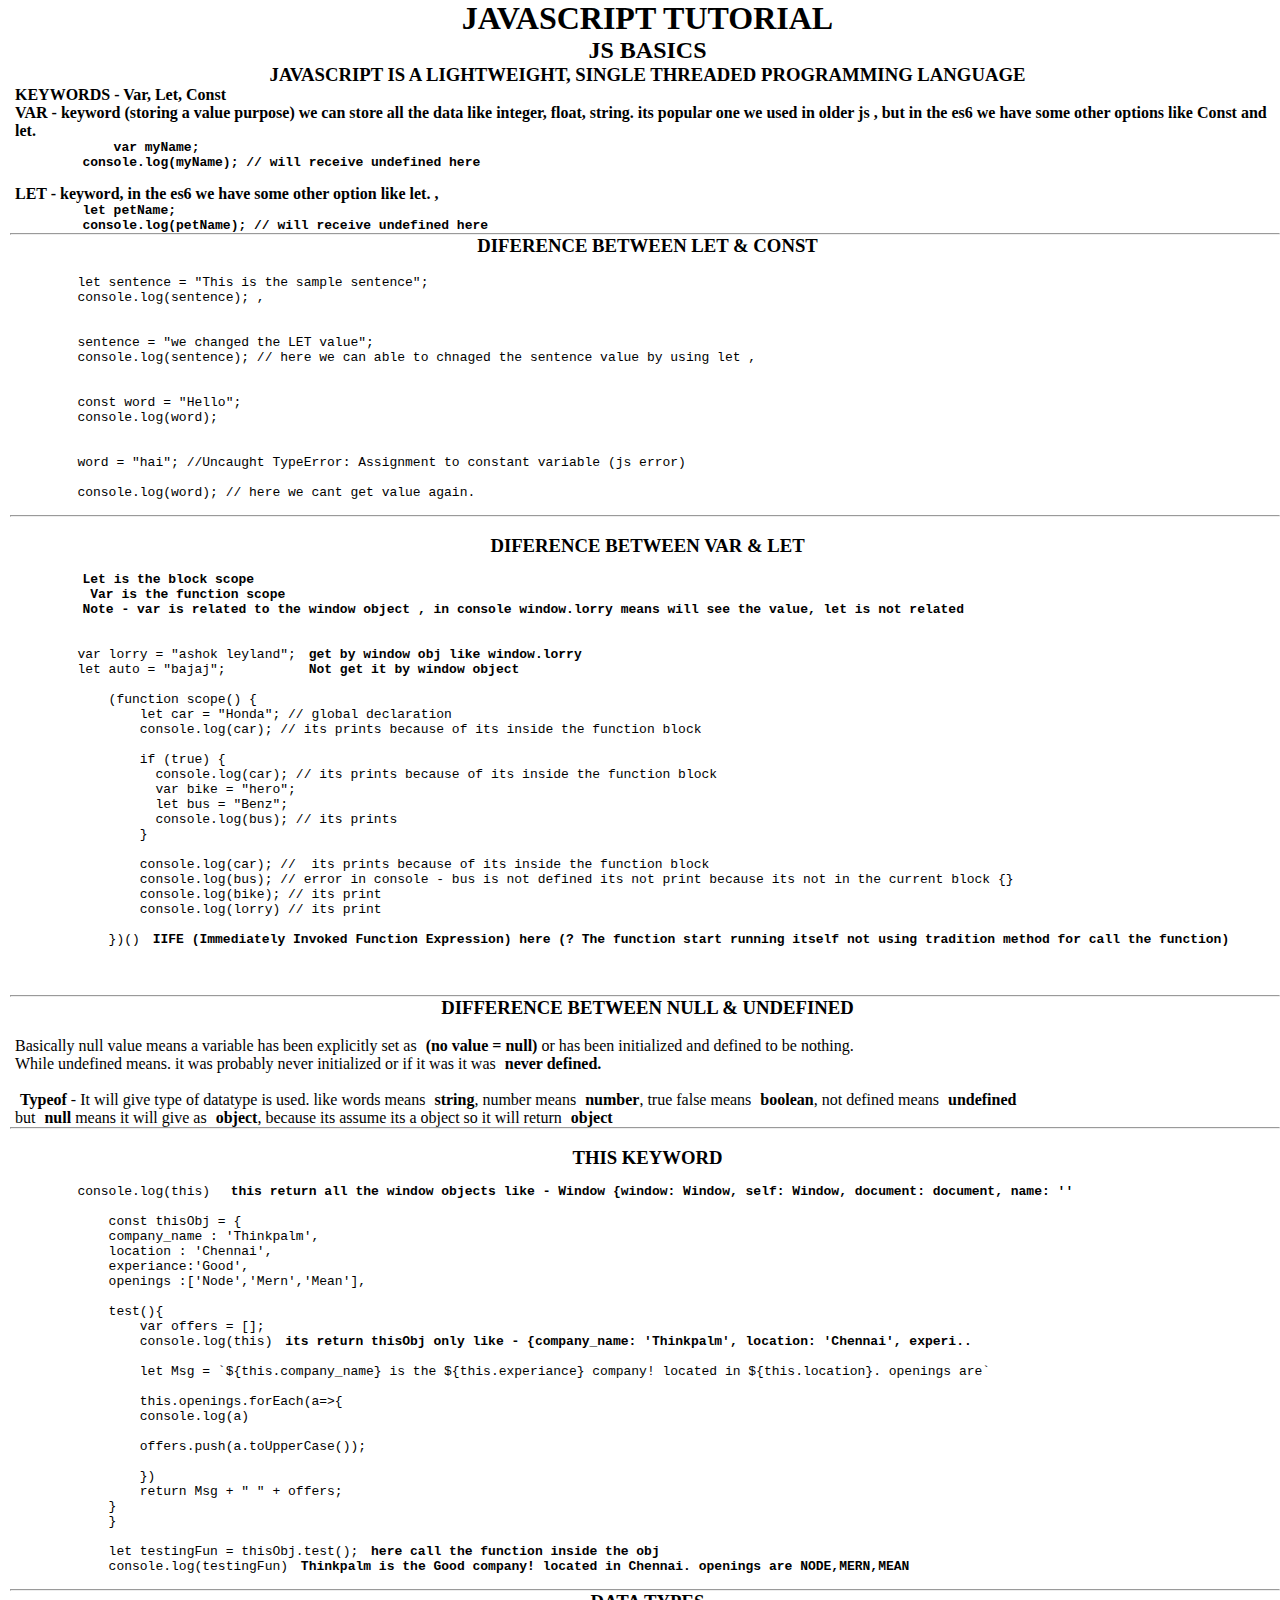
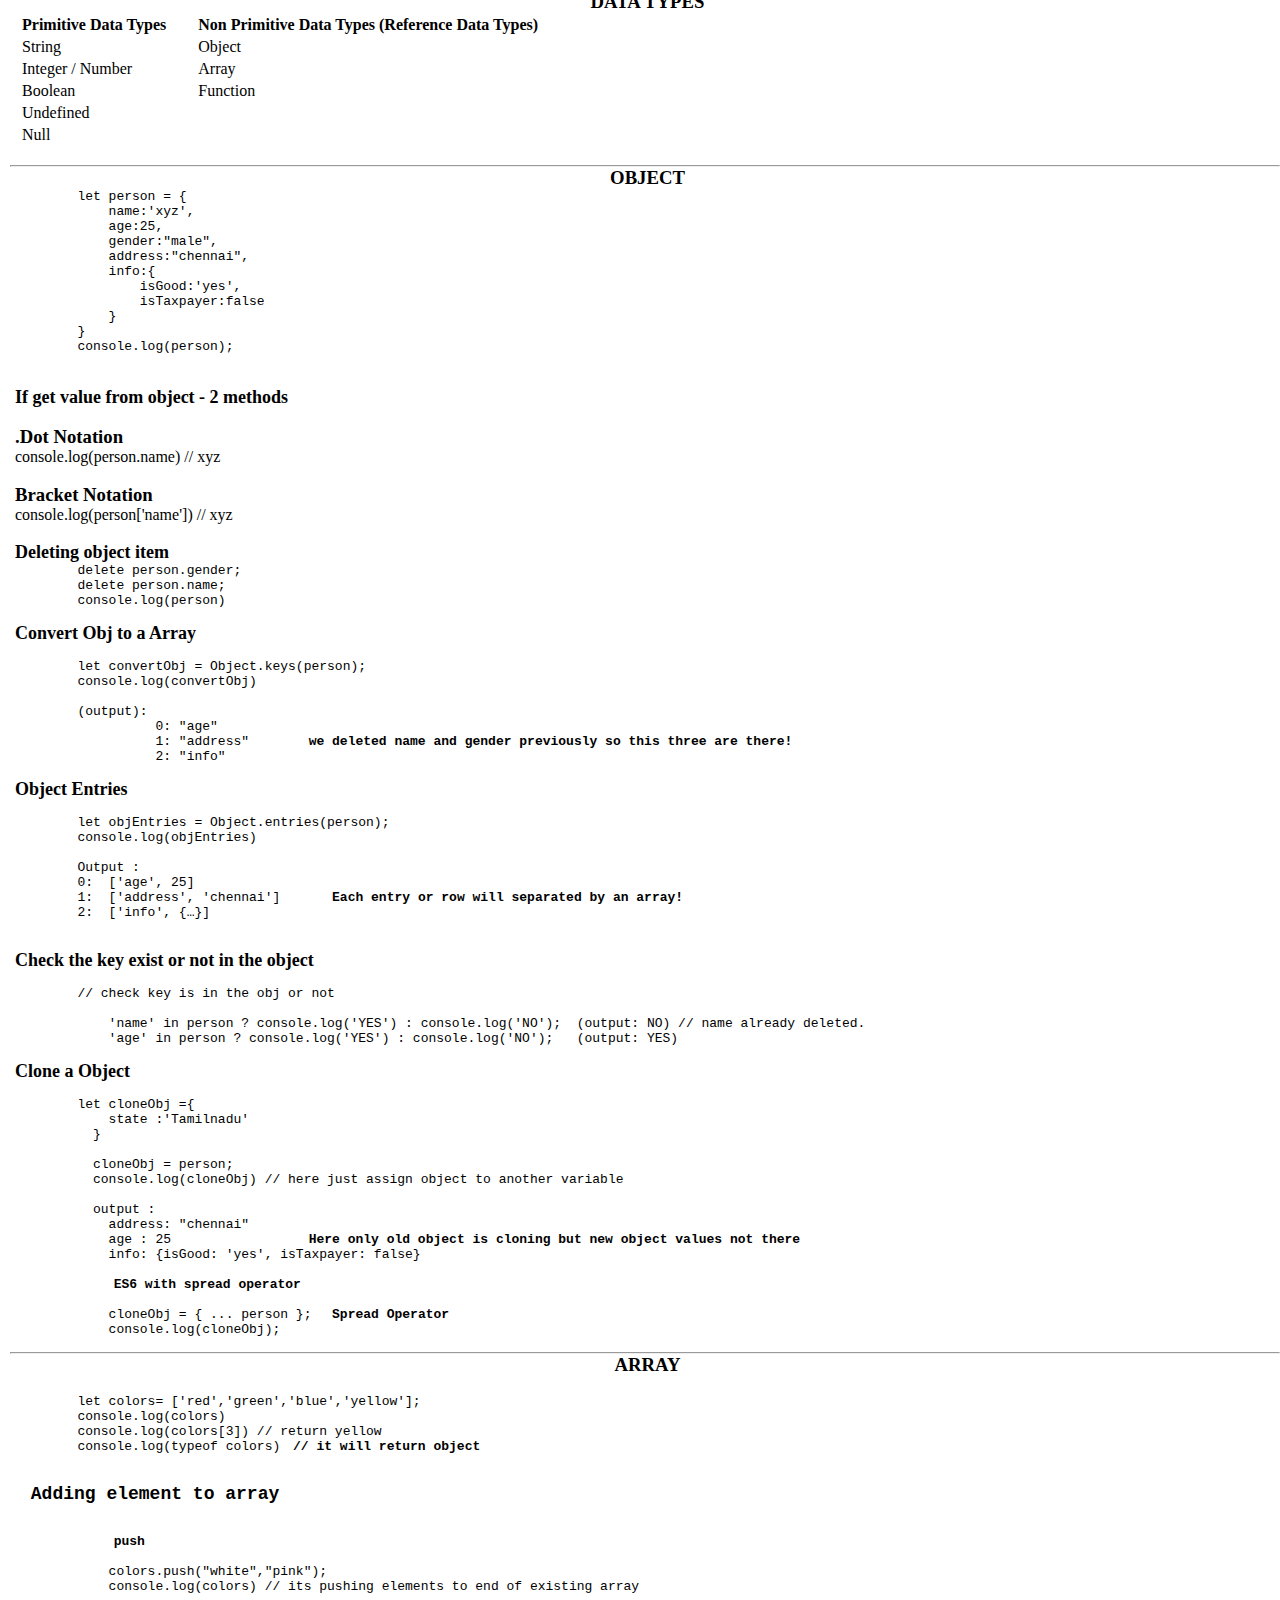
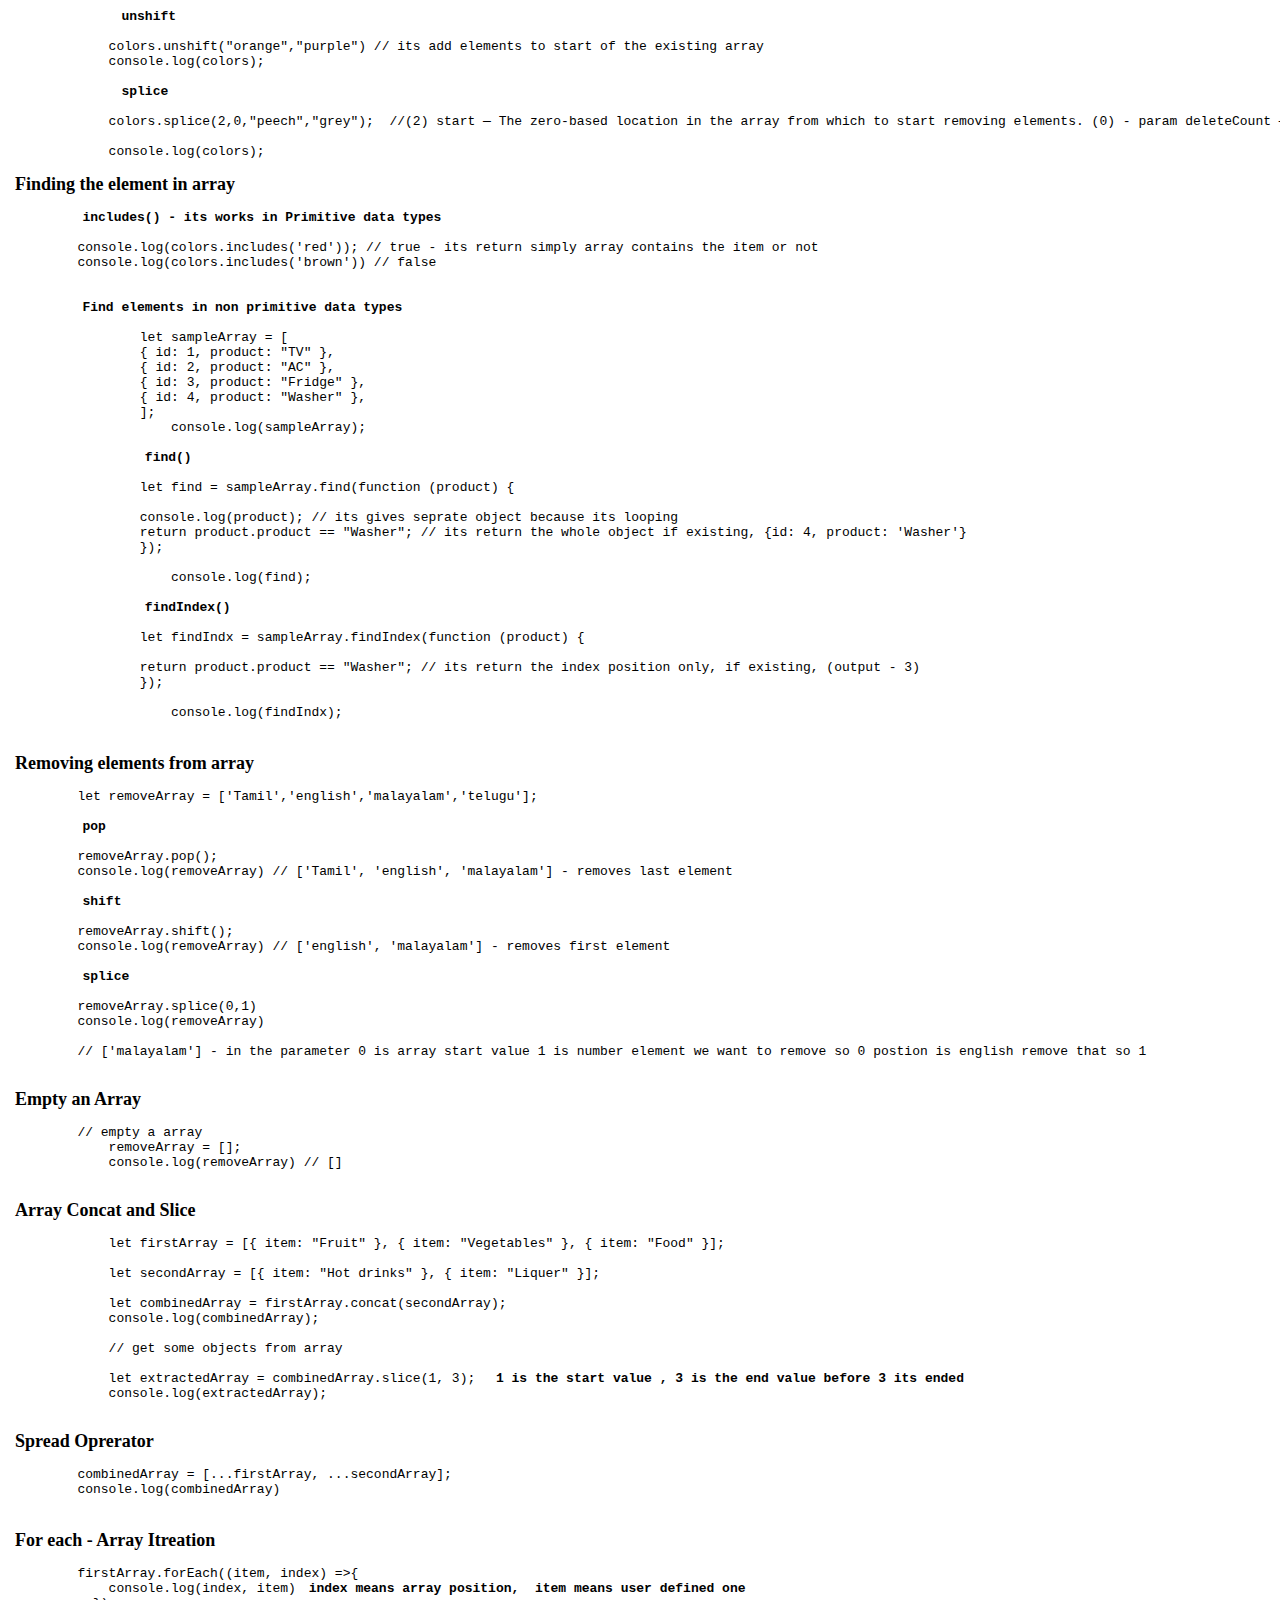
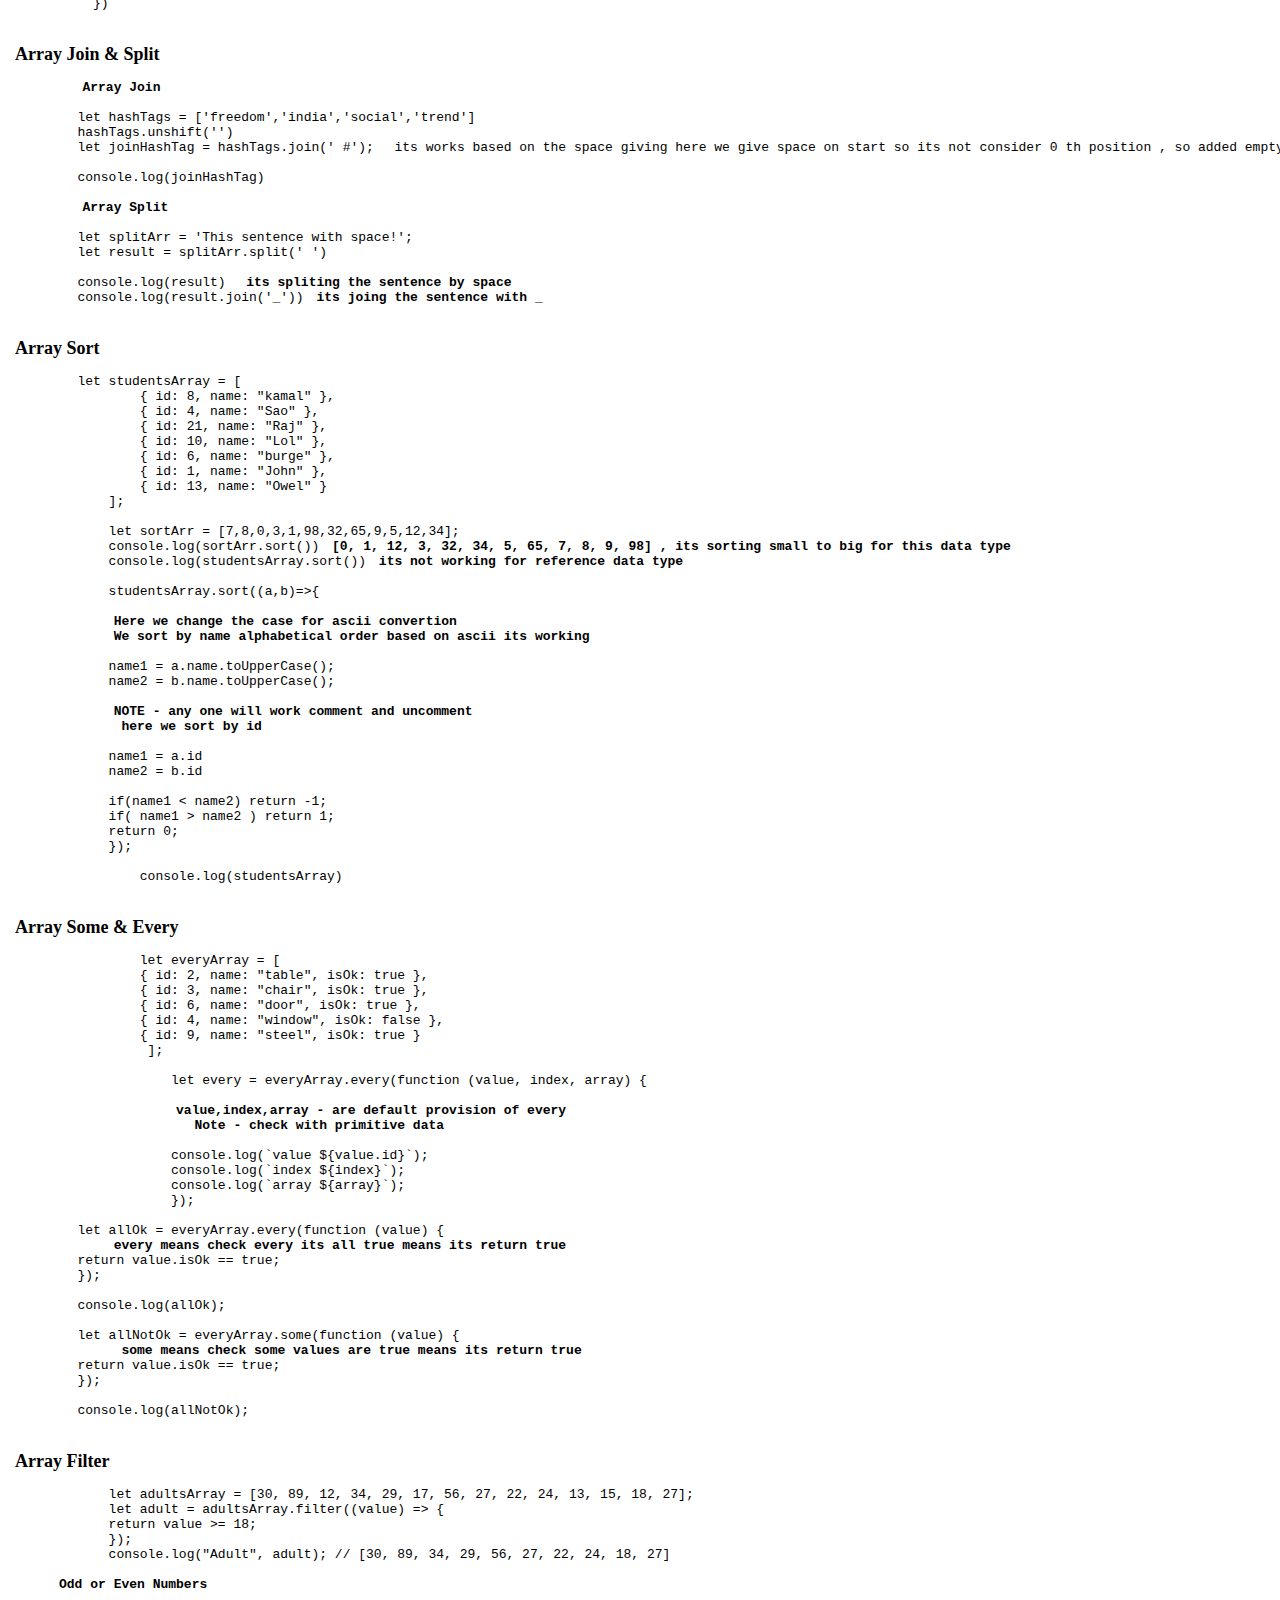
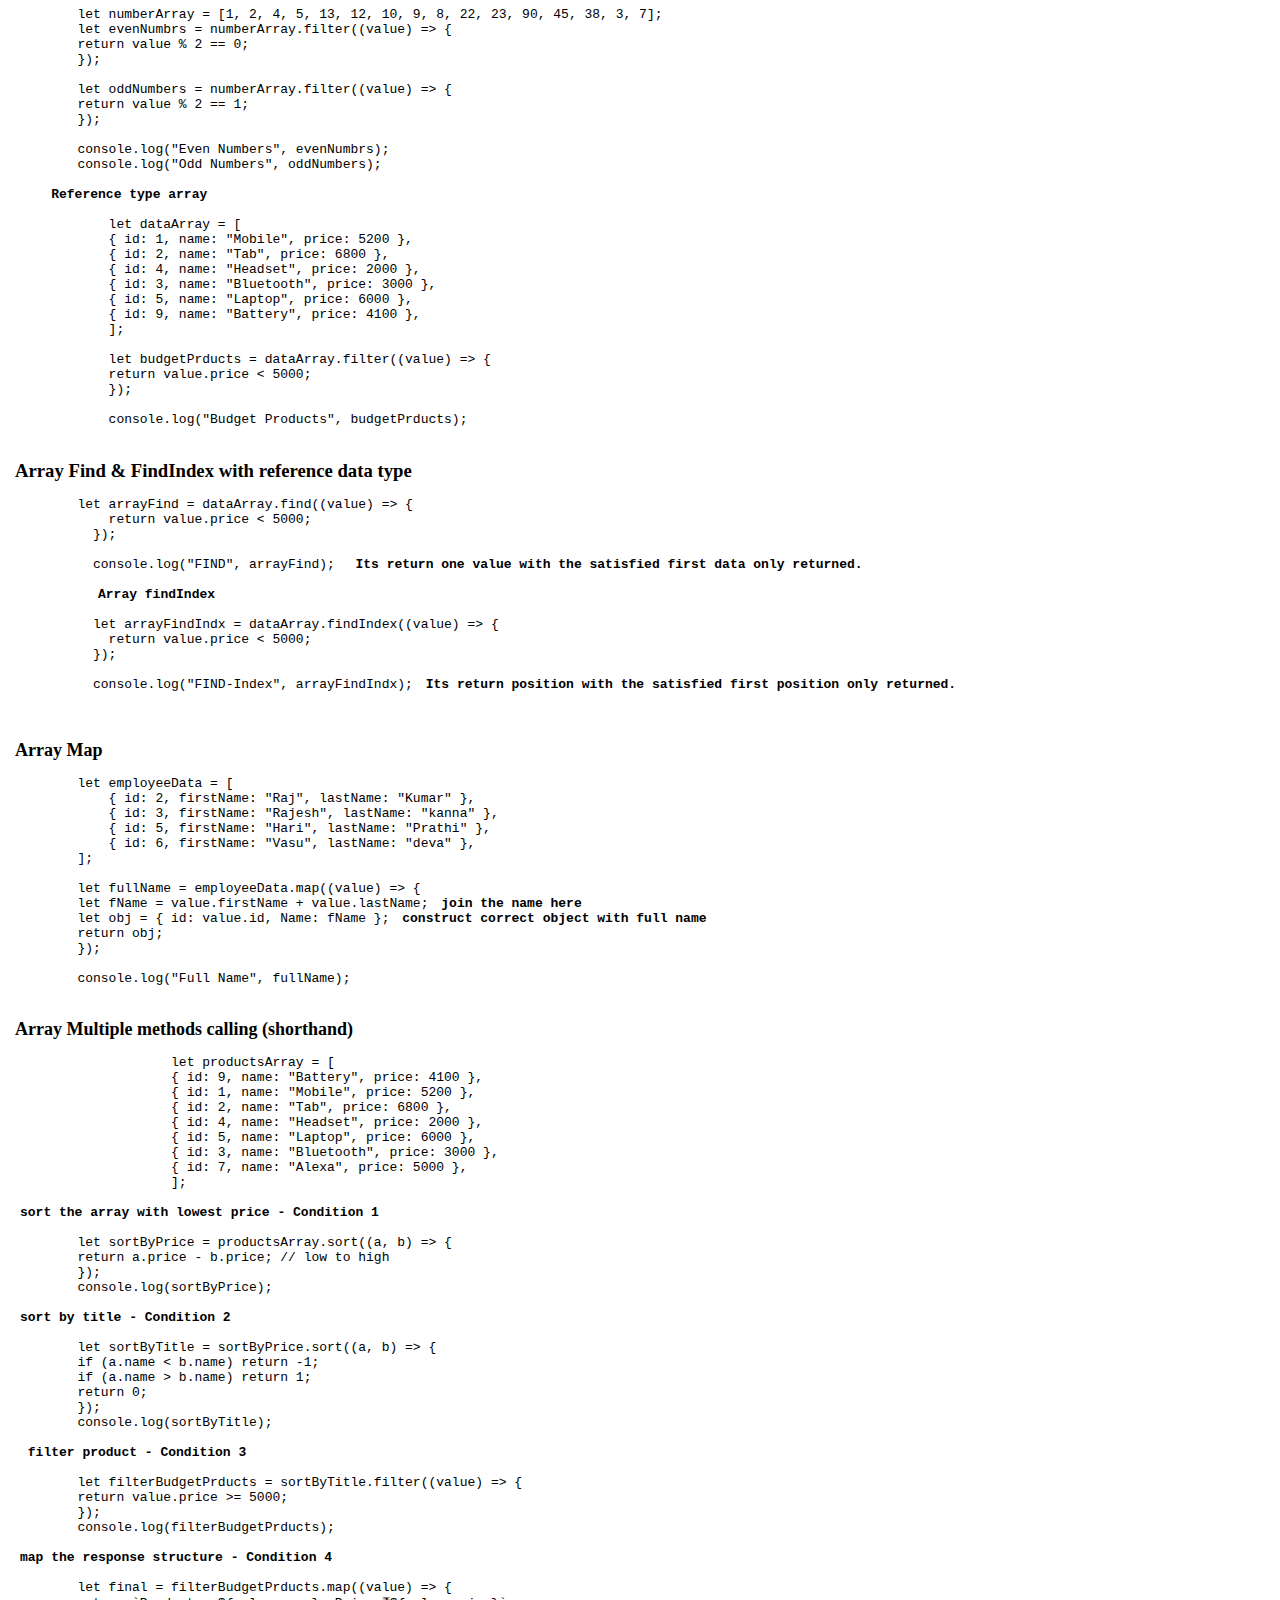
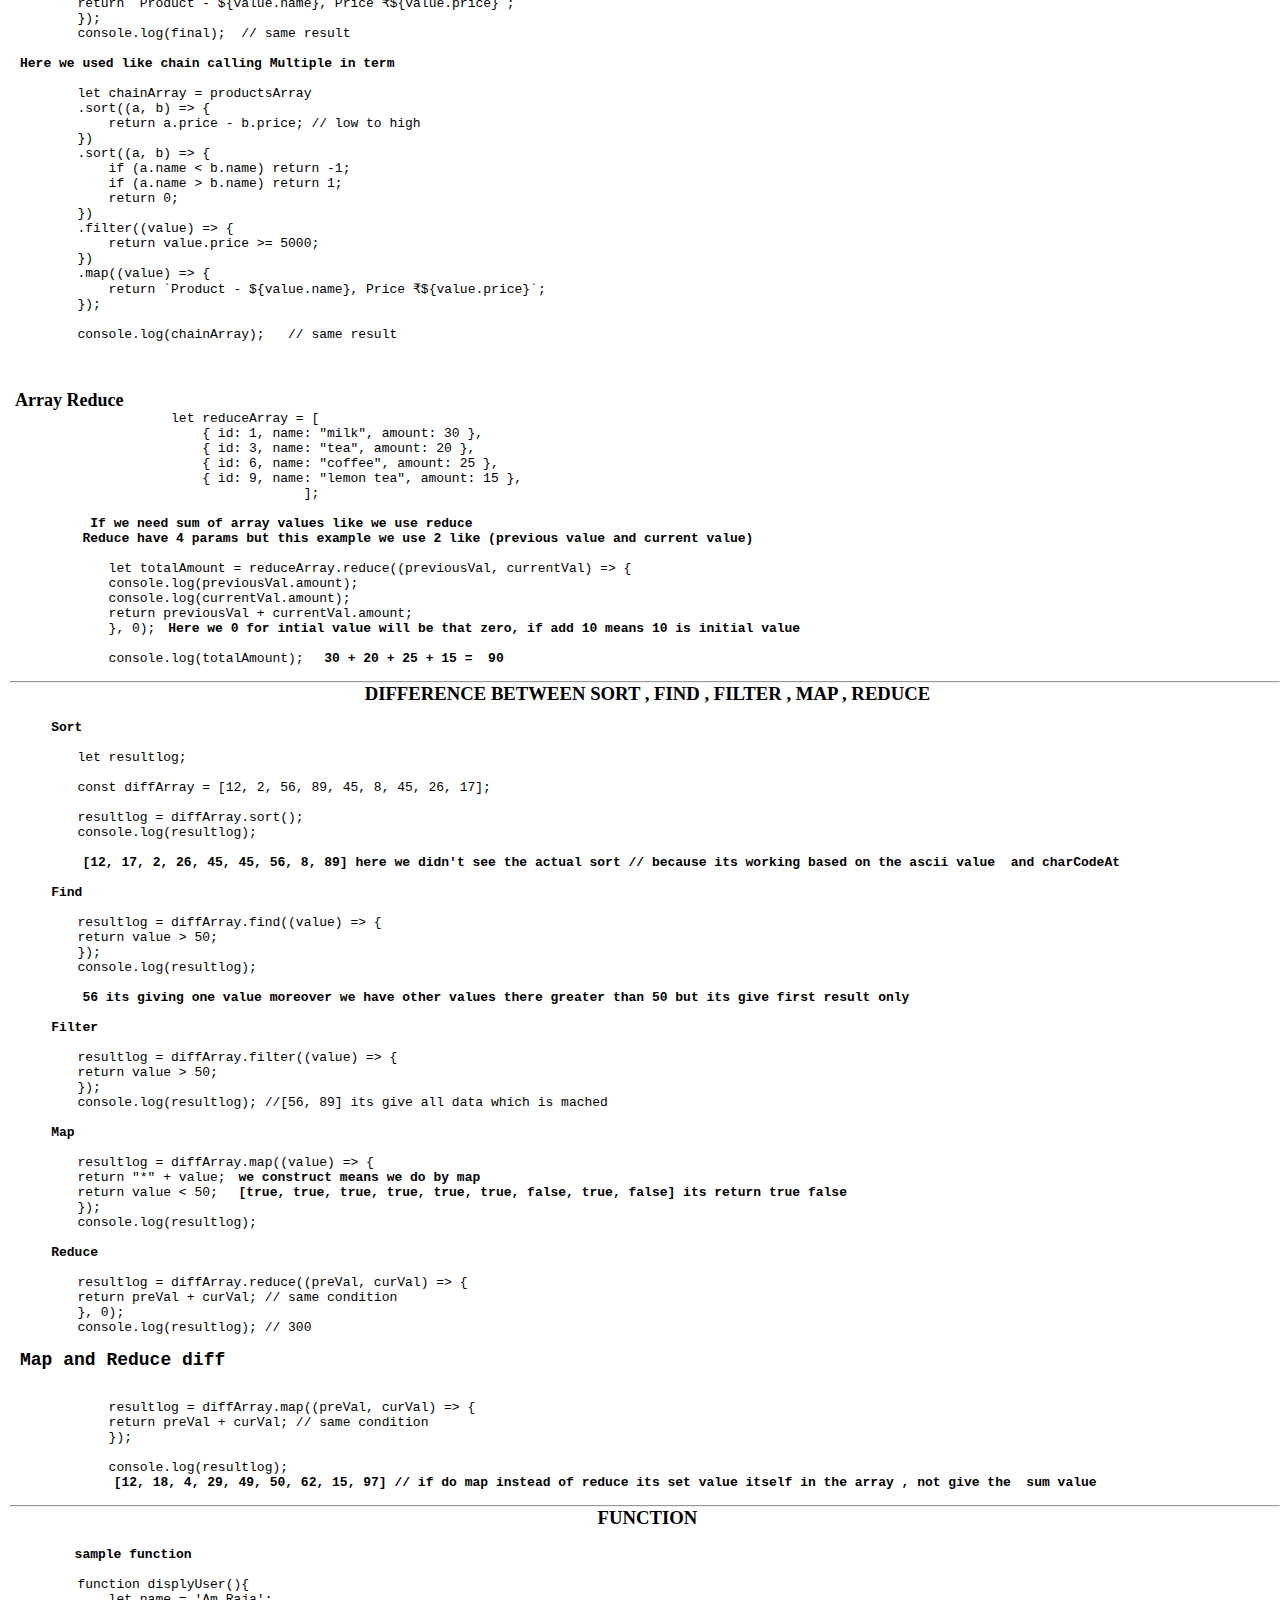
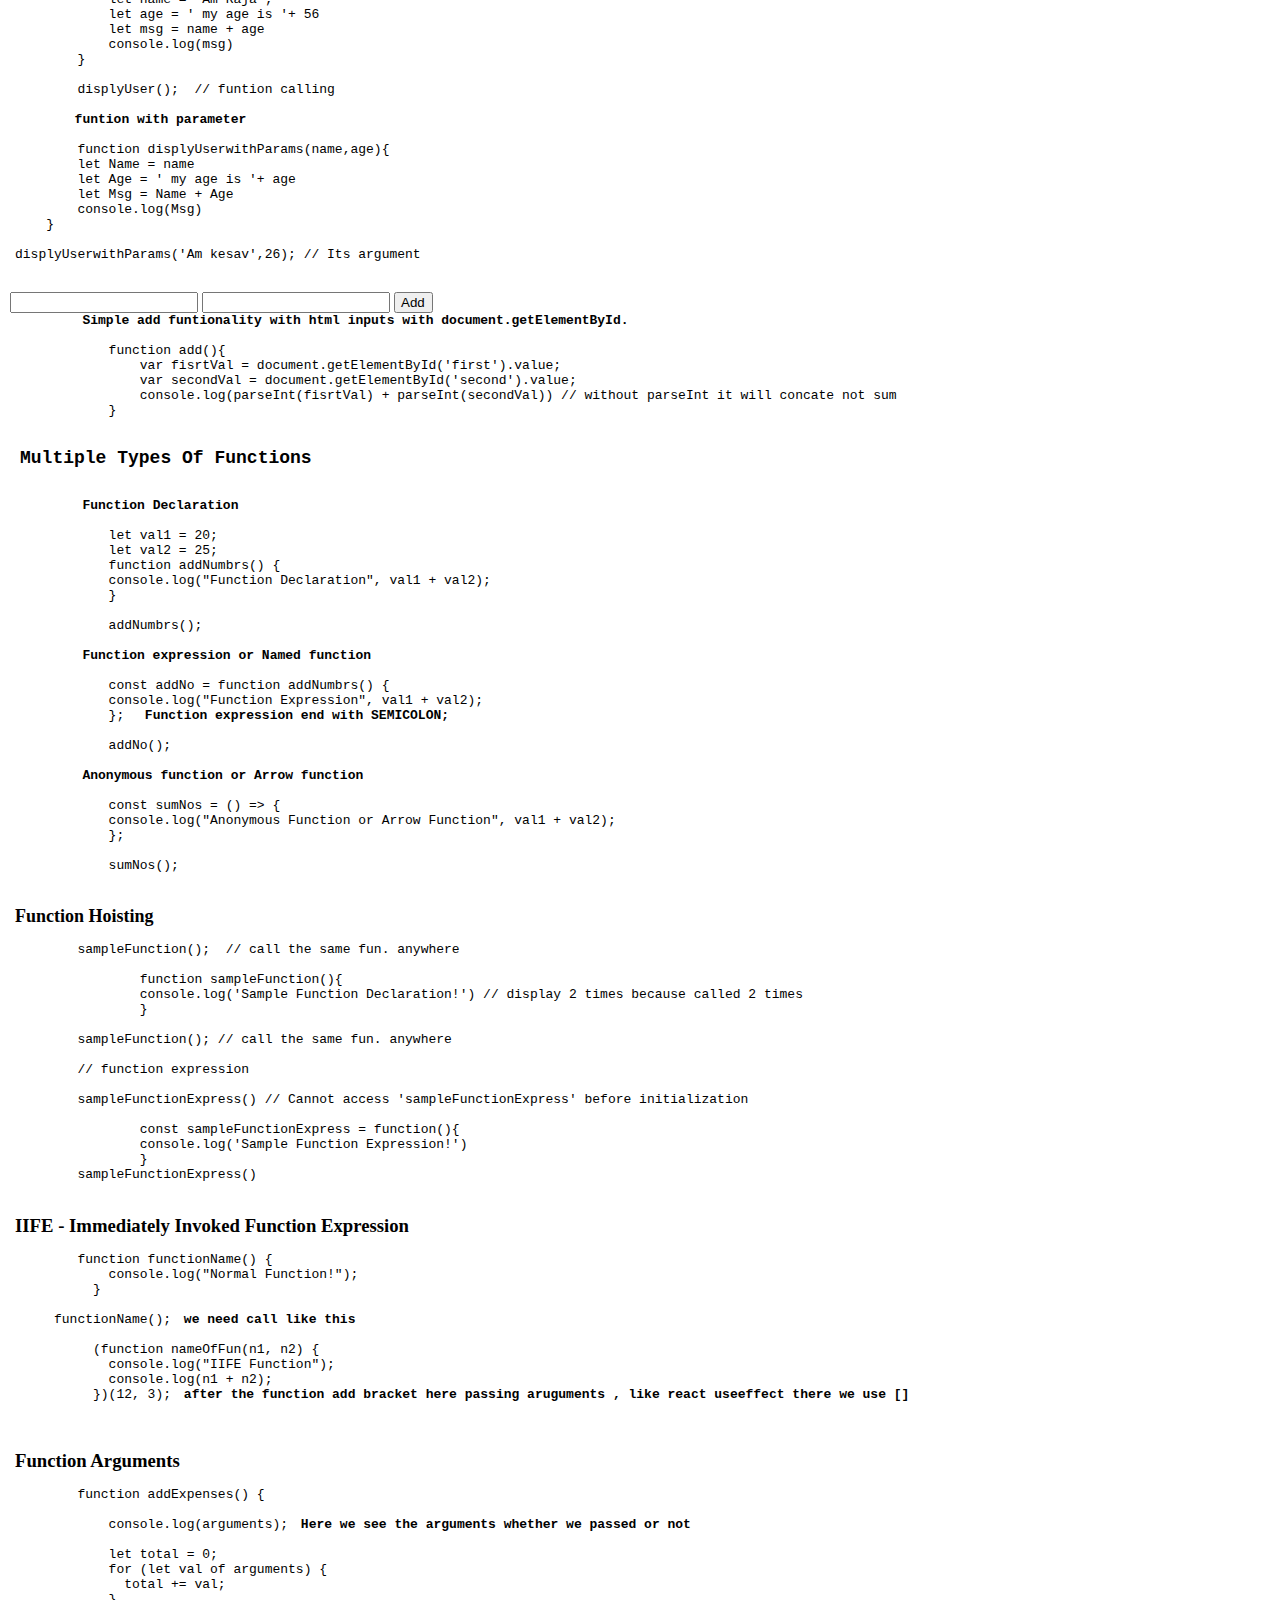
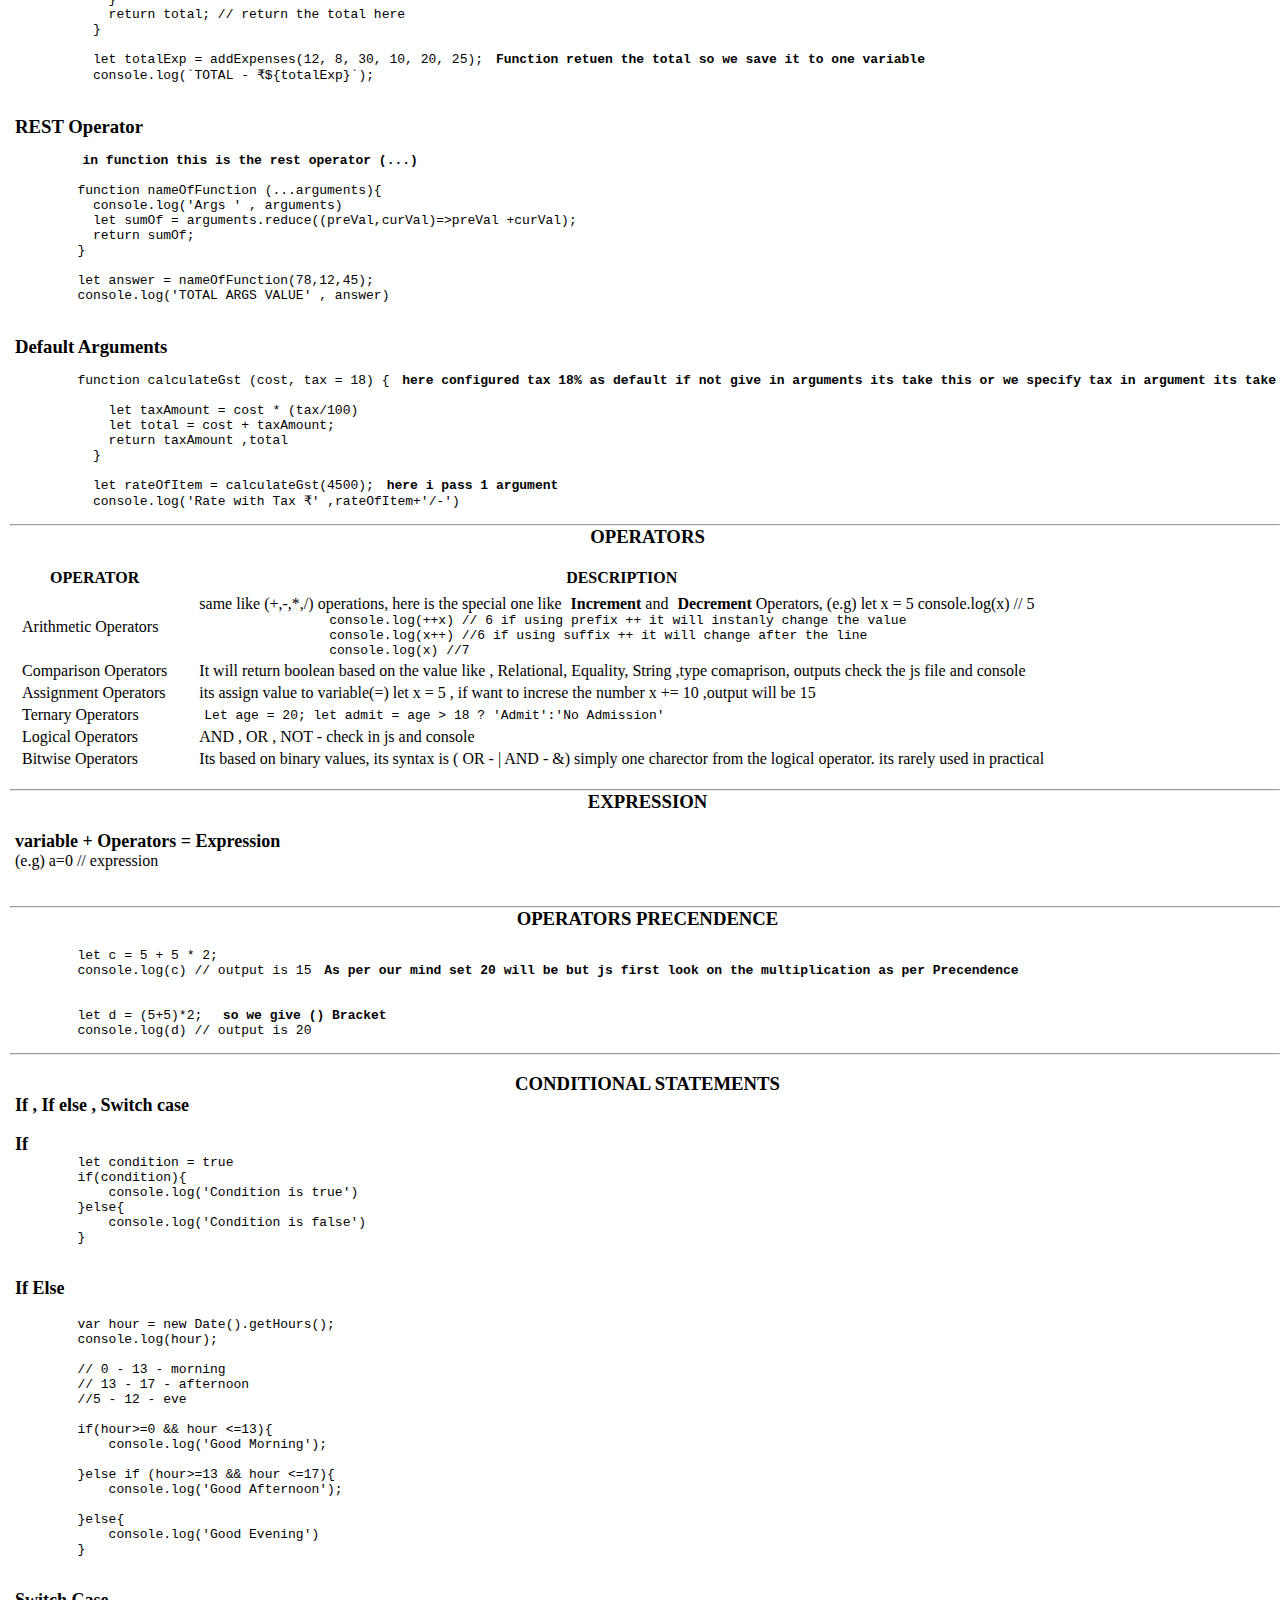
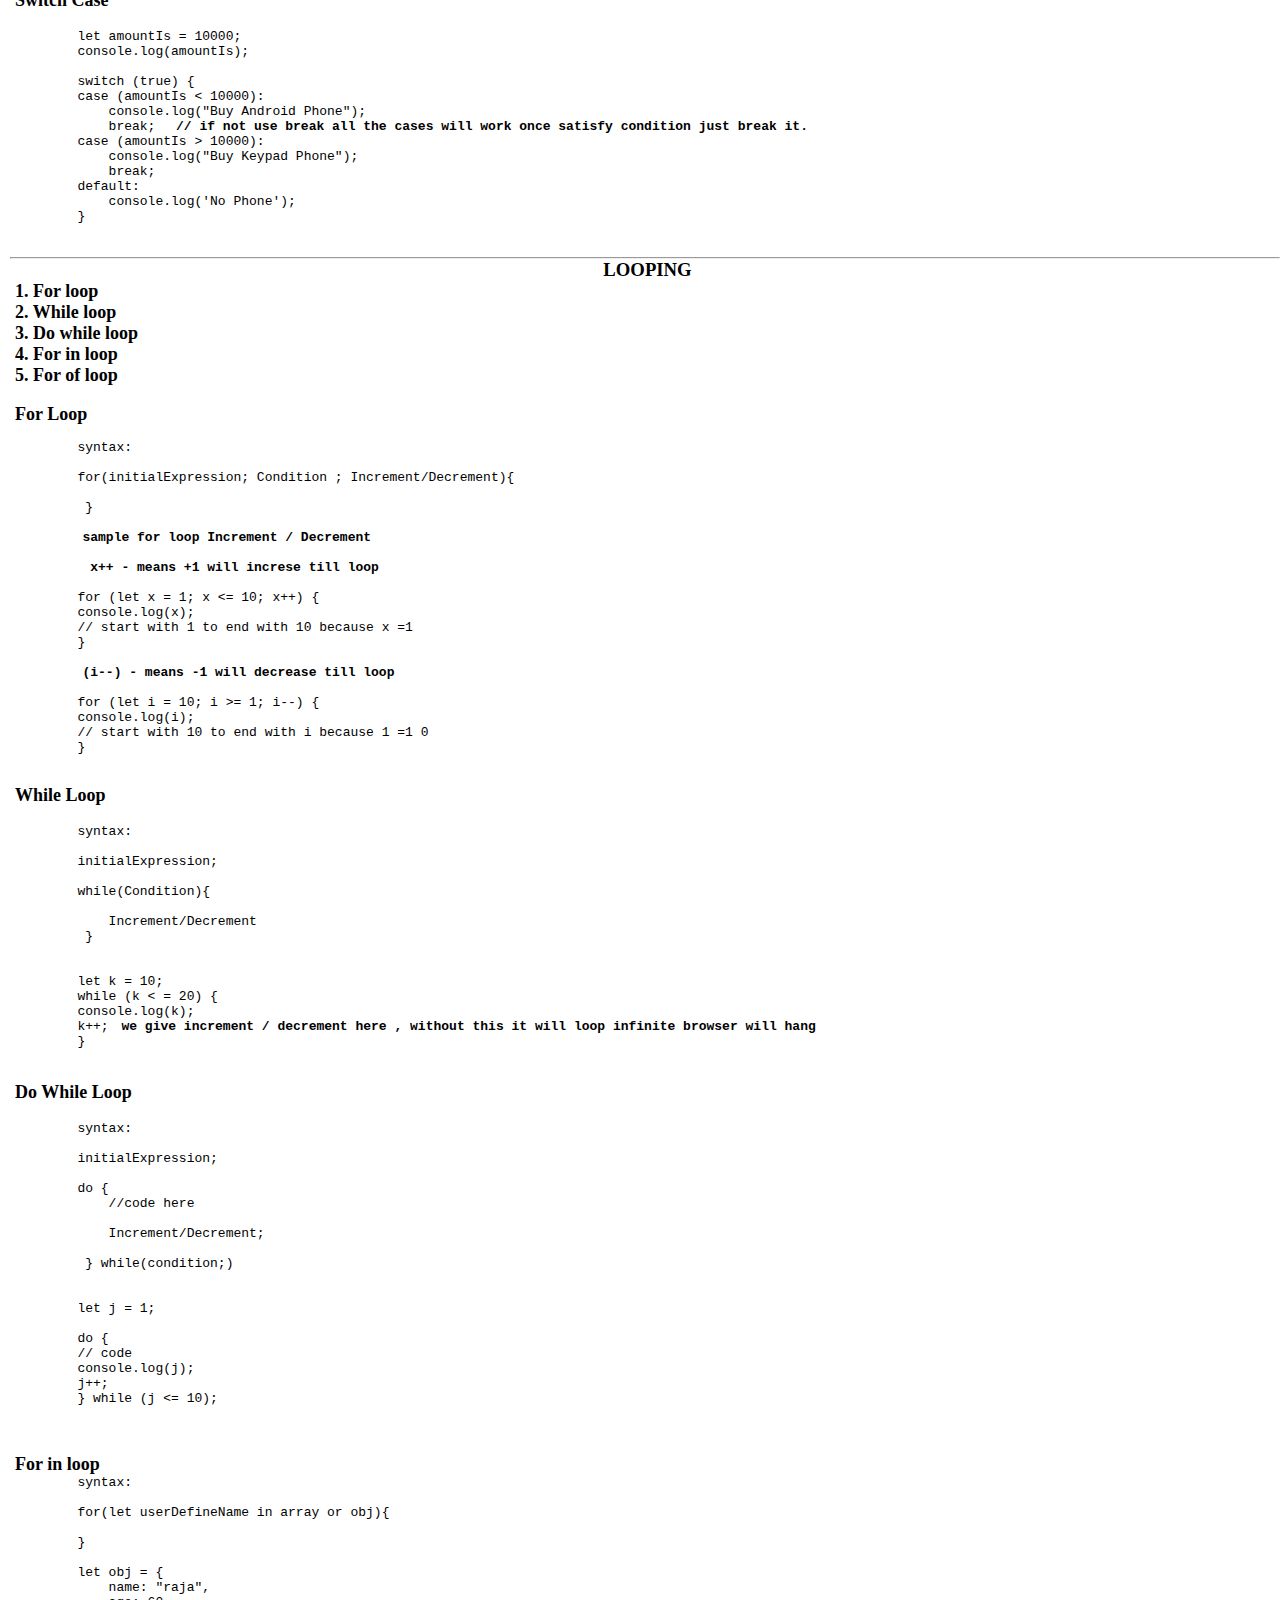
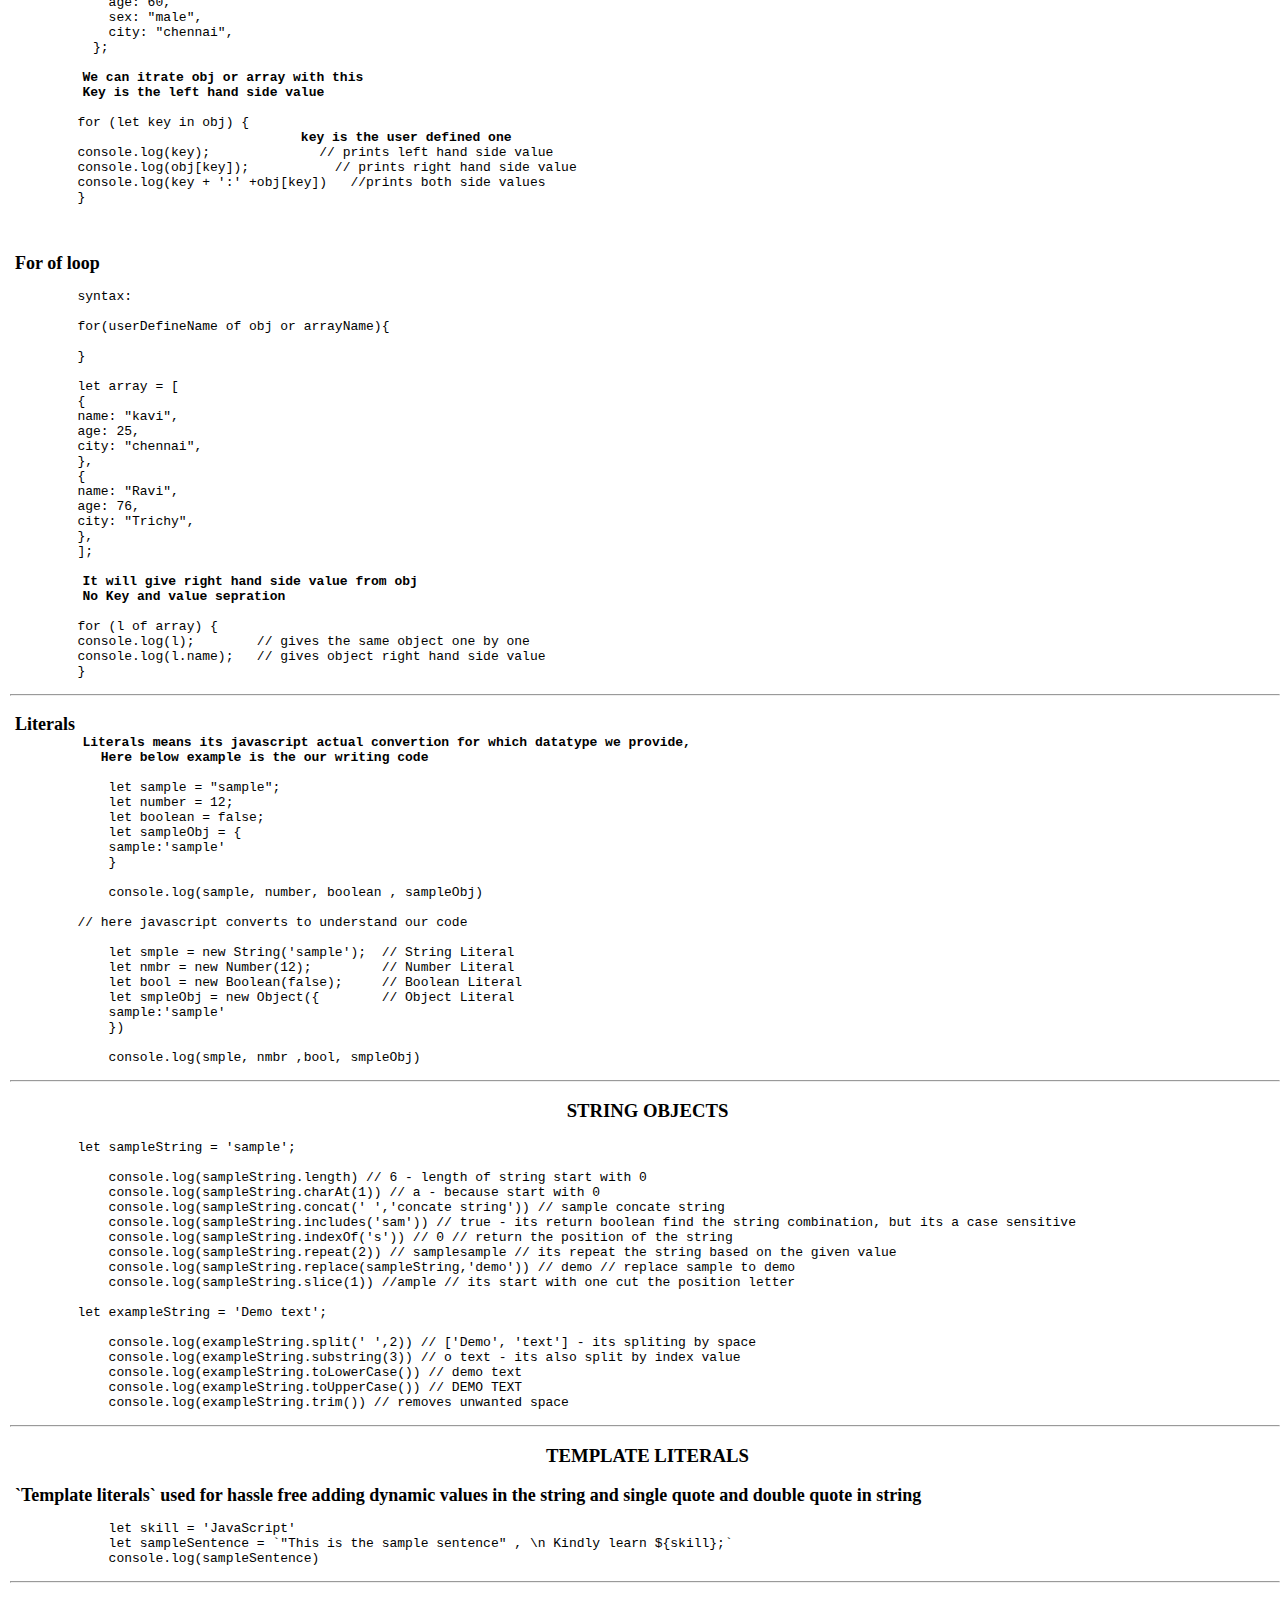
<file: JS/index.html>
<!DOCTYPE html>
<html lang="en">

<head>
    <meta charset="UTF-8">
    <meta http-equiv="X-UA-Compatible" content="IE=edge">
    <meta name="viewport" content="width=device-width, initial-scale=1.0">
    <script src="index.js"></script>
    <link rel="stylesheet" type="text/css" href="index.css">
    </link>
    <title>Java Script Basics</title>
</head>

<body>
    <h1 class="center">JAVASCRIPT Tutorial</h1>
    <h2 class="center">JS Basics</h2>
    <h3 class="center">JavaScript is a lightweight, single threaded programming language</h3>
    <h4>KEYWORDS - Var, Let, Const</h4>
    <h4>VAR - keyword (storing a value purpose) we can store all the data like integer, float, string.
        its popular one we used in older js , but in the es6 we have some other options like Const and let.
        <br>
        <pre>
            var myName;
        console.log(myName); // will receive undefined here
        </pre>
    </h4>
    <h4>LET - keyword, in the es6 we have some other option like let. ,<br>
        <pre>
        let petName;
        console.log(petName); // will receive undefined here    </pre>
    </h4>
    <hr>
    <h3 class="center">DIFERENCE BETWEEN LET & CONST</h3>
    <br>
    <pre>
        let sentence = "This is the sample sentence";
        console.log(sentence); ,<br>

        sentence = "we changed the LET value";
        console.log(sentence); // here we can able to chnaged the sentence value by using let ,<br>

        const word = "Hello";
        console.log(word); <br>

        word = "hai"; //Uncaught TypeError: Assignment to constant variable (js error) <br>
        console.log(word); // here we cant get value again.
    </pre>
    <hr><br>
    <h3 class="center">DIFERENCE BETWEEN VAR & LET</h3>
    <pre>

        <b>Let is the block scope</b>
        <b> Var is the function scope</b>
        <b>Note - var is related to the window object , in console window.lorry means will see the value, let is not related
        </b>

        var lorry = "ashok leyland"; <b>get by window obj like window.lorry</b>
        let auto = "bajaj";          <b>Not get it by window object</b> 

            (function scope() {
                let car = "Honda"; // global declaration
                console.log(car); // its prints because of its inside the function block

                if (true) {
                  console.log(car); // its prints because of its inside the function block
                  var bike = "hero";
                  let bus = "Benz"; 
                  console.log(bus); // its prints
                }

                console.log(car); //  its prints because of its inside the function block 
                console.log(bus); // error in console - bus is not defined its not print because its not in the current block {}
                console.log(bike); // its print 
                console.log(lorry) // its print

            })() <b>IIFE (Immediately Invoked Function Expression) here (? The function start running itself not using tradition method for call the function)</b>

    </pre>
    <br>
    <hr>
    <h3 class="center"> DIFFERENCE BETWEEN Null & Undefined</h3><br>
    <p>Basically null value means a variable has been explicitly set as <b>(no value = null) </b>or has been initialized
        and
        defined to be nothing.<br> While undefined means. it was probably never initialized or if it was it was <b>never
            defined.</b> </p>
    <br>
    <p> <b>Typeof</b> - It will give type of datatype is used. like words means <b>string</b>, number means
        <b>number</b>, true false
        means <b>boolean</b>, not defined means <b>undefined</b><br> but <b>null</b> means it will give as
        <b>object</b>,
        because its assume its a object so it will return <b>object</b>
    </p>
    <hr>
    <br>
    <h3 class="center">This keyword</h3>
    <pre>

        console.log(this) <b> this return all the window objects like - Window {window: Window, self: Window, document: document, name: ''</b>

            const thisObj = {
            company_name : 'Thinkpalm',
            location : 'Chennai',
            experiance:'Good',
            openings :['Node','Mern','Mean'],

            test(){
                var offers = [];
                console.log(this) <b>its return thisObj only like - {company_name: 'Thinkpalm', location: 'Chennai', experi..</b> 

                let Msg = `${this.company_name} is the ${this.experiance} company! located in ${this.location}. openings are`

                this.openings.forEach(a=>{
                console.log(a)

                offers.push(a.toUpperCase()); 

                })
                return Msg + " " + offers; 
            }
            }

            let testingFun = thisObj.test(); <b>here call the function inside the obj</b>
            console.log(testingFun) <b>Thinkpalm is the Good company! located in Chennai. openings are NODE,MERN,MEAN</b>
    </pre>
    <hr>
    <h3 class="center">DATA TYPES</h3>
    <table>
        <tr>
            <th>Primitive Data Types</th>
            <th></th>
            <th></th>
            <th></th>
            <th>Non Primitive Data Types (Reference Data Types)</th>
        </tr>
        <tr>
            <td>String</td>
            <td></td>
            <td></td>
            <td></td>
            <td>Object</td>
        </tr>
        <tr>
            <td>Integer / Number</td>
            <td></td>
            <td></td>
            <td></td>
            <td>Array</td>
        </tr>
        <tr>
            <td>Boolean</td>
            <td></td>
            <td></td>
            <td></td>
            <td>Function</td>
        </tr>
        <tr>
            <td>Undefined</td>
        </tr>
        <tr>
            <td>Null</td>
        </tr>
    </table><br>
    <hr>
    <h3 class="center">Object</h3>
    <pre>
        let person = {
            name:'xyz',
            age:25,
            gender:"male",
            address:"chennai",
            info:{
                isGood:'yes',
                isTaxpayer:false
            }
        }
        console.log(person);
    </pre><br>
    <p class="heading">If get value from object - 2 methods</p>
    <br>
    <h3>.Dot Notation</h3>
    <p>console.log(person.name) // xyz</p> <br>
    <h3>Bracket Notation</h3>
    <p>console.log(person['name']) // xyz</p><br>
    <p class="heading">Deleting object item
    </p>
    <pre>
        delete person.gender;
        delete person.name;
        console.log(person)
    </pre>
    <p class="heading">
        Convert Obj to a Array
    </p>
    <pre>

        let convertObj = Object.keys(person);
        console.log(convertObj)

        (output): 
                  0: "age"
                  1: "address"       <b>we deleted name and gender previously so this three are there!</b> 
                  2: "info"
    </pre>
    <p class="heading"> Object Entries</p>
    <pre>

        let objEntries = Object.entries(person);
        console.log(objEntries)

        Output :
        0:  ['age', 25]
        1:  ['address', 'chennai']      <b>Each entry or row will separated by an array!</b>
        2:  ['info', {…}]

    </pre>
    <p class="heading"> Check the key exist or not in the object</p>
    <pre>

        // check key is in the obj or not 

            'name' in person ? console.log('YES') : console.log('NO');  (output: NO) // name already deleted.
            'age' in person ? console.log('YES') : console.log('NO');   (output: YES)
    </pre>
    <p class="heading">Clone a Object</p>
    <pre>

        let cloneObj ={
            state :'Tamilnadu'
          }

          cloneObj = person;
          console.log(cloneObj) // here just assign object to another variable 
          
          output :
            address: "chennai"
            age : 25                 <b>Here only old object is cloning but new object values not there</b>
            info: {isGood: 'yes', isTaxpayer: false}

            <b>ES6 with spread operator</b>

            cloneObj = { ... person };  <b>Spread Operator</b>
            console.log(cloneObj);
    </pre>
    <hr>
    <h3 class="center">Array</h3><br>
    <pre>
        let colors= ['red','green','blue','yellow'];
        console.log(colors)
        console.log(colors[3]) // return yellow
        console.log(typeof colors) <b>// it will return object</b>

        <p class="heading"> Adding element to array</p>

            <b>push</b> 

            colors.push("white","pink");
            console.log(colors) // its pushing elements to end of existing array

            <b> unshift</b> 
 
            colors.unshift("orange","purple") // its add elements to start of the existing array
            console.log(colors);

             <b>splice</b>
          
            colors.splice(2,0,"peech","grey");  //(2) start — The zero-based location in the array from which to start removing elements. (0) - param deleteCount — The number of elements to remove.

            console.log(colors);
    </pre>
    <p class="heading">Finding the element in array </p>
    <pre>

        <b>includes() - its works in Primitive data types</b>

        console.log(colors.includes('red')); // true - its return simply array contains the item or not 
        console.log(colors.includes('brown')) // false 
    </pre>
    <pre>

        <b>Find elements in non primitive data types</b>

                let sampleArray = [
                { id: 1, product: "TV" },
                { id: 2, product: "AC" },
                { id: 3, product: "Fridge" },
                { id: 4, product: "Washer" },
                ];
                    console.log(sampleArray);

                <b>find()</b> 

                let find = sampleArray.find(function (product) {

                console.log(product); // its gives seprate object because its looping
                return product.product == "Washer"; // its return the whole object if existing, {id: 4, product: 'Washer'}
                });

                    console.log(find);

                <b>findIndex()</b>

                let findIndx = sampleArray.findIndex(function (product) {

                return product.product == "Washer"; // its return the index position only, if existing, (output - 3)
                });

                    console.log(findIndx);
    </pre>
    <br>
    <h3 class="heading">Removing elements from array</h3>
    <pre>

        let removeArray = ['Tamil','english','malayalam','telugu'];

        <b>pop</b> 

        removeArray.pop();
        console.log(removeArray) // ['Tamil', 'english', 'malayalam'] - removes last element

        <b>shift</b>

        removeArray.shift();
        console.log(removeArray) // ['english', 'malayalam'] - removes first element

        <b>splice</b>

        removeArray.splice(0,1)
        console.log(removeArray)
        
        // ['malayalam'] - in the parameter 0 is array start value 1 is number element we want to remove so 0 postion is english remove that so 1

    </pre>
    <h3 class="heading">Empty an Array </h3>
    <pre>

        // empty a array 
            removeArray = [];
            console.log(removeArray) // []

    </pre>
    <h3 class="heading">Array Concat and Slice</h3>
    <pre>

            let firstArray = [{ item: "Fruit" }, { item: "Vegetables" }, { item: "Food" }];

            let secondArray = [{ item: "Hot drinks" }, { item: "Liquer" }];

            let combinedArray = firstArray.concat(secondArray);
            console.log(combinedArray);

            // get some objects from array

            let extractedArray = combinedArray.slice(1, 3); <b> 1 is the start value , 3 is the end value before 3 its ended</b>
            console.log(extractedArray);

    </pre>
    <h3 class="heading"> Spread Oprerator</h3>
    <pre>

        combinedArray = [...firstArray, ...secondArray];
        console.log(combinedArray)
    </pre><br>
    <h3 class="heading">For each - Array Itreation</h3>
    <pre>

        firstArray.forEach((item, index) =>{
            console.log(index, item) <b>index means array position,  item means user defined one</b>
          })
    </pre>
    <br>
    <h3 class="heading">Array Join & Split</h3>
    <pre>

        <b>Array Join </b>

        let hashTags = ['freedom','india','social','trend']
        hashTags.unshift('')
        let joinHashTag = hashTags.join(' #');  <b></b>its works based on the space giving here we give space on start so its not consider 0 th position , so added empty one by using unshift
        
        console.log(joinHashTag)

        <b>Array Split </b>

        let splitArr = 'This sentence with space!';
        let result = splitArr.split(' ')

        console.log(result) <b> its spliting the sentence by space </b>
        console.log(result.join('_')) <b>its joing the sentence with _ </b> 
    </pre><br>
    <h3 class="heading">Array Sort </h3>
    <pre>

        let studentsArray = [
                { id: 8, name: "kamal" },
                { id: 4, name: "Sao" },
                { id: 21, name: "Raj" },
                { id: 10, name: "Lol" },
                { id: 6, name: "burge" },
                { id: 1, name: "John" },
                { id: 13, name: "Owel" }
            ];

            let sortArr = [7,8,0,3,1,98,32,65,9,5,12,34];
            console.log(sortArr.sort()) <b>[0, 1, 12, 3, 32, 34, 5, 65, 7, 8, 9, 98] , its sorting small to big for this data type</b>
            console.log(studentsArray.sort()) <b>its not working for reference data type </b> 

            studentsArray.sort((a,b)=>{

            <b>Here we change the case for ascii convertion </b>
            <b>We sort by name alphabetical order based on ascii its working</b> 

            name1 = a.name.toUpperCase();
            name2 = b.name.toUpperCase();

            <b>NOTE - any one will work comment and uncomment </b> 
            <b> here we sort by id </b>

            name1 = a.id
            name2 = b.id

            if(name1 < name2) return -1;
            if( name1 > name2 ) return 1;
            return 0;
            });

                console.log(studentsArray)
    </pre>
    <br>
    <h3 class="heading">Array Some & Every </h3>
    <pre>

                let everyArray = [
                { id: 2, name: "table", isOk: true },
                { id: 3, name: "chair", isOk: true },
                { id: 6, name: "door", isOk: true },
                { id: 4, name: "window", isOk: false },
                { id: 9, name: "steel", isOk: true }
                 ];

                    let every = everyArray.every(function (value, index, array) {

                    <b>value,index,array - are default provision of every
                       Note - check with primitive data</b>

                    console.log(`value ${value.id}`);
                    console.log(`index ${index}`);
                    console.log(`array ${array}`);
                    });

        let allOk = everyArray.every(function (value) {
            <b>every means check every its all true means its return true</b> 
        return value.isOk == true;
        });

        console.log(allOk);

        let allNotOk = everyArray.some(function (value) {
             <b>some means check some values are true means its return true</b>
        return value.isOk == true;
        });

        console.log(allNotOk);
    </pre>
    <br>
    <h3 class="heading">Array Filter</h3>
    <pre>

            let adultsArray = [30, 89, 12, 34, 29, 17, 56, 27, 22, 24, 13, 15, 18, 27];
            let adult = adultsArray.filter((value) => {
            return value >= 18;
            });
            console.log("Adult", adult); // [30, 89, 34, 29, 56, 27, 22, 24, 18, 27]

    <b> Odd or Even Numbers</b>

        let numberArray = [1, 2, 4, 5, 13, 12, 10, 9, 8, 22, 23, 90, 45, 38, 3, 7];
        let evenNumbrs = numberArray.filter((value) => {
        return value % 2 == 0;
        });

        let oddNumbers = numberArray.filter((value) => {
        return value % 2 == 1;
        });

        console.log("Even Numbers", evenNumbrs);
        console.log("Odd Numbers", oddNumbers);

    <b>Reference type array</b> 

            let dataArray = [
            { id: 1, name: "Mobile", price: 5200 },
            { id: 2, name: "Tab", price: 6800 },
            { id: 4, name: "Headset", price: 2000 },
            { id: 3, name: "Bluetooth", price: 3000 },
            { id: 5, name: "Laptop", price: 6000 },
            { id: 9, name: "Battery", price: 4100 },
            ];

            let budgetPrducts = dataArray.filter((value) => {
            return value.price < 5000;
            });

            console.log("Budget Products", budgetPrducts);
    </pre><br>
    <h3>Array Find & FindIndex with reference data type</h3>
    <pre>

        let arrayFind = dataArray.find((value) => {
            return value.price < 5000;
          });
          
          console.log("FIND", arrayFind); <b> Its return one value with the satisfied first data only returned.</b>
          
          <b>Array findIndex</b>

          let arrayFindIndx = dataArray.findIndex((value) => {
            return value.price < 5000;
          });
          
          console.log("FIND-Index", arrayFindIndx); <b>Its return position with the satisfied first position only returned.</b> 
          
    </pre> <br>
    <h3 class="heading"> Array Map</h3>
    <pre>

        let employeeData = [
            { id: 2, firstName: "Raj", lastName: "Kumar" },
            { id: 3, firstName: "Rajesh", lastName: "kanna" },
            { id: 5, firstName: "Hari", lastName: "Prathi" },
            { id: 6, firstName: "Vasu", lastName: "deva" },
        ];

        let fullName = employeeData.map((value) => {
        let fName = value.firstName + value.lastName; <b>join the name here</b> 
        let obj = { id: value.id, Name: fName }; <b>construct correct object with full name</b> 
        return obj;
        });

        console.log("Full Name", fullName);
    </pre><br>
    <h3 class="heading">Array Multiple methods calling (shorthand)</h3>
    <pre>

                    let productsArray = [
                    { id: 9, name: "Battery", price: 4100 },
                    { id: 1, name: "Mobile", price: 5200 },
                    { id: 2, name: "Tab", price: 6800 },
                    { id: 4, name: "Headset", price: 2000 },
                    { id: 5, name: "Laptop", price: 6000 },
                    { id: 3, name: "Bluetooth", price: 3000 },
                    { id: 7, name: "Alexa", price: 5000 },
                    ];

<b>sort the array with lowest price - Condition 1</b> 

        let sortByPrice = productsArray.sort((a, b) => {
        return a.price - b.price; // low to high
        });
        console.log(sortByPrice);

<b>sort by title - Condition 2</b>

        let sortByTitle = sortByPrice.sort((a, b) => {
        if (a.name < b.name) return -1;
        if (a.name > b.name) return 1;
        return 0;
        });
        console.log(sortByTitle);

<b> filter product - Condition 3</b>

        let filterBudgetPrducts = sortByTitle.filter((value) => {
        return value.price >= 5000;
        });
        console.log(filterBudgetPrducts);

<b>map the response structure - Condition 4</b>

        let final = filterBudgetPrducts.map((value) => {
        return `Product - ${value.name}, Price ₹${value.price}`;
        });
        console.log(final);  // same result 

<b>Here we used like chain calling Multiple in term</b>

        let chainArray = productsArray
        .sort((a, b) => {
            return a.price - b.price; // low to high
        })
        .sort((a, b) => {
            if (a.name < b.name) return -1;
            if (a.name > b.name) return 1;
            return 0;
        })
        .filter((value) => {
            return value.price >= 5000;
        })
        .map((value) => {
            return `Product - ${value.name}, Price ₹${value.price}`;
        });

        console.log(chainArray);   // same result 

    </pre><br>
    <h3 class="heading">Array Reduce</h3>
    <pre>
                    let reduceArray = [
                        { id: 1, name: "milk", amount: 30 },
                        { id: 3, name: "tea", amount: 20 },
                        { id: 6, name: "coffee", amount: 25 },
                        { id: 9, name: "lemon tea", amount: 15 },
                                     ];

        <b> If we need sum of array values like we use reduce</b>
        <b>Reduce have 4 params but this example we use 2 like (previous value and current value)</b> 

            let totalAmount = reduceArray.reduce((previousVal, currentVal) => {
            console.log(previousVal.amount);
            console.log(currentVal.amount);
            return previousVal + currentVal.amount;
            }, 0); <b>Here we 0 for intial value will be that zero, if add 10 means 10 is initial value</b> 

            console.log(totalAmount); <b> 30 + 20 + 25 + 15 =  90</b>
    </pre>
    <hr>
    <h3 class="center">Difference between Sort , Find , Filter , Map , Reduce</h3>
    <pre>

    <b>Sort</b> 

        let resultlog;

        const diffArray = [12, 2, 56, 89, 45, 8, 45, 26, 17];

        resultlog = diffArray.sort();
        console.log(resultlog);  
        
        <b>[12, 17, 2, 26, 45, 45, 56, 8, 89] here we didn't see the actual sort // because its working based on the ascii value  and charCodeAt</b>

    <b>Find</b>

        resultlog = diffArray.find((value) => {
        return value > 50;
        });
        console.log(resultlog); 
        
        <b>56 its giving one value moreover we have other values there greater than 50 but its give first result only</b> 

    <b>Filter</b> 

        resultlog = diffArray.filter((value) => {
        return value > 50;
        });
        console.log(resultlog); //[56, 89] its give all data which is mached

    <b>Map</b> 

        resultlog = diffArray.map((value) => {
        return "*" + value; <b>we construct means we do by map</b> 
        return value < 50;  <b>[true, true, true, true, true, true, false, true, false] its return true false</b>
        });
        console.log(resultlog);

    <b>Reduce</b>

        resultlog = diffArray.reduce((preVal, curVal) => {
        return preVal + curVal; // same condition
        }, 0);
        console.log(resultlog); // 300

<h3 class="heading">Map and Reduce diff</h3> 

            resultlog = diffArray.map((preVal, curVal) => {
            return preVal + curVal; // same condition
            });

            console.log(resultlog); 
            <b>[12, 18, 4, 29, 49, 50, 62, 15, 97] // if do map instead of reduce its set value itself in the array , not give the  sum value</b> 
    </pre>
    <hr>
    <h3 class="center">Function</h3><br>
    <pre>
      <b> sample function</b> 

        function displyUser(){
            let name = 'Am Raja';
            let age = ' my age is '+ 56
            let msg = name + age
            console.log(msg)
        }
        
        displyUser();  // funtion calling
    </pre>
    <pre>
       <b>funtion with parameter</b> 

        function displyUserwithParams(name,age){
        let Name = name
        let Age = ' my age is '+ age
        let Msg = Name + Age
        console.log(Msg)
    }

displyUserwithParams('Am kesav',26); // Its argument

    </pre>
    <input type="number" id="first">
    <input type="number" id=second>
    <button onclick="add()">Add</button>
    <pre>
        <b>Simple add funtionality with html inputs with document.getElementById.</b> 

            function add(){
                var fisrtVal = document.getElementById('first').value;
                var secondVal = document.getElementById('second').value;
                console.log(parseInt(fisrtVal) + parseInt(secondVal)) // without parseInt it will concate not sum
            }

        <h3 class="heading">Multiple Types Of Functions</h3>

        <b>Function Declaration</b> 

            let val1 = 20;
            let val2 = 25;
            function addNumbrs() {
            console.log("Function Declaration", val1 + val2);
            }

            addNumbrs();

       <b> Function expression or Named function</b>

            const addNo = function addNumbrs() {
            console.log("Function Expression", val1 + val2);
            };  <B>Function expression end with SEMICOLON; </B>

            addNo();

        <b>Anonymous function or Arrow function</b>

            const sumNos = () => {
            console.log("Anonymous Function or Arrow Function", val1 + val2);
            };

            sumNos();
    </pre>
    <br>
    <h3 class="heading">Function Hoisting</h3>
    <pre>

        sampleFunction();  // call the same fun. anywhere

                function sampleFunction(){
                console.log('Sample Function Declaration!') // display 2 times because called 2 times
                }
        
        sampleFunction(); // call the same fun. anywhere
        
        // function expression
        
        sampleFunctionExpress() // Cannot access 'sampleFunctionExpress' before initialization
        
                const sampleFunctionExpress = function(){
                console.log('Sample Function Expression!')
                }
        sampleFunctionExpress()
    </pre>
    <br>
    <h3>IIFE - Immediately Invoked Function Expression</h3>
    <pre>

        function functionName() {
            console.log("Normal Function!");
          }

     functionName(); <b>we need call like this</b> 
          
          (function nameOfFun(n1, n2) {
            console.log("IIFE Function");
            console.log(n1 + n2);
          })(12, 3); <b>after the function add bracket here passing aruguments , like react useeffect there we use []</b>
          
    </pre>
    <br>
    <h3>Function Arguments</h3>
    <pre>

        function addExpenses() {

            console.log(arguments); <b>Here we see the arguments whether we passed or not</b>

            let total = 0;
            for (let val of arguments) {
              total += val;
            }
            return total; // return the total here
          }
          
          let totalExp = addExpenses(12, 8, 30, 10, 20, 25); <b>Function retuen the total so we save it to one variable</b> 
          console.log(`TOTAL - ₹${totalExp}`);
    </pre>
    <br>
    <h3>REST Operator</h3>
    <pre>

        <b>in function this is the rest operator (...)</b>

        function nameOfFunction (...arguments){
          console.log('Args ' , arguments)
          let sumOf = arguments.reduce((preVal,curVal)=>preVal +curVal);
          return sumOf;
        }
        
        let answer = nameOfFunction(78,12,45);
        console.log('TOTAL ARGS VALUE' , answer)
    </pre>
    <br>
    <h3>Default Arguments</h3>
    <Pre>

        function calculateGst (cost, tax = 18) { <b>here configured tax 18% as default if not give in arguments its take this or we specify tax in argument its take that</b> 

            let taxAmount = cost * (tax/100)
            let total = cost + taxAmount;
            return taxAmount ,total
          }
          
          let rateOfItem = calculateGst(4500); <b>here i pass 1 argument </b> 
          console.log('Rate with Tax ₹' ,rateOfItem+'/-')
    </Pre>
    <hr>
    <h3 class="center">Operators</h3><br>
    <table>
        <tr>
            <th>OPERATOR</th>
            <th></th>
            <th></th>
            <th></th>
            <th>DESCRIPTION</th>
        </tr>
        <tr></tr>
        <tr></tr>
        <tr>
            <td>Arithmetic Operators</td>
            <td></td>
            <td></td>
            <td></td>
            <td>same like (+,-,*,/) operations, here is the special one like <b>Increment</b> and <b>Decrement</b>
                Operators, (e.g)
                let x = 5
                console.log(x) // 5
                <pre>
                console.log(++x) // 6 if using prefix ++ it will instanly change the value 
                console.log(x++) //6 if using suffix ++ it will change after the line 
                console.log(x) //7</pre>
            </td>
        </tr>
        <tr>
            <td>Comparison Operators</td>
            <td></td>
            <td></td>
            <td></td>
            <td> It will return boolean based on the value like , Relational, Equality, String ,type comaprison, outputs
                check the js file and console
            </td>
        </tr>
        <tr>
            <td>Assignment Operators</td>
            <td></td>
            <td></td>
            <td></td>
            <td>its assign value to variable(=)
                let x = 5 , if want to increse the number x += 10 ,output will be 15
            </td>
        </tr>
        <tr>
            <td>Ternary Operators</td>
            <td></td>
            <td></td>
            <td></td>
            <td>
                <pre>Let age = 20; let admit = age > 18 ? 'Admit':'No Admission'</pre>
            </td>
        </tr>
        <tr>
            <td>Logical Operators</td>
            <td></td>
            <td></td>
            <td></td>
            <td>AND , OR , NOT - check in js and console</td>
        </tr>
        <tr>
            <td>Bitwise Operators</td>
            <td></td>
            <td></td>
            <td></td>
            <td>Its based on binary values, its syntax is ( OR - | AND - &) simply one charector from the logical
                operator. its rarely used in practical</td>
        </tr>
    </table><br>
    <hr>
    <h3 class="center">expression</h3><br>
    <p class="heading">variable + Operators = Expression</p>
    <p>(e.g) a=0 // expression</p>
    <Br></Br>
    <hr>
    <h3 class="center">Operators Precendence</h3><br>
    <pre>
        let c = 5 + 5 * 2;  
        console.log(c) // output is 15 <b>As per our mind set 20 will be but js first look on the multiplication as per Precendence</b><br>

        let d = (5+5)*2;  <b>so we give () Bracket</b>
        console.log(d) // output is 20
    </pre>
    <hr>
    <br>
    <h3 class="center">Conditional Statements</h3>
    <P class="heading">
        If , If else , Switch case
    </P><br>
    <p class="heading">If</p>
    <pre>
        let condition = true
        if(condition){
            console.log('Condition is true')
        }else{
            console.log('Condition is false')
        }
    </pre><br>
    <p class="heading">If Else</p><br>
    <pre>
        var hour = new Date().getHours();
        console.log(hour);

        // 0 - 13 - morning
        // 13 - 17 - afternoon
        //5 - 12 - eve
        
        if(hour>=0 && hour <=13){
            console.log('Good Morning');

        }else if (hour>=13 && hour <=17){
            console.log('Good Afternoon');

        }else{
            console.log('Good Evening')
        }
    </pre>
    <br>
    <p class="heading">Switch Case</p><br>
    <pre>
        let amountIs = 10000;
        console.log(amountIs);

        switch (true) {
        case (amountIs < 10000):
            console.log("Buy Android Phone");
            break;  <b>// if not use break all the cases will work once satisfy condition just break it.</b>
        case (amountIs > 10000):
            console.log("Buy Keypad Phone");
            break;
        default:
            console.log('No Phone');
        }
    </pre><br>
    <hr>
    <h3 class="center">looping</h3>
    <p class="heading"> 1. For loop <br>2. While loop <br>3. Do while loop <br> 4. For in loop <br> 5. For of loop </p>
    <br>
    <p class="heading">For Loop</p>
    <pre>

        syntax:

        for(initialExpression; Condition ; Increment/Decrement){

         }
            
        <b>sample for loop Increment / Decrement</b>

        <b> x++ - means +1 will increse till loop</b>

        for (let x = 1; x <= 10; x++) {
        console.log(x); 
        // start with 1 to end with 10 because x =1
        }

        <b>(i--) - means -1 will decrease till loop</b> 

        for (let i = 10; i >= 1; i--) {
        console.log(i); 
        // start with 10 to end with i because 1 =1 0
        }

    </pre>
    <p class="heading">While Loop</p>
    <br>
    <pre>
        syntax:

        initialExpression;

        while(Condition){

            Increment/Decrement
         }


        let k = 10;
        while (k < = 20) {
        console.log(k);
        k++; <b>we give increment / decrement here , without this it will loop infinite browser will hang</b>
        }
    </pre><br>
    <p class="heading">Do While Loop</p><br>
    <pre>
        syntax:

        initialExpression;

        do {
            //code here
            
            Increment/Decrement;

         } while(condition;)


        let j = 1;

        do {
        // code
        console.log(j);
        j++;
        } while (j <= 10);

    </pre><br>
    <p class="heading">For in loop</p>
    <pre>
        syntax:

        for(let userDefineName in array or obj){

        }

        let obj = {
            name: "raja",
            age: 60,
            sex: "male",
            city: "chennai",
          };
          
        <b>We can itrate obj or array with this</b> 
        <b>Key is the left hand side value</b>

        for (let key in obj) {
                                    <b>key is the user defined one</b> 
        console.log(key);              // prints left hand side value
        console.log(obj[key]);           // prints right hand side value
        console.log(key + ':' +obj[key])   //prints both side values
        }

    </pre><br>
    <p class="heading">For of loop</p>
    <pre>

        syntax:

        for(userDefineName of obj or arrayName){

        }

        let array = [
        {
        name: "kavi",
        age: 25,
        city: "chennai",
        },
        {
        name: "Ravi",
        age: 76,
        city: "Trichy",
        },
        ];

        <b>It will give right hand side value from obj </b>
        <b>No Key and value sepration</b>

        for (l of array) {
        console.log(l);        // gives the same object one by one
        console.log(l.name);   // gives object right hand side value
        }
    </pre>
    <hr>
    <br>
    <p class="heading">Literals</p>
    <pre>
        <b>Literals means its javascript actual convertion for which datatype we provide, 
           Here below example is the our writing code </b>

            let sample = "sample"; 
            let number = 12;
            let boolean = false;
            let sampleObj = {
            sample:'sample'
            }

            console.log(sample, number, boolean , sampleObj)

        // here javascript converts to understand our code 

            let smple = new String('sample');  // String Literal
            let nmbr = new Number(12);         // Number Literal
            let bool = new Boolean(false);     // Boolean Literal
            let smpleObj = new Object({        // Object Literal
            sample:'sample'
            })

            console.log(smple, nmbr ,bool, smpleObj)
    </pre>
    <hr><br>
    <h3 class="center"> string objects</h3><br>
    <pre>
        let sampleString = 'sample';
        
            console.log(sampleString.length) // 6 - length of string start with 0
            console.log(sampleString.charAt(1)) // a - because start with 0
            console.log(sampleString.concat(' ','concate string')) // sample concate string
            console.log(sampleString.includes('sam')) // true - its return boolean find the string combination, but its a case sensitive
            console.log(sampleString.indexOf('s')) // 0 // return the position of the string
            console.log(sampleString.repeat(2)) // samplesample // its repeat the string based on the given value
            console.log(sampleString.replace(sampleString,'demo')) // demo // replace sample to demo
            console.log(sampleString.slice(1)) //ample // its start with one cut the position letter

        let exampleString = 'Demo text';

            console.log(exampleString.split(' ',2)) // ['Demo', 'text'] - its spliting by space
            console.log(exampleString.substring(3)) // o text - its also split by index value
            console.log(exampleString.toLowerCase()) // demo text
            console.log(exampleString.toUpperCase()) // DEMO TEXT
            console.log(exampleString.trim()) // removes unwanted space
    </pre>
    <hr><br>
    <h3 class="center">Template Literals</h3>
    <br>
    <p class="heading"> `Template literals` used for hassle free adding dynamic values in the string and single quote
        and
        double quote in string</p>
    <pre>

            let skill = 'JavaScript'
            let sampleSentence = `"This is the sample sentence" , \n Kindly learn ${skill};`
            console.log(sampleSentence)
        </pre>
    <hr><br>
    <h3 class="center">Callbacks</h3>
    <br>
    <p class="heading">Callback <br> One function is to be a argument of another one function is the callback.</p><br>
    <pre>Example 1:</pre><br>
    <pre>
            function logging(){ // one function its called from the another one function(settimeout) arugument its a call back
                console.log('Callback - Logging Function - Prints after 1secs');
              }
              
              setTimeout(()=>{
                logging();
              },1000)
        </pre><br>
    <pre>Example 2:</pre><br>
    <p class="heading">Callback Hell <br> Here this example inside the timeout we use multiple functions (timeouts)
        in the nested structure so its very difficult to debug and understand the code so its called callback hell. Its
        a ES 5 Feature.
    </p><br>
    <pre>
            setTimeout(() => {
                console.log('1 - prints in 1 sec')
                setTimeout(() => {
                  console.log('2 - prints in 2 sec')
                  setTimeout(() => {
                    console.log('3 - prints in 3 sec')
                    setTimeout(() => {
                      console.log('4 - prints in 4 sec')
                    }, 4000)
                  }, 3000)
                }, 2000)
              }, 1000)
        </pre><br>
    <hr><br>
    <h3 class="center">Promise</h3>
    <br>
    <p class="heading">For overcome this callback hell ES 6 introduced Promise.</p><br>
    <p class="heading">Promise obj have 3 properties.<br><br> 1.Pending - undefined value<br>
        2.Fulfilled - Resolve (Sucess value)<br>
        3.Rejected - Reject (Error value)</p>
    <br>
    <pre>
        Example 1: 
        <br>
        var PromiseValue; // declare common variable 

        const myPromise = new Promise((resolve,reject)=>{   // resolve, reject are default properties we can change those
       
        let randomNum = Math.floor(Math.random() * 98) // here we generate random number
        console.log('Random Number =====>', randomNum);

        if(randomNum % 2 == 0){  // based on the random value if odd means resolve even means reject 
            resolve();
            PromiseValue = "Even Random Number"
        }else{
            reject();
            PromiseValue = "Odd Random Number"
        }

        });

        myPromise.then(()=>console.log(PromiseValue)).catch(()=>console.log(PromiseValue)); 

        // here we use then for get the result and catch for get the error
    </pre><br>
    <p class="heading">Here also nested promise we can use so its a drawback of promise its called promise hell.</p>
    <br>
    <pre>
        Example 2:

        const promiseHell = new Promise((resolve, reject) => {

            let hell = true;
            if (hell) {
              resolve(console.log('OK'));

              const Hello = new Promise((resolve, reject) => {
                let hell1 = true;
                if (hell1) {
                  resolve(console.log('OK 2'))
                } else {
                  reject(console.log('ERROR 2'));
                }
              });

              Hello.then(() => console.log('****')).catch(() => console.log('####'))
              
            } else {
              reject(console.log('ERROR'));
            }
          }).catch((err) => { console.log(err) });
          
          promiseHell.then(() => console.log('FINAL OK')).catch(() => console.log('FINAL ERROR'))
    </pre>
    <hr><br>
    <h3 class="center">Async / Await </h3>
    <br>
    <p class="heading">For overcome this Promise hell ES 7 introduced ASYNC / AWAIT.</p>
    <pre><br>
        Example : <br>
        function getData(){

            console.log('1 - Not wait for settimeout'); // this will print when the function is called
          
             setTimeout(async () => {
                let resp = await fetch('https://jsonplaceholder.typicode.com/todos/1'); // with out using this await its going to be pending state like undefined refer promise properties
                console.log(resp);    // this will print after the time interval
              console.log('Wait for settimeout 5 secs');
            }, 5000)
          
            console.log('2 - Not wait for settimeout'); // this will print when the function is called
          
            setTimeout(async () => {
              let res = await fetch('https://jsonplaceholder.typicode.com/posts/2');
              console.log(res);     // this will print after the time interval
              console.log('Wait for settimeout 6 secs');
            }, 6000)
          }
          
          getData();
    </pre><br><br><hr>
    <h3 class="center">String Reverse </h3>
    <br>
    <p class="heading">Asked in interview - with inbuilt method</p>
    <pre>

        var string ='javascript'; // here the string value 

        let a = string.split('') // first we split charectors by space
        console.log(string) // javascript
        a.reverse();   // after the split only can reverse the string 

        let reveStr = a.join('')  // then join the string
        console.log(reveStr)  // tpircsavaj - here the output 

    </pre>
    <br>
    <p class="heading">Asked in interview - without inbuilt method</p>
    <pre>

        function reverseString(str) {
            var newString = "";
            for (var i = str.length - 1; i >= 0; i--) {
                newString += str[i];
            }
            return newString;
        }
        reverseString('hello');

    </pre>
    <br><hr>
    <h3 class="center">Sort Names</h3>
    <br>
    <p class="heading">Asked in interview</p>
    <pre>
                var namesArray = [
        {
            "name": 'Raja',
            "age": 4
        }, {
            "name": 'Abi',
            "age": 10
        }, {
            "name": 'Josh',
            "age": 23
        }, {
            "name": 'wegan',
            "age": 50
        }, {
            "name": 'Sree',
            "age": 43
        }
        ]

        const sortByName = namesArray.sort((a,b)=>{
        b.name.length - a.name.length
        })

        console.log(sortByName)

        const sortByAge = namesArray.sort((a,b)=>{
        b.age - a.age
        })

        console.log(sortByAge)

    </pre>
    <br><hr>
    <h3 class="center">Closure</h3>
    <br>
    <p class="heading">Asked in interview</p>
    <pre>
        // closure

        var initialValue = 5;  // declared value outside of function
        
        const firstFunction = (arg) =>{
        
          var secVal = 6; // declare in the first func
        
          console.log('First Function');
        
          const secondFunction = () =>{
        
            var thirdVal = 10; // declare in the third func
        
            console.log('Second Function');
        
            console.log(initialValue);  // this second fun can understand the variable which located outside of the function 
            
            console.log(arg)  /// here also this second function access the first function arg this is called closure
          
            var closureTotal = initialValue + secVal + thirdVal // sum all the values

            console.log(closureTotal)

            return closureTotal;
          }
        
          return secondFunction();  // here we return second funtion 
         }

        firstFunction('Argument Pass');  // first function arg pass

    </pre>
    <br><hr>
    <h3 class="center">Arrow Functions</h3>
    <br>
    <p class="heading">Functions are 4 types <br><br>
        1. Anonymous Functions <br>
        2. Named Functions <br>
        3. Immeadiate invoked functions <br>
        4 . Arrow functions</p>
<br>
<p class="heading">Bind, This, Apply, Call These methods are usable in Arrow Function<br><br>

<pre>

                //1. Anonymous Functions

                var anonymousFunc = function () {
                console.log('This is Anonymous Function')
                }
            
                anonymousFunc();  // calling the func
            
                // 2. Named Functions
            
                function namedFunction () {
                console.log('This is Named Function')
                }
            
                namedFunction(); // calling the func
            
                // 3. Immeadiate Invoked Functions
            
                (function immediateInvokedFunction () {
                console.log('This is Immediate Invoked Function')
                })();  // calling like this because its IIF
            
                // 4 . Arrow functions
            
                arrowFunc = () => { 
                console.log('This is Arrow Function')
                }
            
                arrowFunc() // calling the func

</pre> 
<br>
<p class="heading">Arrow Function Possibilities</p><br>
<p class="heading">Here we add some static like sum value plus 3 is added</p>
<pre>
            
        const plusThree = (sum) =>{
            total = sum + 3
            console.log(total)
        }
        
            plusThree(3);

 </pre> 
 <p class="heading">Here we sum two values</p>
<pre>     

        const sumTwoNumbers = (a,b)=> {
            sumTot = a + b 
            return sumTot;
        } 
        
        console.log(sumTwoNumbers(9838,67))
  
</pre>   
<br>
<p class="heading"> We filter ages above 18 years</p>
<pre>

    var agesArray = [34,77,63,12,45,98,34,20,3,4,9,15,65,55,43,35]

    const voteEligible = agesArray.filter(x => x > 18 )
    console.log(voteEligible) // [34, 77, 63, 45, 98, 34, 20, 65, 55, 43, 35]

</pre>
<p class="heading">We add plus 2 in all numbers in the array 
</p>
<pre>

    const agePlusTwo = agesArray.map(x => x + 2)
    console.log(agePlusTwo) // [36, 79, 65, 14, 47, 100, 36, 22, 5, 6, 11, 17, 67, 57, 45, 37]

</pre>
<hr>
<h3 class="center"> Keywords</h3>
<h3 class="center">Bind - Call - apply </h3>
<br>
<p class="heading">BIND</p>
<br>
<pre>

    // Bind 

        let employeeOne = {
        name :'Kesavaraj',
        id:65738,
        getEmpName : function(){
            console.log('Employee Name is ' + this.name) // access this block with use of THIS keyword

            // Employee Name is Kesavaraj
        }
        }

        let employeeTwo = {
        name :'Ravi',
        id:65738
        }

        employeeOne.getEmpName();

        var bindValue = employeeOne.getEmpName.bind(employeeTwo);
        bindValue(); // bind is return function only, here its binding another object property

        // Employee Name is Ravi

</pre>
<br>
<p class="heading"> Passing arguments with Bind</p><br>
<pre>

    // Passing arguments with Bind
 
        let employeeThree = {
        name :'Kesavaraj',
        id:65738,
        getEmpName : function(techName){
            console.log('Employee Name is ' + this.name + techName) // access this block with use of THIS keyword
            // Employee Name is Kesavaraj
        }
        }

        let employeeFour = {
        name :'Ravi',
        id:65738
        }

        var bindValueWithArgs = employeeThree.getEmpName.bind(employeeFour, ' MEAN Stack');
        bindValueWithArgs();

</pre><br>
<p class="heading">CALL</p>
<br>
<pre>

    employeeOne.getEmpName.call(employeeTwo); 

    // here we get output without covert as function this is call ()

    // Employee Name is Ravi
</pre>
<br>
<p class="heading">Passing arguments with call </p>
<pre>

        employeeThree.getEmpName.call(employeeFour , ' MERN STACK');
        // Employee Name is Ravi MERN STACK
</pre>
<br>
<p class="heading">APPLY</p>
<pre>

    // Apply 

        employeeThree.getEmpName.apply(employeeFour , [' LAMP STACK']); 
        // Here we give an array for agrs this is called Apply
        // Employee Name is Ravi LAMP STACK

</pre>
<hr><br>
<h3 class="center"> Shallow and deep copy </h3>
<br>
<p class="heading">Asked in interview</p>
<br>
<p class="heading">
    Scanario here like one array is there , then create another array , then copy the data from first arr to second 
    array and change the second array data but it wont reflect in the first array this is the condition so using spread 
    operator its deeply copy both arrays got changed. So we use shallow copy using JSON. 
</p><br>
<pre>
            var firtArray = [{"name":'raj', "age":55},
            {"name":'Rani', "age":55},{"name":'Josh', "age":55}];
        
            // cmt below any one will see difference
        
            var secArr = JSON.parse(JSON.stringify(firtArray)) // SHALLOW COPY
        
            var secArr = [...firtArray] // DEEP COPY 
        
            var secArr = secArr.map(e =>{
                if(e.name =='Rani'){
                    e.name = 'Raja'
                }
                return e;
                });
            
            console.log(firtArray)
            console.log(secArr)
  
</pre>
<br>
<p class="heading"> Second method - Primitive data we always do a deep copy but non primitive data we cant do </p>
<pre>

        let copyString = 'COPY STRING';
    
        let copyStringTwo = copyString;
        console.log(copyStringTwo)
    
        copyStringTwo = 'DEEP COPY'
        console.log(copyStringTwo)

</pre>
<hr><br>
<h3 class="center"> Sync and Async Functions </h3>
<br>
<p class="heading">Sync Functions</p><br>
<p class="heading">JavaScript is synchronous by default <br>
    Every line of code is executed one after the other, and each task must wait for the previous one to be completed before moving to the next.</p>
<br>
<pre>

    // Synchronous code

    function add(a, b) {
      console.log('Function called in sync') // display in the sequential order - this is  print first 1
      console.log('Second console in sync')  // - this is print second 2
      return a + b;
    }
    
    console.log('RESULT OF Sync' ,add(1, 2)); // 3    // - this is print third 3

</pre>
<p class="heading">Async Functions</p><br>
<p class="heading">Asynchronous that allows multiple events to occur simultaneously. Asynchronous code starts now and finishes later.</p>
<br>
<pre>
  
        // Asynchronous code

        function addAsync(a, b, callback) {  // display in the non - sequential order 
        console.log('Function called in async')   // - this is print FIRST 1
        setTimeout(function() {
            console.log('Function called inside Async timeout') // - this is print THIRD 3
            callback(a + b);
        }, 1000);

        console.log('END of ASYNC')  // - this is print SECOND 2
        }

        addAsync(1, 2, function(result) {
        console.log('RESULT OF ASync',result); // 3  - this is print FOURTH 4
        });

</pre>
<hr><br>
<h3 class="center"> SQL and NOSQL </h3>
<br>
<p class="heading">Asked in interview</p>
<br>
<table style="width:100%">
    <tr>
      <th>SQL</th>
      <th>NOSQL</th> 
    </tr>
    <tr>
      <td>RELATIONAL DATABASE MANAGEMENT SYSTEM (RDBMS)</td>
      <td>Non-relational or distributed database system.</td>
    </tr>
    <tr>
      <td>These databases have fixed or static or predefined schema</td>
      <td>They have a dynamic schema</td>
    </tr>
    <tr>
      <td>These databases are best suited for complex queries</td>
      <td>These databases are not so good for complex queries</td>
    </tr>
    <tr>
        <td>manage Structured data</td>
        <td>manage Unstructured / Semi Structured data</td>
      </tr>
  </table>
<br>
<br>
<p class="heading">Where SQL and NOSQL Used</p>
<br>
<p>
    <b>SQL</b> databases are typically used in applications that require <b>Complex queries and transaction management And Mange Structured data in big level</b>
     whereas <b>NoSQL</b> databases are used in applications that require <b>high performance and scalability, 
        such as web applications and mobile apps.</b> 
</p>
<br>
<p class="heading">Why NOSQL performance good?</p><br>
<p><b>SQL</b> databases scale vertically, meaning they <b>require more powerful hardware to handle increased loads.</b> 
    <b>NoSQL</b> databases scale horizontally, <b>Allowing them to distribute data across multiple servers to manage 
        larger volumes of traffic or data, making them better suited for web-scale applications.</b></p><br>

<p class="heading">Horizontal Vs Vertical Scalling</p><br>
<p> <b>Horizontal scaling </b>refers to <b>adding additional nodes.</b> <br><b>Vertical scaling</b> describes adding <b>more power to your current machines.</b></p>
<br><hr><br>
<h3 class="center"> Nodejs optimization </h3>
<br>
<p class="heading">How to Optimize Node.js APIs</p><br>
<ol style="margin-left: 5%;">
    <li class="heading">Always Use Asynchronous Functions</li>
    <li class="heading">Avoid Sessions and Cookies in APIs, and Send Only Data in the API Response</li>
    <li class="heading">Optimize Database Queries (Add indexing)</li>
    <li class="heading">Use Error Scripts with Logging (winston logging)</li>
    <li class="heading">Use Redis to Cache the App</li>
</ol> <br>
<br>
<h3 class="center">Secure Nodejs App</h3>
<br>
<ol style="margin-left: 5%;">
    <li class="heading">Never Run Node.js With Root Privileges. Like add admin user and guest user for access / deployments of the node app</li>
    <li class="heading">Keep Your NPM Libraries Up To Date (npm audit , npm audit fix)</li>
    <li class="heading">Additionally, you can use Snyk to check your dependencies against Snyk's Open Source Vulnerability Database.</li>
    <li class="heading">Do Not Send Unnecessary Info</li>
    <li class="heading">Adopt an HTTPS-Only Policy (Https api calls)</li>
    <li class="heading">Limit Request Size ( set the request size limit to 1 MB
        app.use(bodyParser.json({ limit: '1mb' }));)</li>
</ol> <br>
<br>
<h3 class="center">Event loop - nodejs</h3>
<br>
<p class="heading">LIBUV, LIB UV is a C library originally written for Node.js to abstract non-blocking I/O operations. </p>
<p class="heading">Nodejs is a single threaded asynchronous I/O approach, hence it is tied to a single thread. but it handles async functions with the help of this.</p>
<br>
<p class="heading">Core Concepts</p>
<ol style="margin-left: 5%;">
<li class="heading">Call Stack - (Execution stack - in the browser or memory of runtime in each and every function execute based on 
    first-in-first-out basis. if all functions get executed the call stack will be empty. This is a normal sync function and after all executed function also closed.)</li>
<li class="heading">Callback Queue - (Here if its a async function, example we have settimeout after the function execution stack will empty and 
    after that the settimeout is triggered so inside the stack like queue system it happen)</li>
</ol><br>
<h3>The event loop continues this process, ensuring that the call stack is always empty before taking the next function from the callback queue.</h3>
<br>
<hr>
<br>
<h3 class="center">Event Bubbling</h3>
<br>
<p class="heading"> It is a process that starts with the element that triggered the event and then bubbles up to the containing elements in the hierarchy.</p>
<br>
<div id="parent"> 
    <button> 
        <h2>Parent</h2> 
    </button> 
    <button id="child"> 
        <p>Child</p> 
    </button> 
</div><br>
<pre>
    <xmp>
        <div id="parent"> 
            <button> 
                <h2>Parent</h2> 
            </button> 
            <button id="child"> 
                <p>Child</p> 
            </button> 
        </div>
    </xmp>

    document.getElementById("child").addEventListener('click', function () { 
        alert("You clicked the Child element!"); 
    }); 
      
    document.getElementById("parent").addEventListener('click', function () { 
        alert("You clicked the parent element!"); 
    }); 
</pre>
<script>
      document.getElementById("parent").addEventListener('click', function () { 
      alert("You clicked the parent element!"); 
  });  
    document.getElementById("child").addEventListener('click', function () { 
      alert("You clicked the Child element!"); 
  }); 
</script>
<br><hr>
<h3 class="center">rxjs</h3>
<p class="heading">RXJS - is a library for reactive programming using Observables, to make it easier to compose asynchronous or callback-based code.</p>
<br><p class="heading">Install Guide </p>
<br>
<p class="heading">Install via NPM - so add npm init</p><br>
<p class="heading"> npm install rxjs </p>
<br>
</body>
</html>
</file>
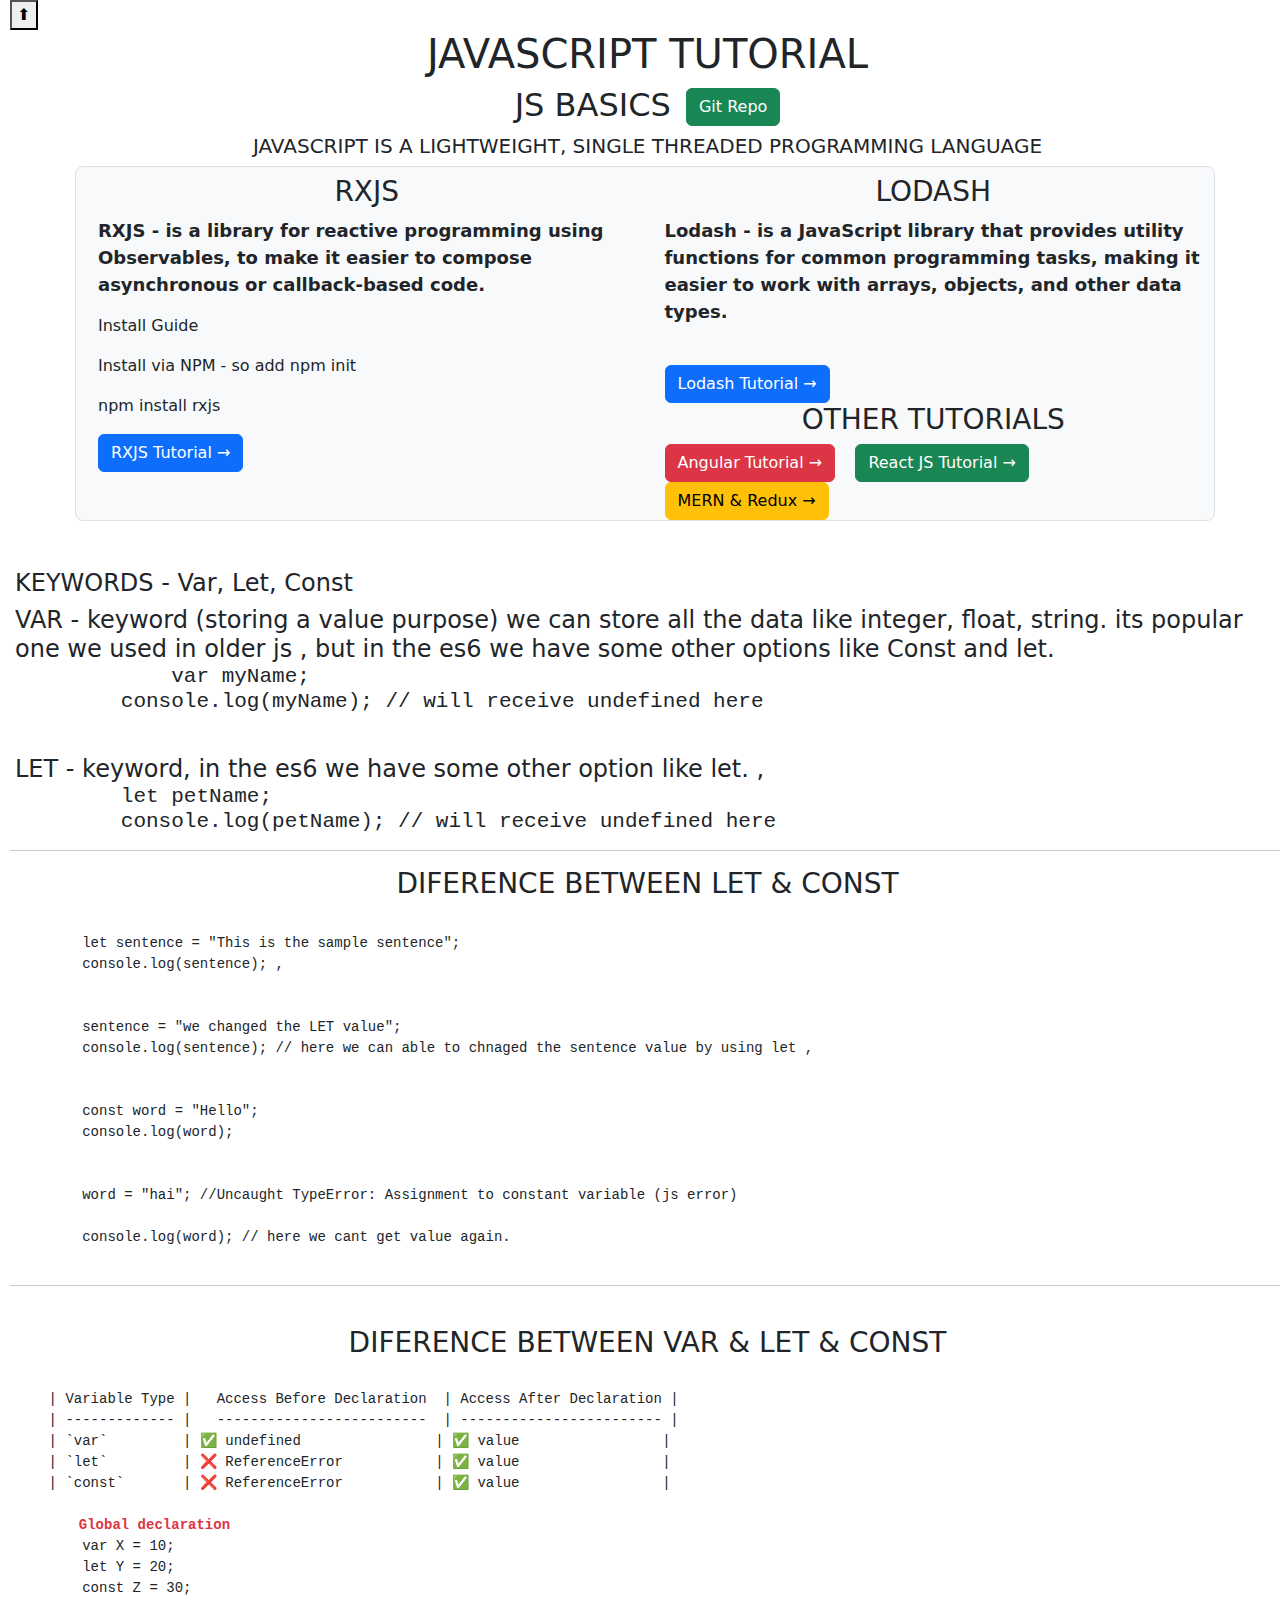
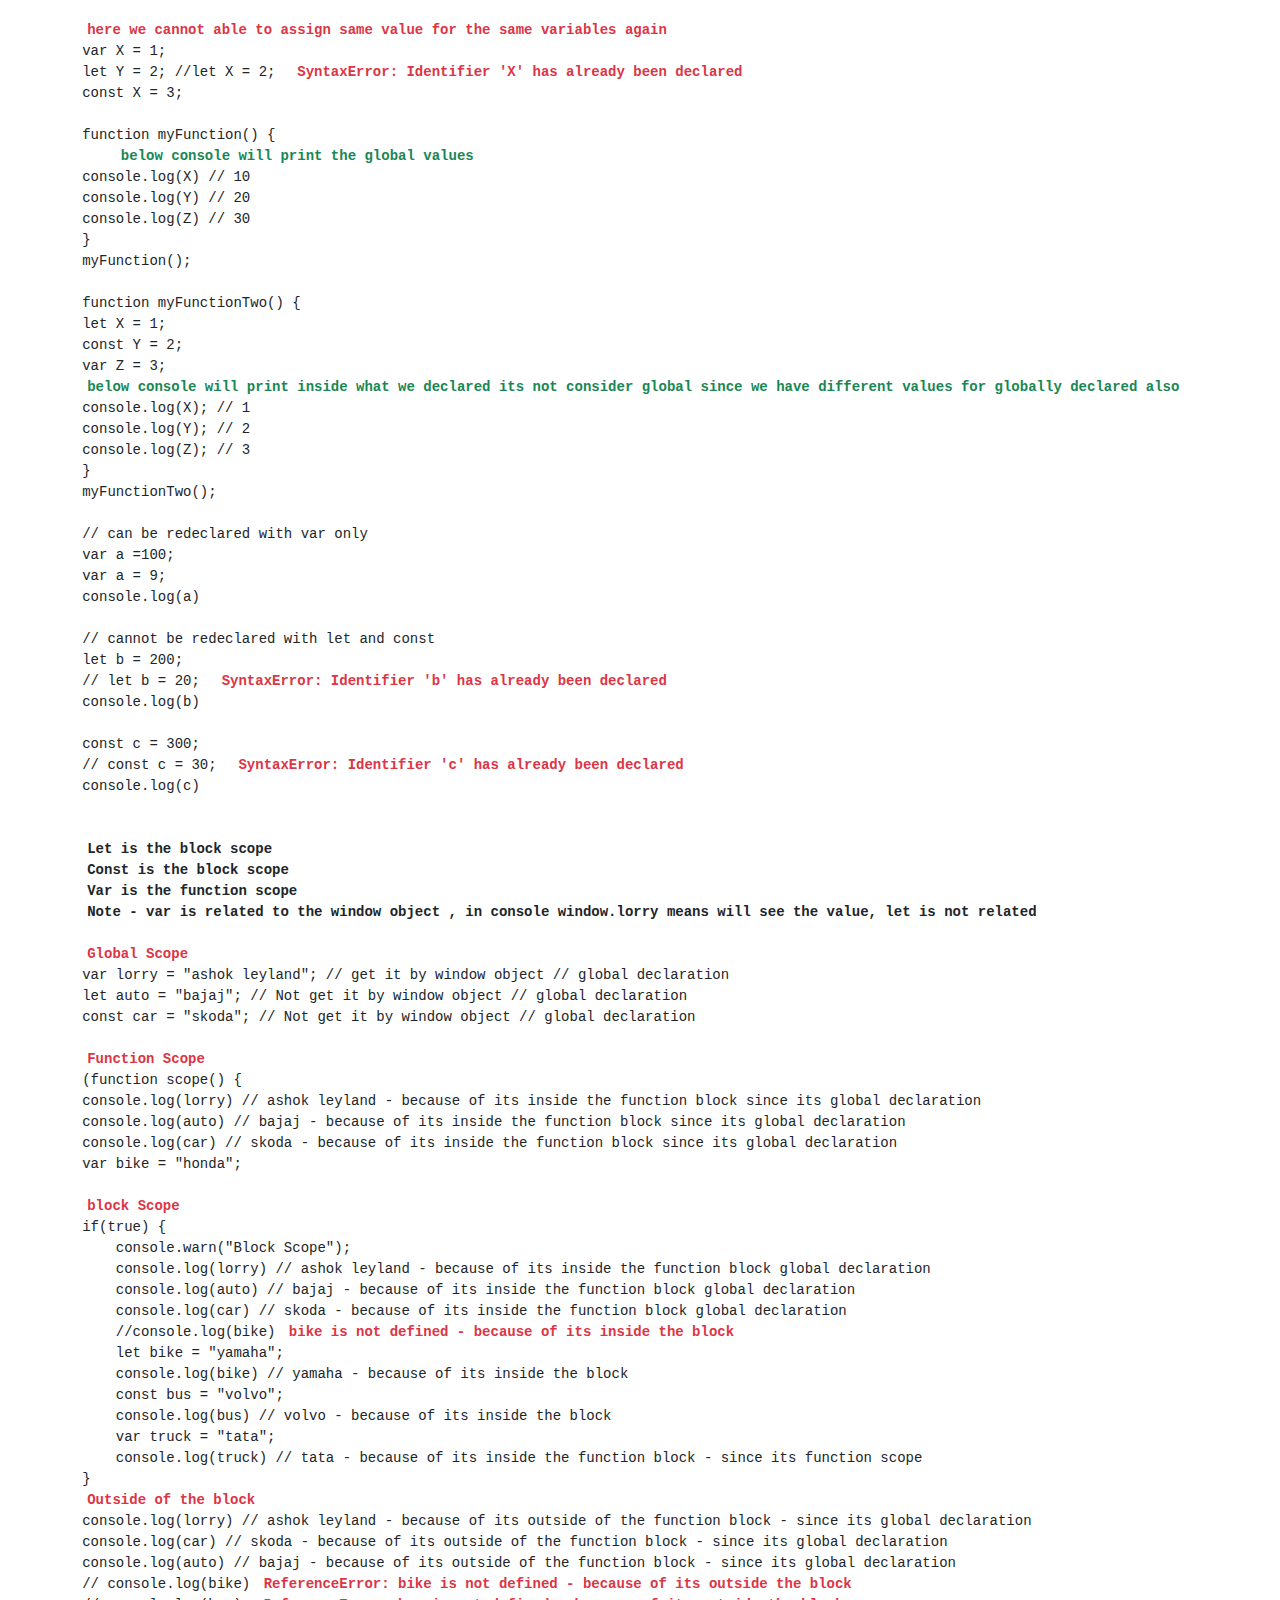
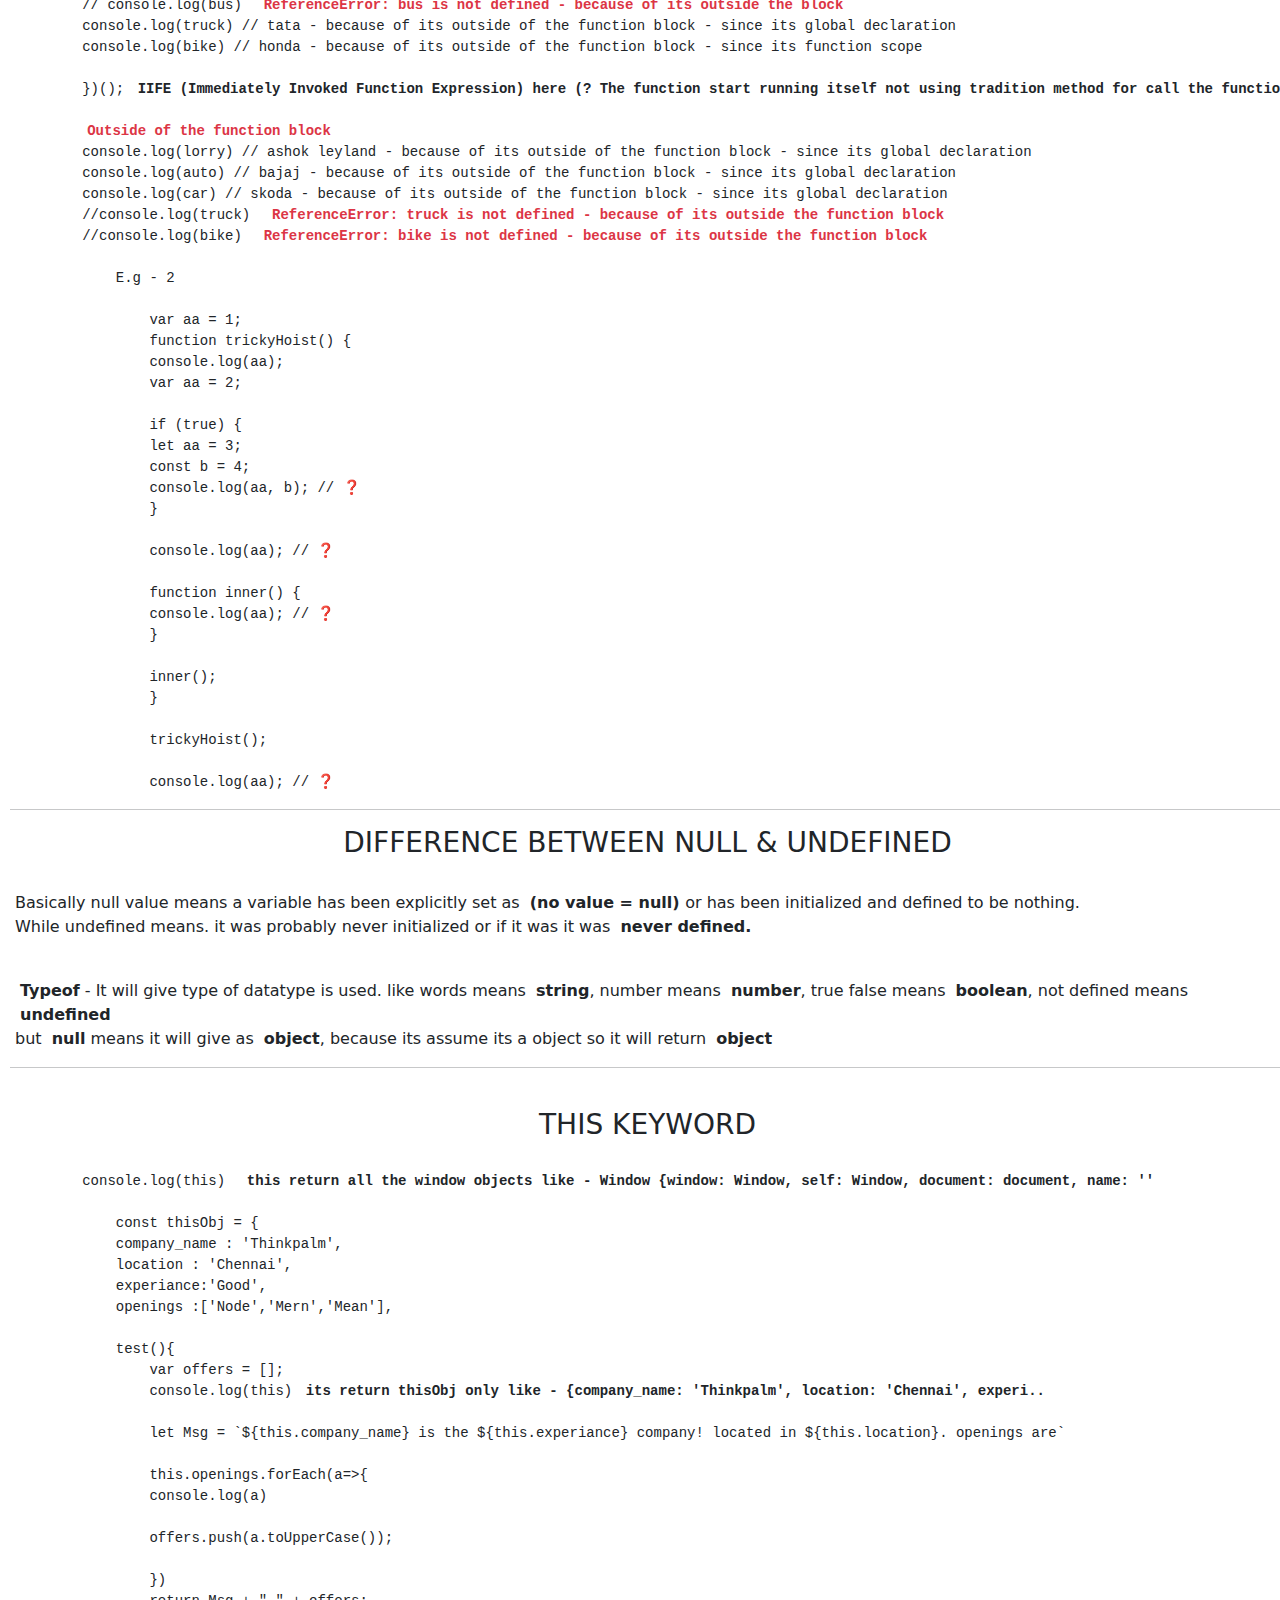
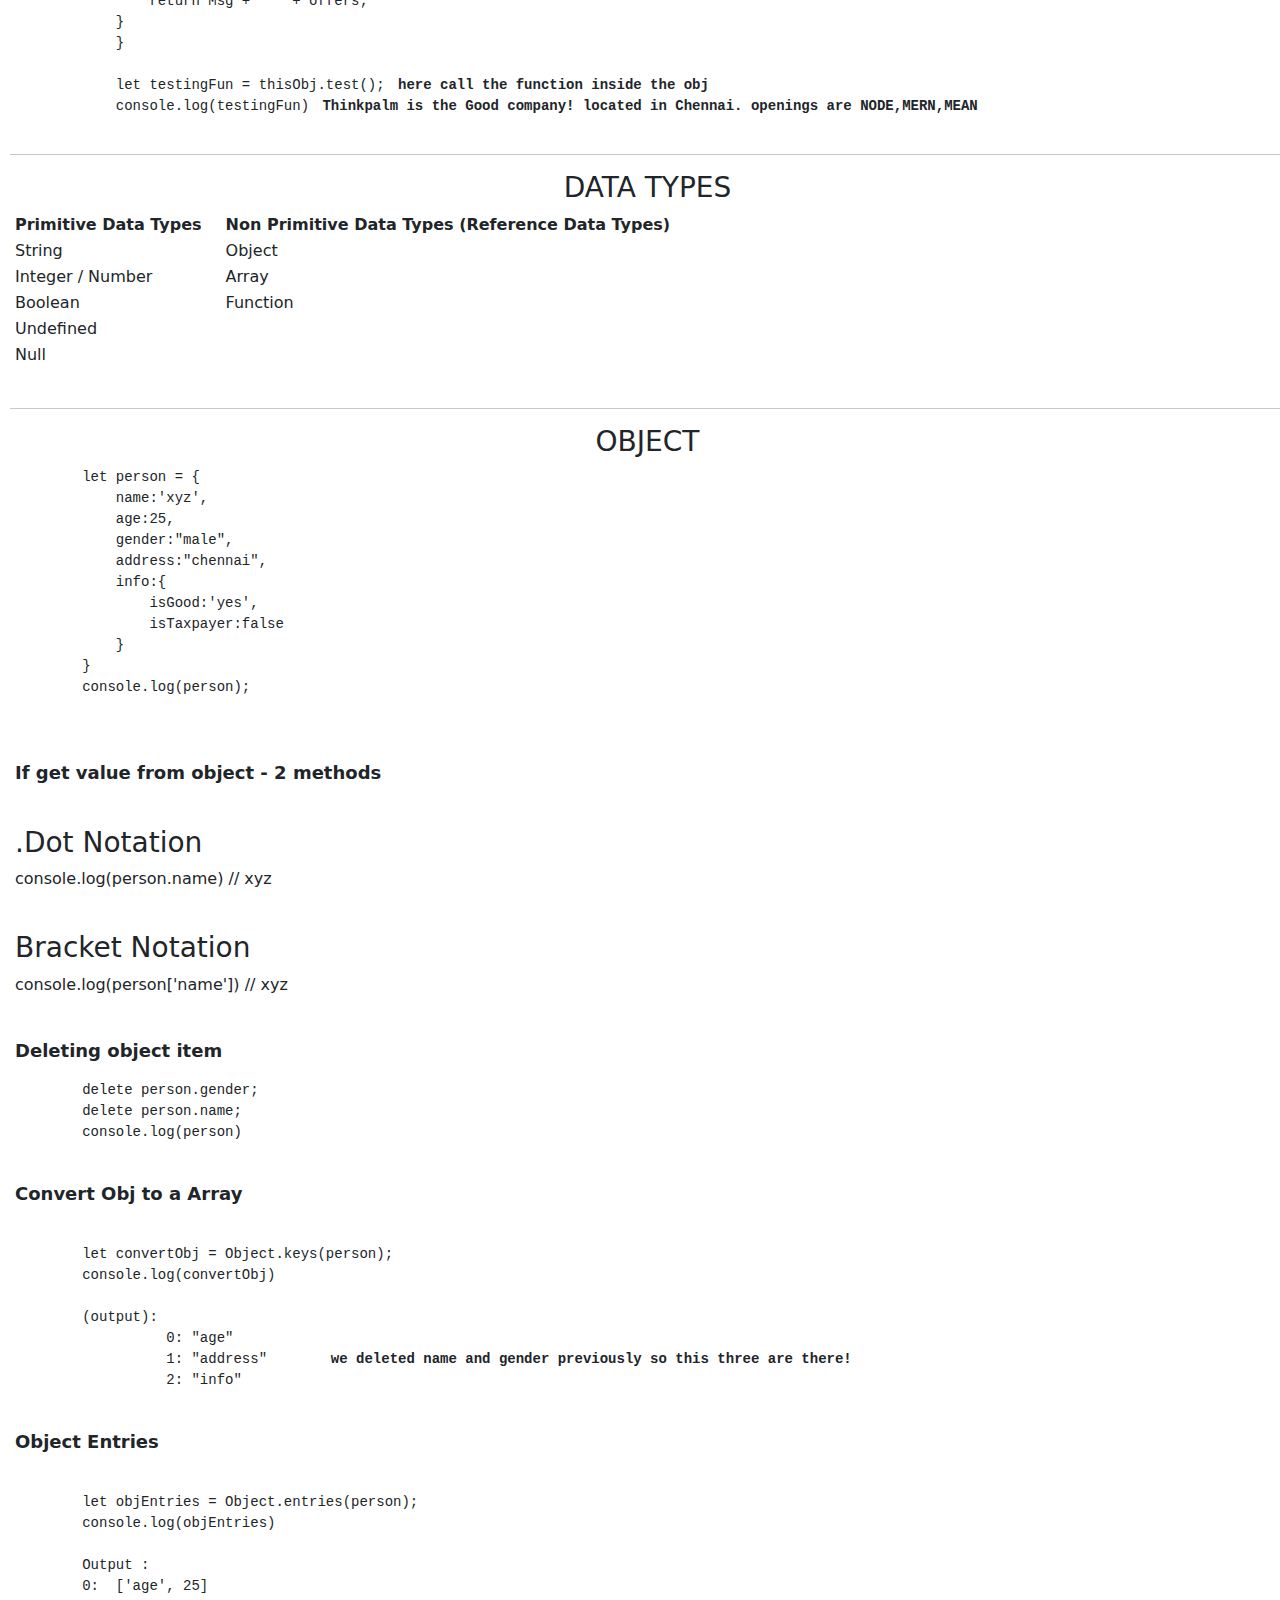
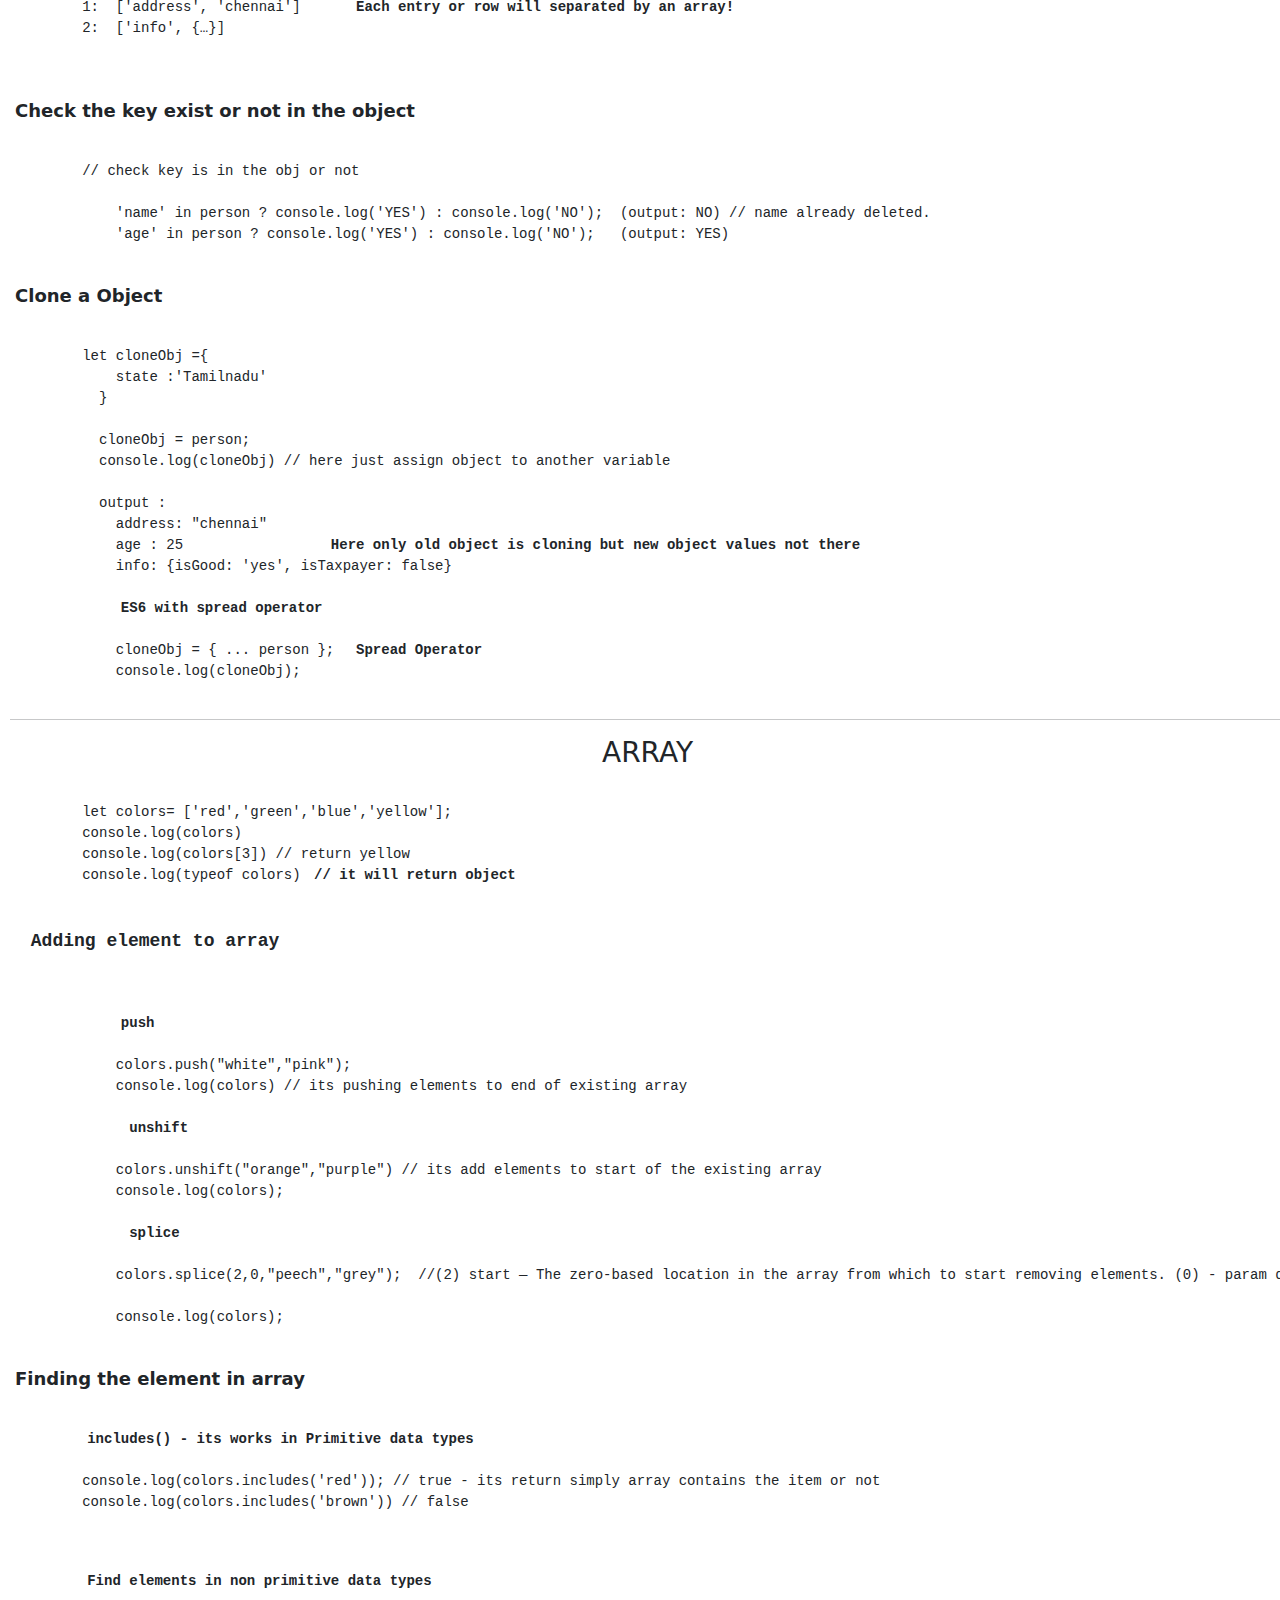
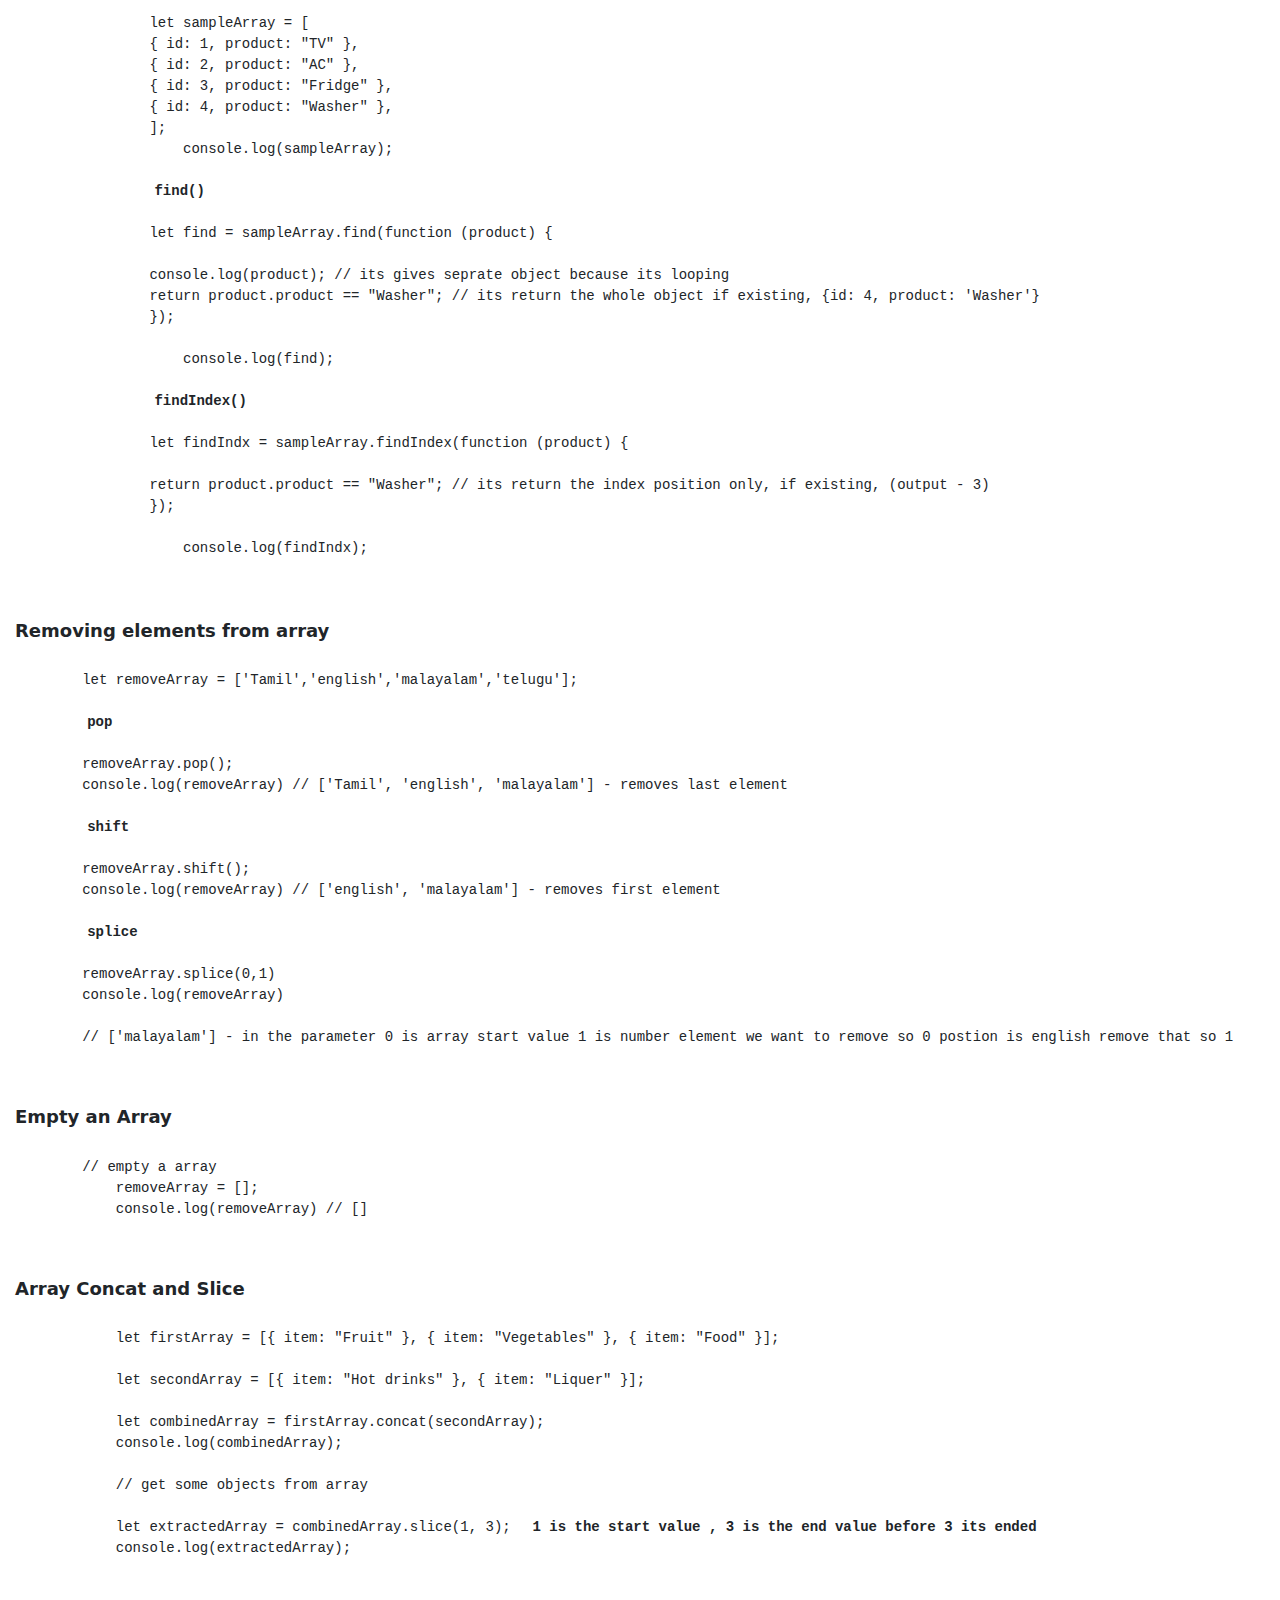
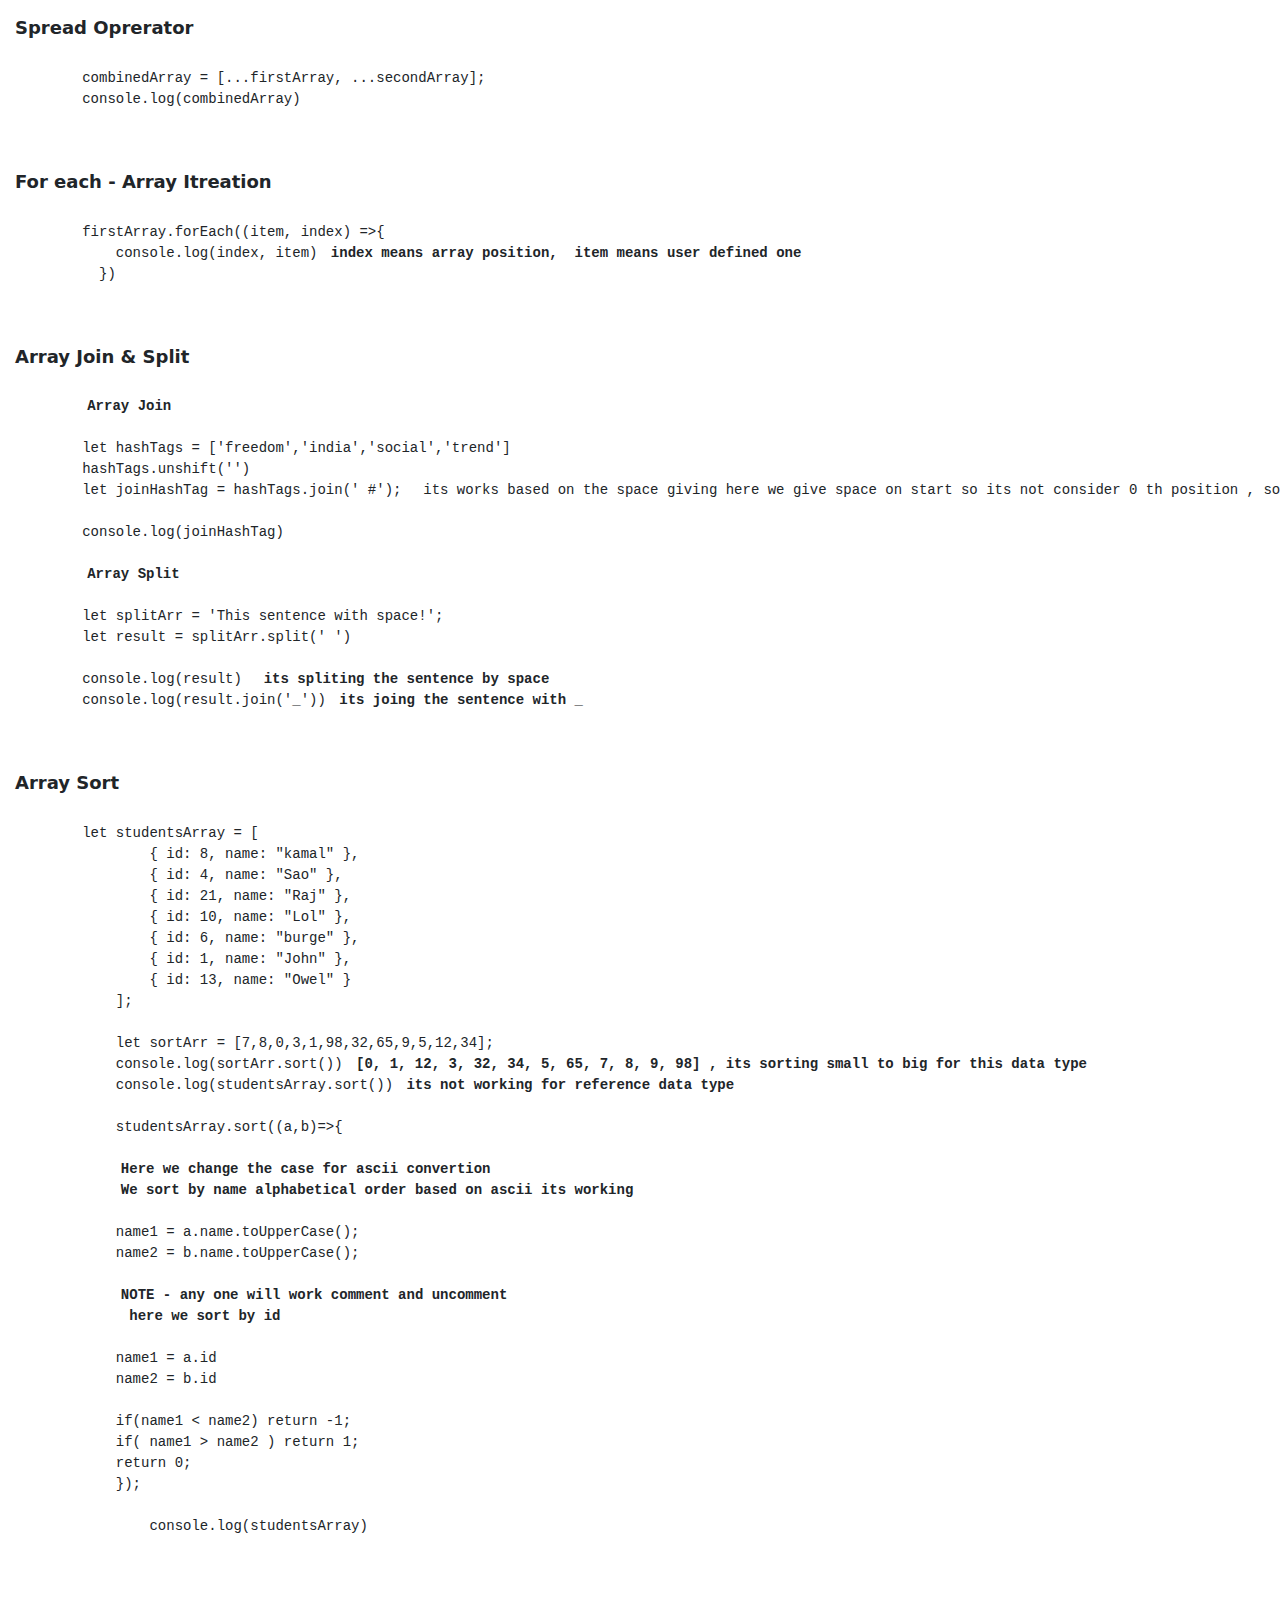
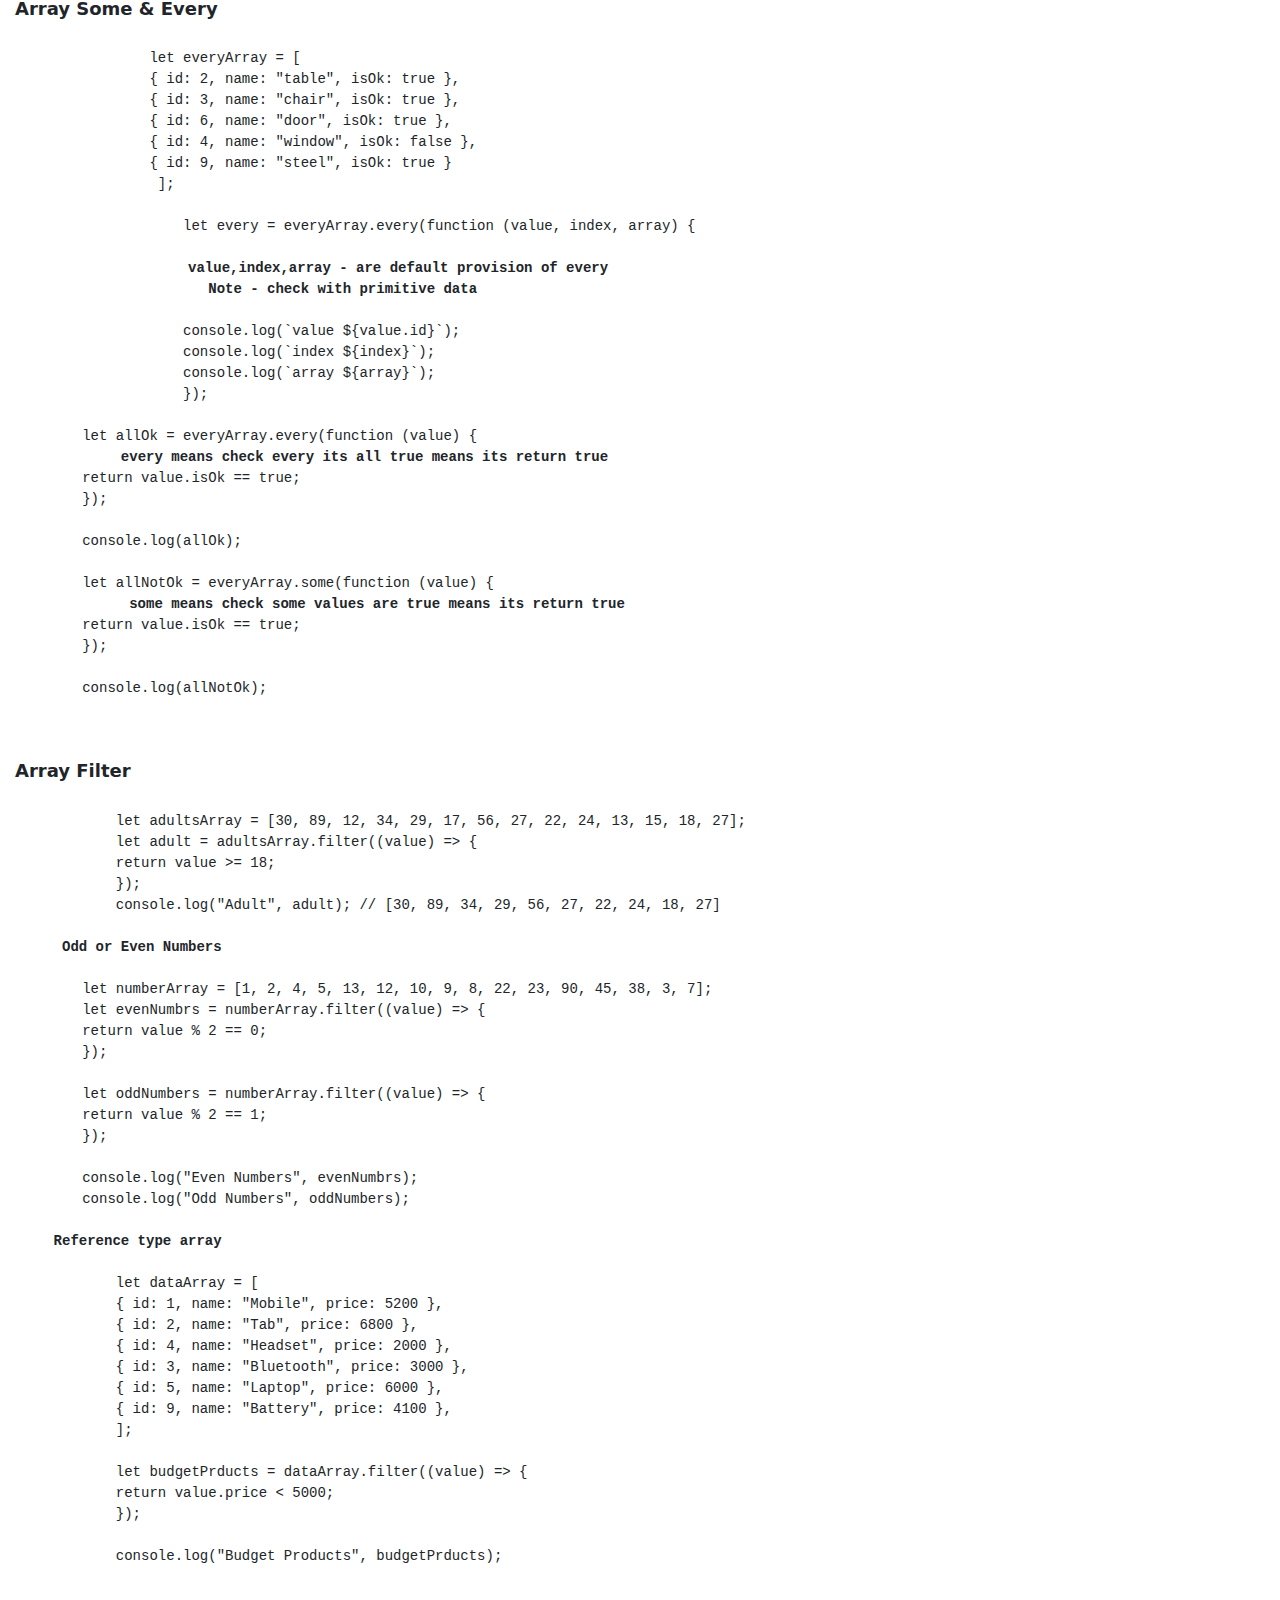
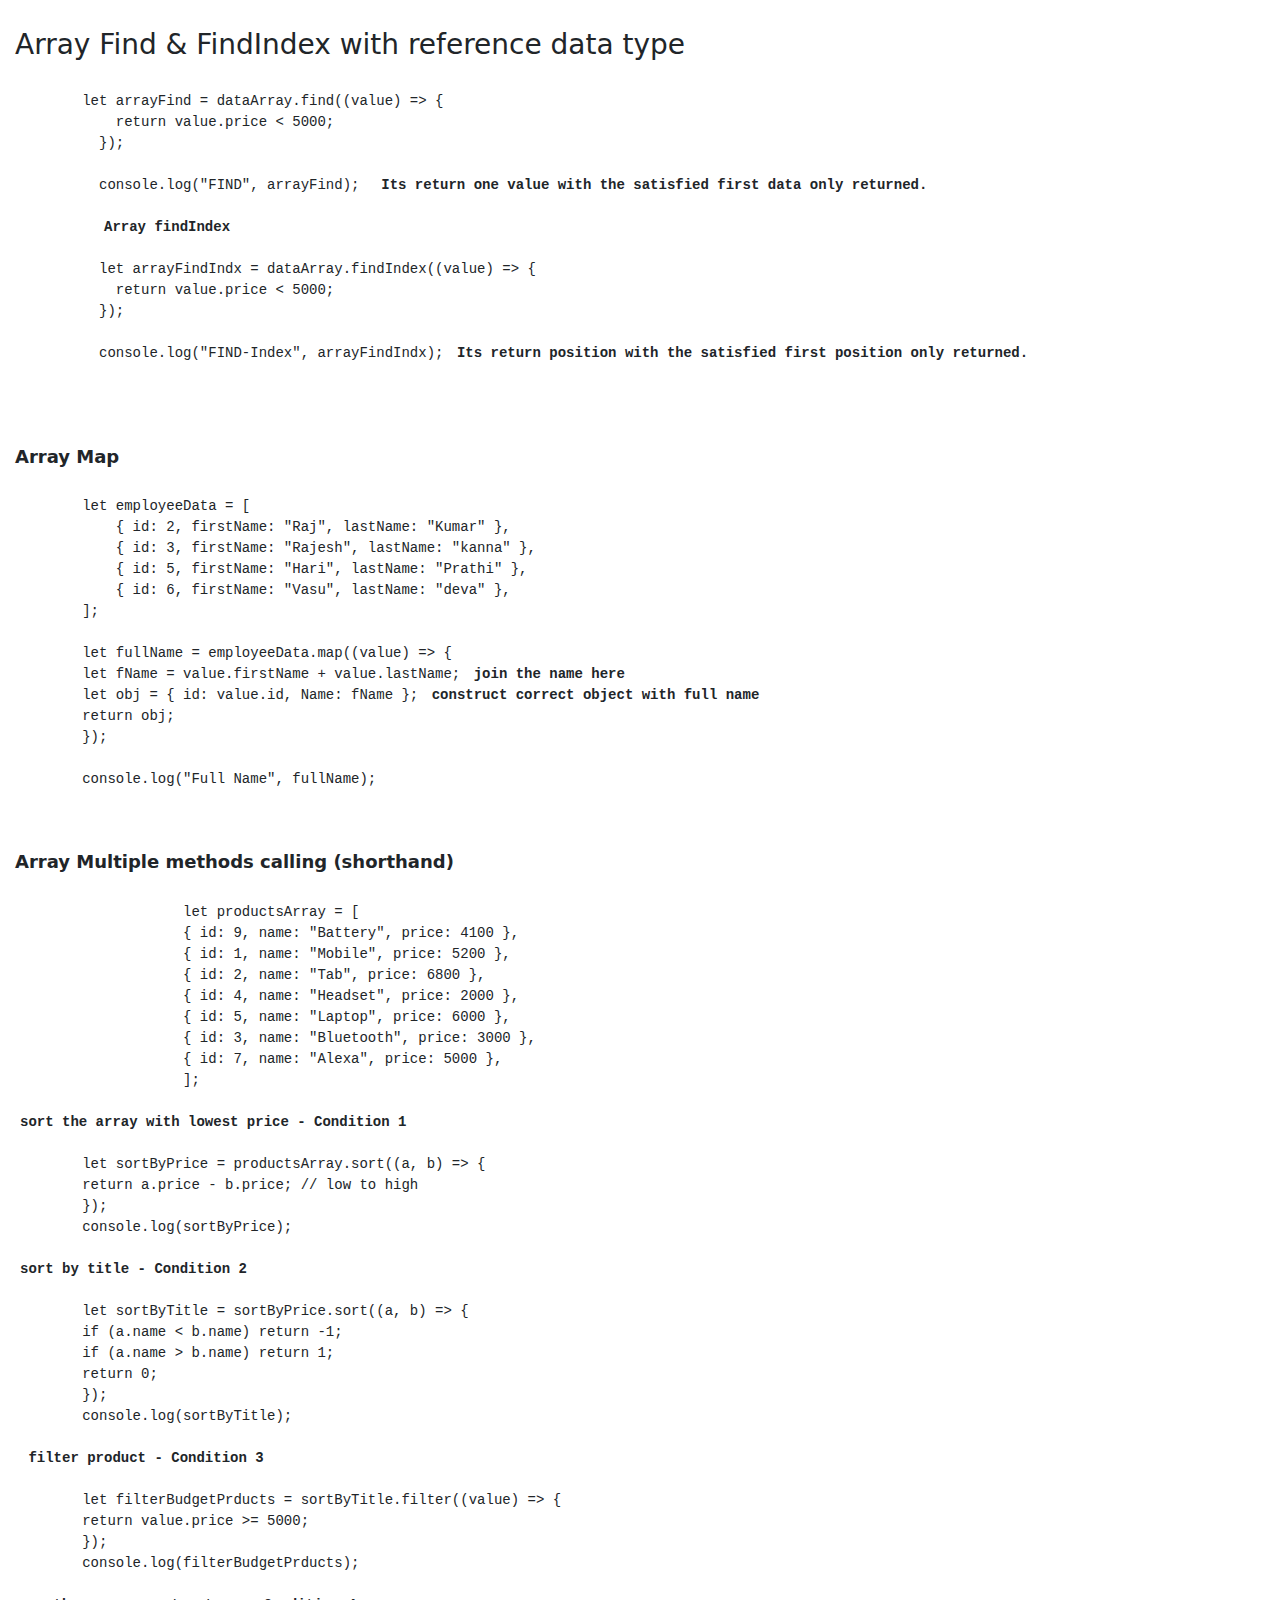
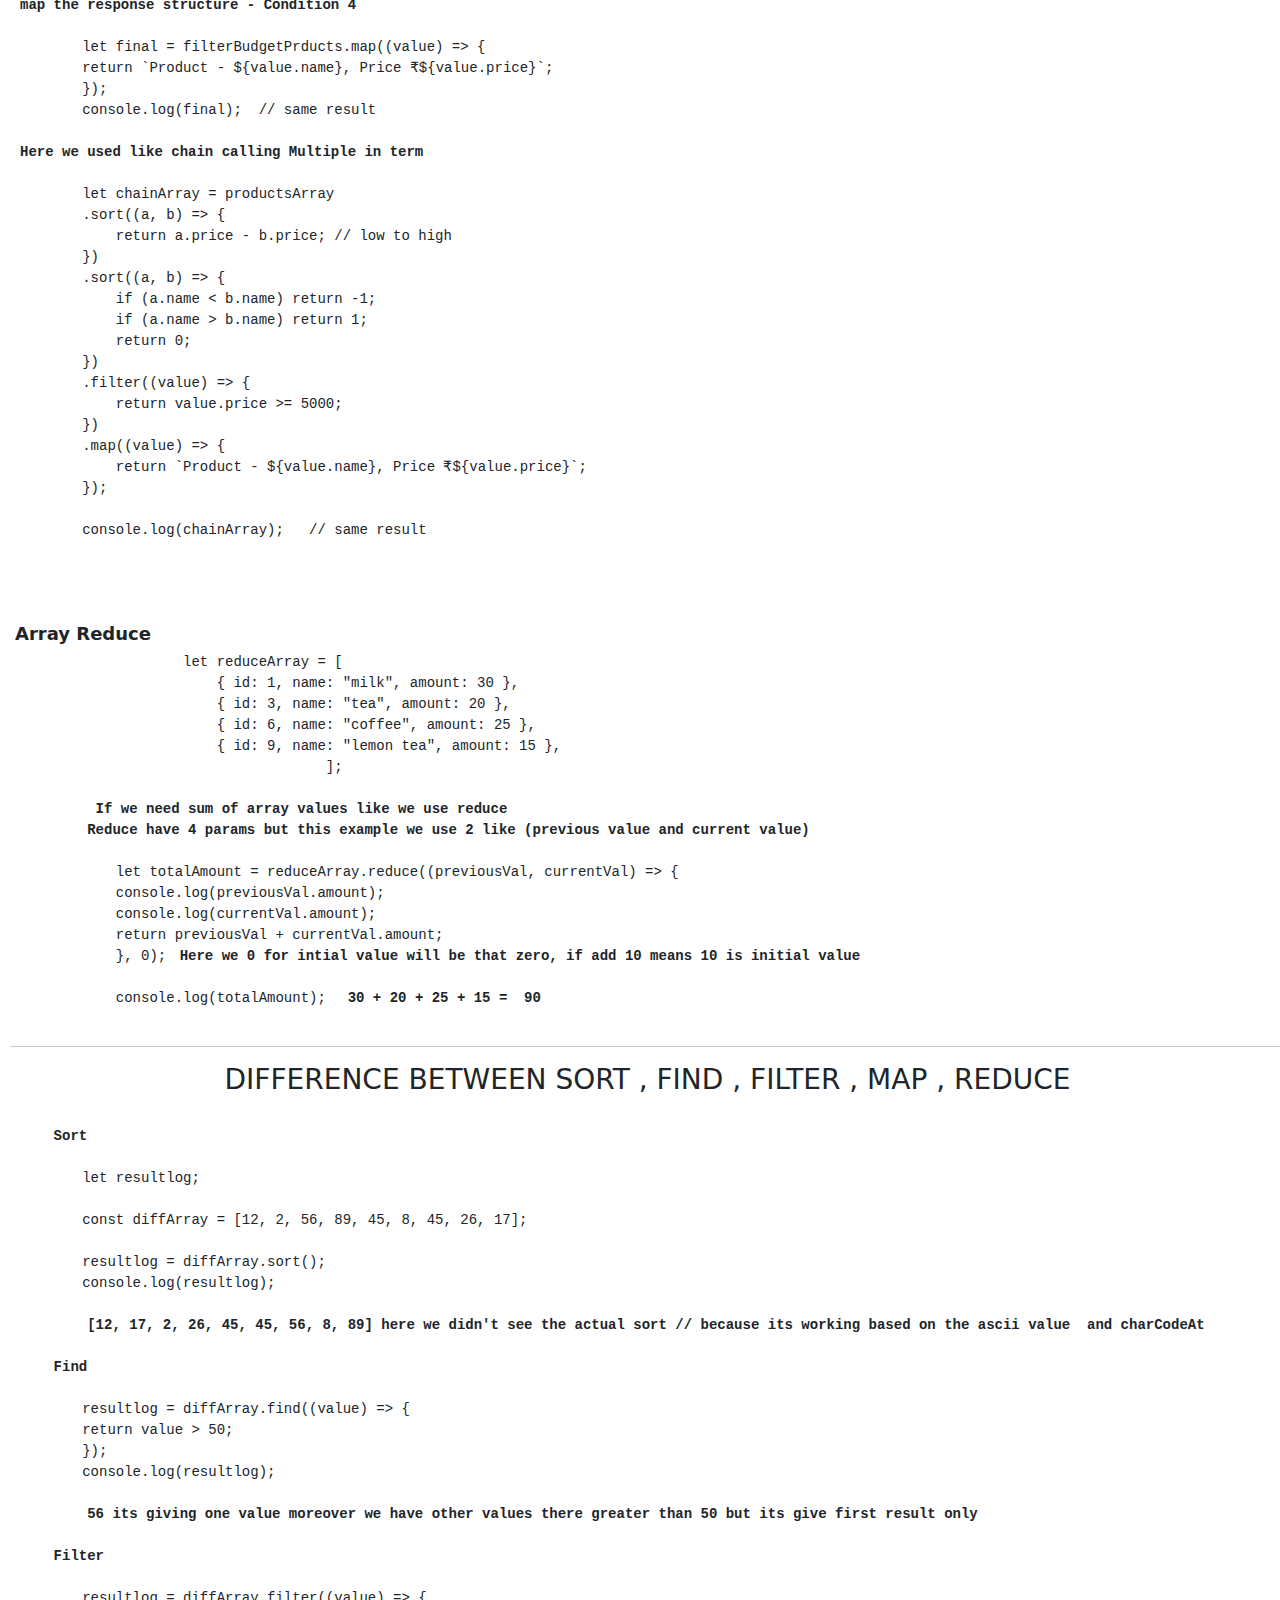
<file: JS/public/index.html>
<!DOCTYPE html>
<html lang="en">

<head>
    <meta charset="UTF-8">
    <meta http-equiv="X-UA-Compatible" content="IE=edge">
    <meta name="viewport" content="width=device-width, initial-scale=1.0">
    <!-- Open Graph Meta Tags -->
    <meta property="og:title" content="JS Tutorial - by Kesavaraj" />
    <meta property="og:description" content="Learn JS - 0 to HERO" />
    <meta property="og:image"
        content="https://ih1.redbubble.net/image.2221781543.2400/flat,750x,075,f-pad,750x1000,f8f8f8.jpg" />
    <meta property="og:url" content="https://js-zero-to-hero.web.app/" />
    <meta name="author" content="kesavaraj">
    <meta property="og:type" content="JS tutorial by Kesavaraj">
    <meta property="og:type" content="website" />
    <script src="./js/index.js"></script>
    <script src="./js/bootstrap.bundle.min.js"></script>
    <script src="./js/lodash.min.js"></script>
    <link rel="stylesheet" href="./css/bootstrap.min.css">
    <link rel="stylesheet" type="text/css" href="./css/index.css">
    <link rel="apple-touch-icon" sizes="180x180" href="./img/favicon_io/apple-touch-icon.png">
    <link rel="icon" type="image/png" sizes="32x32" href="./img/favicon_io/favicon-32x32.png">
    <link rel="icon" type="image/png" sizes="16x16" href="./img/favicon_io/favicon-16x16.png">
    <link rel="manifest" href="./img/favicon_io/site.webmanifest">
    <title>JavaScript Zero to Hero</title>
    <script async src="https://pagead2.googlesyndication.com/pagead/js/adsbygoogle.js?client=ca-pub-4136854769795839"
        crossorigin="anonymous"></script>
</head>

<body>
    <button id="scrollTopBtn" title="Go to top">⬆</button>
    <h1 class="center">JAVASCRIPT Tutorial</h1>
    <h2 class="center">JS Basics <a href="https://github.com/kesavarajebrain/js_tutorial" target="_blank"
            rel="noopener noreferrer">
            <button class="btn btn-success">
                Git Repo
            </button>
        </a></h2>
    <h5 class="center">JavaScript is a lightweight, single threaded programming language</h5>
    <div class="container bg-body-tertiary border rounded-3 mb-5">
        <div class="row">
            <div class="col-6 mt-2">
                <h3 class="center">rxjs</h3>
                <p class="heading">RXJS - is a library for reactive programming using Observables, to make it easier to
                    compose
                    asynchronous or callback-based code.</p>
                <p>Install Guide </p>
                <p>Install via NPM - so add npm init</p>
                <p> npm install rxjs </p>
                <a href="https://rxjs-app-a57c9.web.app/" target="_blank" rel="noopener noreferrer">
                    <button class="btn btn-primary">
                        RXJS Tutorial &#8594;
                    </button>
                </a>
                <br>
                <br>
            </div>
            <div class="col-6  mt-2">
                <h3 class="center">Lodash</h3>
                <p class="heading">Lodash - is a JavaScript library that provides utility functions for common
                    programming
                    tasks,
                    making it easier to work with arrays, objects, and other data types.</p>
                <br>
                <a href="./lodash.html" target="_self" rel="noopener noreferrer">
                    <button class="btn btn-primary">Lodash Tutorial &#8594;</button>
                </a>
                <h3 class="center">Other Tutorials</h3>
                <a href="https://angular-component-interaction.web.app" style="text-decoration: none;" target="_blank"
                    rel="noopener noreferrer">
                    <button class="btn btn-danger">Angular Tutorial &#8594;</button>
                </a>&nbsp;
                <a href="https://react-tutorial-31248.web.app" target="_blank" style="text-decoration: none;"
                    rel="noopener noreferrer">
                    <button class="btn btn-success">React JS Tutorial &#8594;</button>
                </a>&nbsp;
                <a href="https://mernstack-61912.web.app" target="_blank" style="text-decoration: none;"
                    rel="noopener noreferrer">
                    <button class="btn btn-warning">MERN & Redux &#8594;</button>
                </a>
            </div>
        </div>
    </div>
    <h4>KEYWORDS - Var, Let, Const</h4>
    <h4>VAR - keyword (storing a value purpose) we can store all the data like integer, float, string.
        its popular one we used in older js , but in the es6 we have some other options like Const and let.
        <br>
        <pre>
            var myName;
        console.log(myName); // will receive undefined here
        </pre>
    </h4>
    <h4>LET - keyword, in the es6 we have some other option like let. ,<br>
        <pre>
        let petName;
        console.log(petName); // will receive undefined here    </pre>
    </h4>
    <hr>
    <!-- Google AdSense -->
    <script async src="https://pagead2.googlesyndication.com/pagead/js/adsbygoogle.js?client=ca-pub-4136854769795839"
        crossorigin="anonymous"></script>
    <!-- horizontal_ads -->
    <ins class="adsbygoogle" style="display:block" data-ad-client="ca-pub-4136854769795839" data-ad-slot="4928067318"
        data-ad-format="auto" data-full-width-responsive="true"></ins>
    <script>
        (adsbygoogle = window.adsbygoogle || []).push({});
    </script>
    <!-- Google AdSense -->
    <h3 class="center">DIFERENCE BETWEEN LET & CONST</h3>
    <br>
    <pre>
        let sentence = "This is the sample sentence";
        console.log(sentence); ,<br>

        sentence = "we changed the LET value";
        console.log(sentence); // here we can able to chnaged the sentence value by using let ,<br>

        const word = "Hello";
        console.log(word); <br>

        word = "hai"; //Uncaught TypeError: Assignment to constant variable (js error) <br>
        console.log(word); // here we cant get value again.
    </pre>
    <hr><br>
    <h3 class="center">DIFERENCE BETWEEN VAR & LET & CONST</h3>
    <pre>

    | Variable Type |   Access Before Declaration  | Access After Declaration |
    | ------------- |   -------------------------  | ------------------------ |
    | `var`         | ✅ undefined                | ✅ value                 |
    | `let`         | ❌ ReferenceError           | ✅ value                 |
    | `const`       | ❌ ReferenceError           | ✅ value                 |
  
       <b class="text-danger">Global declaration</b>
        var X = 10;
        let Y = 20;
        const Z = 30;

        <b class="text-danger">here we cannot able to assign same value for the same variables again</b> 
        var X = 1;
        let Y = 2; //let X = 2; <b class="text-danger"> SyntaxError: Identifier 'X' has already been declared</b>
        const X = 3; 

        function myFunction() {
            <b class="text-success">below console will print the global values</b>
        console.log(X) // 10
        console.log(Y) // 20
        console.log(Z) // 30
        }
        myFunction();

        function myFunctionTwo() {
        let X = 1;
        const Y = 2;
        var Z = 3;
        <b class="text-success">below console will print inside what we declared its not consider global since we have different values for globally declared also</b>
        console.log(X); // 1
        console.log(Y); // 2
        console.log(Z); // 3
        }
        myFunctionTwo();
  
        // can be redeclared with var only
        var a =100;
        var a = 9;
        console.log(a)

        // cannot be redeclared with let and const
        let b = 200;
        // let b = 20; <b class="text-danger"> SyntaxError: Identifier 'b' has already been declared</b>
        console.log(b)
        
        const c = 300;
        // const c = 30; <b class="text-danger"> SyntaxError: Identifier 'c' has already been declared</b>
        console.log(c)


        <b>Let is the block scope</b>
        <b>Const is the block scope</b>
        <b>Var is the function scope</b>
        <b>Note - var is related to the window object , in console window.lorry means will see the value, let is not related
        </b>
        <b class="text-danger">Global Scope</b>
        var lorry = "ashok leyland"; // get it by window object // global declaration
        let auto = "bajaj"; // Not get it by window object // global declaration
        const car = "skoda"; // Not get it by window object // global declaration

        <b class="text-danger">Function Scope</b>
        (function scope() {
        console.log(lorry) // ashok leyland - because of its inside the function block since its global declaration
        console.log(auto) // bajaj - because of its inside the function block since its global declaration
        console.log(car) // skoda - because of its inside the function block since its global declaration
        var bike = "honda";
        
        <b class="text-danger">block Scope</b>
        if(true) {
            console.warn("Block Scope");
            console.log(lorry) // ashok leyland - because of its inside the function block global declaration
            console.log(auto) // bajaj - because of its inside the function block global declaration
            console.log(car) // skoda - because of its inside the function block global declaration
            //console.log(bike) <b class="text-danger">bike is not defined - because of its inside the block</b> 
            let bike = "yamaha";
            console.log(bike) // yamaha - because of its inside the block
            const bus = "volvo";
            console.log(bus) // volvo - because of its inside the block
            var truck = "tata";
            console.log(truck) // tata - because of its inside the function block - since its function scope
        }
        <b class="text-danger">Outside of the block</b>
        console.log(lorry) // ashok leyland - because of its outside of the function block - since its global declaration
        console.log(car) // skoda - because of its outside of the function block - since its global declaration
        console.log(auto) // bajaj - because of its outside of the function block - since its global declaration
        // console.log(bike) <b class="text-danger">ReferenceError: bike is not defined - because of its outside the block</b> 
        // console.log(bus)  <b class="text-danger">ReferenceError: bus is not defined - because of its outside the block</b> 
        console.log(truck) // tata - because of its outside of the function block - since its global declaration
        console.log(bike) // honda - because of its outside of the function block - since its function scope
        
        })(); <b>IIFE (Immediately Invoked Function Expression) here (? The function start running itself not using tradition method for call the function)</b>

        <b class="text-danger">Outside of the function block</b>
        console.log(lorry) // ashok leyland - because of its outside of the function block - since its global declaration
        console.log(auto) // bajaj - because of its outside of the function block - since its global declaration
        console.log(car) // skoda - because of its outside of the function block - since its global declaration
        //console.log(truck)  <b class="text-danger">ReferenceError: truck is not defined - because of its outside the function block</b>
        //console.log(bike)  <b class="text-danger">ReferenceError: bike is not defined - because of its outside the function block</b>

            E.g - 2

                var aa = 1;
                function trickyHoist() {
                console.log(aa);
                var aa = 2;

                if (true) {
                let aa = 3;
                const b = 4;
                console.log(aa, b); // ❓
                }

                console.log(aa); // ❓

                function inner() {
                console.log(aa); // ❓
                }

                inner();
                }

                trickyHoist();

                console.log(aa); // ❓    
</pre>
    <hr>
    <h3 class="center"> DIFFERENCE BETWEEN Null & Undefined</h3><br>
    <p>Basically null value means a variable has been explicitly set as <b>(no value = null) </b>or has been initialized
        and
        defined to be nothing.<br> While undefined means. it was probably never initialized or if it was it was <b>never
            defined.</b> </p>
    <br>
    <p> <b>Typeof</b> - It will give type of datatype is used. like words means <b>string</b>, number means
        <b>number</b>, true false
        means <b>boolean</b>, not defined means <b>undefined</b><br> but <b>null</b> means it will give as
        <b>object</b>,
        because its assume its a object so it will return <b>object</b>
    </p>
    <hr>
    <br>
    <h3 class="center">This keyword</h3>
    <pre>

        console.log(this) <b> this return all the window objects like - Window {window: Window, self: Window, document: document, name: ''</b>

            const thisObj = {
            company_name : 'Thinkpalm',
            location : 'Chennai',
            experiance:'Good',
            openings :['Node','Mern','Mean'],

            test(){
                var offers = [];
                console.log(this) <b>its return thisObj only like - {company_name: 'Thinkpalm', location: 'Chennai', experi..</b> 

                let Msg = `${this.company_name} is the ${this.experiance} company! located in ${this.location}. openings are`

                this.openings.forEach(a=>{
                console.log(a)

                offers.push(a.toUpperCase()); 

                })
                return Msg + " " + offers; 
            }
            }

            let testingFun = thisObj.test(); <b>here call the function inside the obj</b>
            console.log(testingFun) <b>Thinkpalm is the Good company! located in Chennai. openings are NODE,MERN,MEAN</b>
    </pre>
    <hr>
    <h3 class="center">DATA TYPES</h3>
    <table>
        <tr>
            <th>Primitive Data Types</th>
            <th></th>
            <th></th>
            <th></th>
            <th>Non Primitive Data Types (Reference Data Types)</th>
        </tr>
        <tr>
            <td>String</td>
            <td></td>
            <td></td>
            <td></td>
            <td>Object</td>
        </tr>
        <tr>
            <td>Integer / Number</td>
            <td></td>
            <td></td>
            <td></td>
            <td>Array</td>
        </tr>
        <tr>
            <td>Boolean</td>
            <td></td>
            <td></td>
            <td></td>
            <td>Function</td>
        </tr>
        <tr>
            <td>Undefined</td>
        </tr>
        <tr>
            <td>Null</td>
        </tr>
    </table><br>
    <hr>
    <h3 class="center">Object</h3>
    <pre>
        let person = {
            name:'xyz',
            age:25,
            gender:"male",
            address:"chennai",
            info:{
                isGood:'yes',
                isTaxpayer:false
            }
        }
        console.log(person);
    </pre><br>
    <p class="heading">If get value from object - 2 methods</p>
    <br>
    <h3>.Dot Notation</h3>
    <p>console.log(person.name) // xyz</p> <br>
    <h3>Bracket Notation</h3>
    <p>console.log(person['name']) // xyz</p><br>
    <p class="heading">Deleting object item
    </p>
    <pre>
        delete person.gender;
        delete person.name;
        console.log(person)
    </pre>
    <p class="heading">
        Convert Obj to a Array
    </p>
    <pre>

        let convertObj = Object.keys(person);
        console.log(convertObj)

        (output): 
                  0: "age"
                  1: "address"       <b>we deleted name and gender previously so this three are there!</b> 
                  2: "info"
    </pre>
    <p class="heading"> Object Entries</p>
    <pre>

        let objEntries = Object.entries(person);
        console.log(objEntries)

        Output :
        0:  ['age', 25]
        1:  ['address', 'chennai']      <b>Each entry or row will separated by an array!</b>
        2:  ['info', {…}]

    </pre>
    <p class="heading"> Check the key exist or not in the object</p>
    <pre>

        // check key is in the obj or not 

            'name' in person ? console.log('YES') : console.log('NO');  (output: NO) // name already deleted.
            'age' in person ? console.log('YES') : console.log('NO');   (output: YES)
    </pre>
    <p class="heading">Clone a Object</p>
    <pre>

        let cloneObj ={
            state :'Tamilnadu'
          }

          cloneObj = person;
          console.log(cloneObj) // here just assign object to another variable 
          
          output :
            address: "chennai"
            age : 25                 <b>Here only old object is cloning but new object values not there</b>
            info: {isGood: 'yes', isTaxpayer: false}

            <b>ES6 with spread operator</b>

            cloneObj = { ... person };  <b>Spread Operator</b>
            console.log(cloneObj);
    </pre>
    <hr>
    <h3 class="center">Array</h3><br>
    <pre>
        let colors= ['red','green','blue','yellow'];
        console.log(colors)
        console.log(colors[3]) // return yellow
        console.log(typeof colors) <b>// it will return object</b>

        <p class="heading"> Adding element to array</p>

            <b>push</b> 

            colors.push("white","pink");
            console.log(colors) // its pushing elements to end of existing array

            <b> unshift</b> 
 
            colors.unshift("orange","purple") // its add elements to start of the existing array
            console.log(colors);

             <b>splice</b>
          
            colors.splice(2,0,"peech","grey");  //(2) start — The zero-based location in the array from which to start removing elements. (0) - param deleteCount — The number of elements to remove.

            console.log(colors);
    </pre>
    <p class="heading">Finding the element in array </p>
    <pre>

        <b>includes() - its works in Primitive data types</b>

        console.log(colors.includes('red')); // true - its return simply array contains the item or not 
        console.log(colors.includes('brown')) // false 
    </pre>
    <pre>

        <b>Find elements in non primitive data types</b>

                let sampleArray = [
                { id: 1, product: "TV" },
                { id: 2, product: "AC" },
                { id: 3, product: "Fridge" },
                { id: 4, product: "Washer" },
                ];
                    console.log(sampleArray);

                <b>find()</b> 

                let find = sampleArray.find(function (product) {

                console.log(product); // its gives seprate object because its looping
                return product.product == "Washer"; // its return the whole object if existing, {id: 4, product: 'Washer'}
                });

                    console.log(find);

                <b>findIndex()</b>

                let findIndx = sampleArray.findIndex(function (product) {

                return product.product == "Washer"; // its return the index position only, if existing, (output - 3)
                });

                    console.log(findIndx);
    </pre>
    <br>
    <h3 class="heading">Removing elements from array</h3>
    <pre>

        let removeArray = ['Tamil','english','malayalam','telugu'];

        <b>pop</b> 

        removeArray.pop();
        console.log(removeArray) // ['Tamil', 'english', 'malayalam'] - removes last element

        <b>shift</b>

        removeArray.shift();
        console.log(removeArray) // ['english', 'malayalam'] - removes first element

        <b>splice</b>

        removeArray.splice(0,1)
        console.log(removeArray)
        
        // ['malayalam'] - in the parameter 0 is array start value 1 is number element we want to remove so 0 postion is english remove that so 1

    </pre>
    <h3 class="heading">Empty an Array </h3>
    <pre>

        // empty a array 
            removeArray = [];
            console.log(removeArray) // []

    </pre>
    <h3 class="heading">Array Concat and Slice</h3>
    <pre>

            let firstArray = [{ item: "Fruit" }, { item: "Vegetables" }, { item: "Food" }];

            let secondArray = [{ item: "Hot drinks" }, { item: "Liquer" }];

            let combinedArray = firstArray.concat(secondArray);
            console.log(combinedArray);

            // get some objects from array

            let extractedArray = combinedArray.slice(1, 3); <b> 1 is the start value , 3 is the end value before 3 its ended</b>
            console.log(extractedArray);

    </pre>
    <!-- google AdSense -->
    <script async src="https://pagead2.googlesyndication.com/pagead/js/adsbygoogle.js?client=ca-pub-4136854769795839"
        crossorigin="anonymous"></script>
    <!-- horizontal_ads_2 -->
    <ins class="adsbygoogle" style="display:block" data-ad-client="ca-pub-4136854769795839" data-ad-slot="1494436377"
        data-ad-format="auto" data-full-width-responsive="true"></ins>
    <script>
        (adsbygoogle = window.adsbygoogle || []).push({});
    </script>
    <!-- google AdSense -->
    <h3 class="heading"> Spread Oprerator</h3>
    <pre>

        combinedArray = [...firstArray, ...secondArray];
        console.log(combinedArray)
    </pre><br>
    <h3 class="heading">For each - Array Itreation</h3>
    <pre>

        firstArray.forEach((item, index) =>{
            console.log(index, item) <b>index means array position,  item means user defined one</b>
          })
    </pre>
    <br>
    <h3 class="heading">Array Join & Split</h3>
    <pre>

        <b>Array Join </b>

        let hashTags = ['freedom','india','social','trend']
        hashTags.unshift('')
        let joinHashTag = hashTags.join(' #');  <b></b>its works based on the space giving here we give space on start so its not consider 0 th position , so added empty one by using unshift
        
        console.log(joinHashTag)

        <b>Array Split </b>

        let splitArr = 'This sentence with space!';
        let result = splitArr.split(' ')

        console.log(result) <b> its spliting the sentence by space </b>
        console.log(result.join('_')) <b>its joing the sentence with _ </b> 
    </pre><br>
    <h3 class="heading">Array Sort </h3>
    <pre>

        let studentsArray = [
                { id: 8, name: "kamal" },
                { id: 4, name: "Sao" },
                { id: 21, name: "Raj" },
                { id: 10, name: "Lol" },
                { id: 6, name: "burge" },
                { id: 1, name: "John" },
                { id: 13, name: "Owel" }
            ];

            let sortArr = [7,8,0,3,1,98,32,65,9,5,12,34];
            console.log(sortArr.sort()) <b>[0, 1, 12, 3, 32, 34, 5, 65, 7, 8, 9, 98] , its sorting small to big for this data type</b>
            console.log(studentsArray.sort()) <b>its not working for reference data type </b> 

            studentsArray.sort((a,b)=>{

            <b>Here we change the case for ascii convertion </b>
            <b>We sort by name alphabetical order based on ascii its working</b> 

            name1 = a.name.toUpperCase();
            name2 = b.name.toUpperCase();

            <b>NOTE - any one will work comment and uncomment </b> 
            <b> here we sort by id </b>

            name1 = a.id
            name2 = b.id

            if(name1 < name2) return -1;
            if( name1 > name2 ) return 1;
            return 0;
            });

                console.log(studentsArray)
    </pre>
    <br>
    <h3 class="heading">Array Some & Every </h3>
    <pre>

                let everyArray = [
                { id: 2, name: "table", isOk: true },
                { id: 3, name: "chair", isOk: true },
                { id: 6, name: "door", isOk: true },
                { id: 4, name: "window", isOk: false },
                { id: 9, name: "steel", isOk: true }
                 ];

                    let every = everyArray.every(function (value, index, array) {

                    <b>value,index,array - are default provision of every
                       Note - check with primitive data</b>

                    console.log(`value ${value.id}`);
                    console.log(`index ${index}`);
                    console.log(`array ${array}`);
                    });

        let allOk = everyArray.every(function (value) {
            <b>every means check every its all true means its return true</b> 
        return value.isOk == true;
        });

        console.log(allOk);

        let allNotOk = everyArray.some(function (value) {
             <b>some means check some values are true means its return true</b>
        return value.isOk == true;
        });

        console.log(allNotOk);
    </pre>
    <br>
    <h3 class="heading">Array Filter</h3>
    <pre>

            let adultsArray = [30, 89, 12, 34, 29, 17, 56, 27, 22, 24, 13, 15, 18, 27];
            let adult = adultsArray.filter((value) => {
            return value >= 18;
            });
            console.log("Adult", adult); // [30, 89, 34, 29, 56, 27, 22, 24, 18, 27]

    <b> Odd or Even Numbers</b>

        let numberArray = [1, 2, 4, 5, 13, 12, 10, 9, 8, 22, 23, 90, 45, 38, 3, 7];
        let evenNumbrs = numberArray.filter((value) => {
        return value % 2 == 0;
        });

        let oddNumbers = numberArray.filter((value) => {
        return value % 2 == 1;
        });

        console.log("Even Numbers", evenNumbrs);
        console.log("Odd Numbers", oddNumbers);

    <b>Reference type array</b> 

            let dataArray = [
            { id: 1, name: "Mobile", price: 5200 },
            { id: 2, name: "Tab", price: 6800 },
            { id: 4, name: "Headset", price: 2000 },
            { id: 3, name: "Bluetooth", price: 3000 },
            { id: 5, name: "Laptop", price: 6000 },
            { id: 9, name: "Battery", price: 4100 },
            ];

            let budgetPrducts = dataArray.filter((value) => {
            return value.price < 5000;
            });

            console.log("Budget Products", budgetPrducts);
    </pre><br>
    <h3>Array Find & FindIndex with reference data type</h3>
    <pre>

        let arrayFind = dataArray.find((value) => {
            return value.price < 5000;
          });
          
          console.log("FIND", arrayFind); <b> Its return one value with the satisfied first data only returned.</b>
          
          <b>Array findIndex</b>

          let arrayFindIndx = dataArray.findIndex((value) => {
            return value.price < 5000;
          });
          
          console.log("FIND-Index", arrayFindIndx); <b>Its return position with the satisfied first position only returned.</b> 
          
    </pre> <br>
    <h3 class="heading"> Array Map</h3>
    <pre>

        let employeeData = [
            { id: 2, firstName: "Raj", lastName: "Kumar" },
            { id: 3, firstName: "Rajesh", lastName: "kanna" },
            { id: 5, firstName: "Hari", lastName: "Prathi" },
            { id: 6, firstName: "Vasu", lastName: "deva" },
        ];

        let fullName = employeeData.map((value) => {
        let fName = value.firstName + value.lastName; <b>join the name here</b> 
        let obj = { id: value.id, Name: fName }; <b>construct correct object with full name</b> 
        return obj;
        });

        console.log("Full Name", fullName);
    </pre><br>
    <h3 class="heading">Array Multiple methods calling (shorthand)</h3>
    <pre>

                    let productsArray = [
                    { id: 9, name: "Battery", price: 4100 },
                    { id: 1, name: "Mobile", price: 5200 },
                    { id: 2, name: "Tab", price: 6800 },
                    { id: 4, name: "Headset", price: 2000 },
                    { id: 5, name: "Laptop", price: 6000 },
                    { id: 3, name: "Bluetooth", price: 3000 },
                    { id: 7, name: "Alexa", price: 5000 },
                    ];

<b>sort the array with lowest price - Condition 1</b> 

        let sortByPrice = productsArray.sort((a, b) => {
        return a.price - b.price; // low to high
        });
        console.log(sortByPrice);

<b>sort by title - Condition 2</b>

        let sortByTitle = sortByPrice.sort((a, b) => {
        if (a.name < b.name) return -1;
        if (a.name > b.name) return 1;
        return 0;
        });
        console.log(sortByTitle);

<b> filter product - Condition 3</b>

        let filterBudgetPrducts = sortByTitle.filter((value) => {
        return value.price >= 5000;
        });
        console.log(filterBudgetPrducts);

<b>map the response structure - Condition 4</b>

        let final = filterBudgetPrducts.map((value) => {
        return `Product - ${value.name}, Price ₹${value.price}`;
        });
        console.log(final);  // same result 

<b>Here we used like chain calling Multiple in term</b>

        let chainArray = productsArray
        .sort((a, b) => {
            return a.price - b.price; // low to high
        })
        .sort((a, b) => {
            if (a.name < b.name) return -1;
            if (a.name > b.name) return 1;
            return 0;
        })
        .filter((value) => {
            return value.price >= 5000;
        })
        .map((value) => {
            return `Product - ${value.name}, Price ₹${value.price}`;
        });

        console.log(chainArray);   // same result 

    </pre><br>
    <h3 class="heading">Array Reduce</h3>
    <pre>
                    let reduceArray = [
                        { id: 1, name: "milk", amount: 30 },
                        { id: 3, name: "tea", amount: 20 },
                        { id: 6, name: "coffee", amount: 25 },
                        { id: 9, name: "lemon tea", amount: 15 },
                                     ];

        <b> If we need sum of array values like we use reduce</b>
        <b>Reduce have 4 params but this example we use 2 like (previous value and current value)</b> 

            let totalAmount = reduceArray.reduce((previousVal, currentVal) => {
            console.log(previousVal.amount);
            console.log(currentVal.amount);
            return previousVal + currentVal.amount;
            }, 0); <b>Here we 0 for intial value will be that zero, if add 10 means 10 is initial value</b> 

            console.log(totalAmount); <b> 30 + 20 + 25 + 15 =  90</b>
    </pre>
    <hr>
    <h3 class="center">Difference between Sort , Find , Filter , Map , Reduce</h3>
    <pre>

    <b>Sort</b> 

        let resultlog;

        const diffArray = [12, 2, 56, 89, 45, 8, 45, 26, 17];

        resultlog = diffArray.sort();
        console.log(resultlog);  
        
        <b>[12, 17, 2, 26, 45, 45, 56, 8, 89] here we didn't see the actual sort // because its working based on the ascii value  and charCodeAt</b>

    <b>Find</b>

        resultlog = diffArray.find((value) => {
        return value > 50;
        });
        console.log(resultlog); 
        
        <b>56 its giving one value moreover we have other values there greater than 50 but its give first result only</b> 

    <b>Filter</b> 

        resultlog = diffArray.filter((value) => {
        return value > 50;
        });
        console.log(resultlog); //[56, 89] its give all data which is mached

    <b>Map</b> 

        resultlog = diffArray.map((value) => {
        return "*" + value; <b>we construct means we do by map</b> 
        return value < 50;  <b>[true, true, true, true, true, true, false, true, false] its return true false</b>
        });
        console.log(resultlog);

    <b>Reduce</b>

        resultlog = diffArray.reduce((preVal, curVal) => {
        return preVal + curVal; // same condition
        }, 0);
        console.log(resultlog); // 300

<h3 class="heading">Map and Reduce diff</h3> 

            resultlog = diffArray.map((preVal, curVal) => {
            return preVal + curVal; // same condition
            });

            console.log(resultlog); 
            <b>[12, 18, 4, 29, 49, 50, 62, 15, 97] // if do map instead of reduce its set value itself in the array , not give the  sum value</b> 
    </pre>
    <hr>
    <!-- google adsense -->
    <script async src="https://pagead2.googlesyndication.com/pagead/js/adsbygoogle.js?client=ca-pub-4136854769795839"
        crossorigin="anonymous"></script>
    <!-- horizontal_ads_2 -->
    <ins class="adsbygoogle" style="display:block" data-ad-client="ca-pub-4136854769795839" data-ad-slot="1494436377"
        data-ad-format="auto" data-full-width-responsive="true"></ins>
    <script>
        (adsbygoogle = window.adsbygoogle || []).push({});
    </script>
    <h3 class="center">Function</h3><br>
    <pre>
      <b> sample function</b> 

        function displyUser(){
            let name = 'Am Raja';
            let age = ' my age is '+ 56
            let msg = name + age
            console.log(msg)
        }
        
        displyUser();  // funtion calling
    </pre>
    <pre>
       <b>funtion with parameter</b> 

        function displyUserwithParams(name,age){
        let Name = name
        let Age = ' my age is '+ age
        let Msg = Name + Age
        console.log(Msg)
    }

displyUserwithParams('Am kesav',26); // Its argument

    </pre>
    <input type="number" id="first">
    <input type="number" id=second>
    <button class="btn btn-primary" onclick="add()">Add</button>
    <pre>
        <b>Simple add funtionality with html inputs with document.getElementById.</b> 

            function add(){
                var fisrtVal = document.getElementById('first').value;
                var secondVal = document.getElementById('second').value;
                console.log(parseInt(fisrtVal) + parseInt(secondVal)) // without parseInt it will concate not sum
            }

        <h3 class="heading">Multiple Types Of Functions</h3>

        <b>Function Declaration</b> 

            let val1 = 20;
            let val2 = 25;
            function addNumbrs() {
            console.log("Function Declaration", val1 + val2);
            }

            addNumbrs();

       <b> Function expression or Named function</b>

            const addNo = function addNumbrs() {
            console.log("Function Expression", val1 + val2);
            };  <B>Function expression end with SEMICOLON; </B>

            addNo();

        <b>Anonymous function or Arrow function</b>

            const sumNos = () => {
            console.log("Anonymous Function or Arrow Function", val1 + val2);
            };

            sumNos();
    </pre>
    <br>
    <h3 class="heading">Function Hoisting</h3>
    <pre>

        sampleFunction();  // call the same fun. anywhere

                function sampleFunction(){
                console.log('Sample Function Declaration!') // display 2 times because called 2 times
                }
        
        sampleFunction(); // call the same fun. anywhere
        
        // function expression
        
        sampleFunctionExpress() // Cannot access 'sampleFunctionExpress' before initialization
        
                const sampleFunctionExpress = function(){
                console.log('Sample Function Expression!')
                }
        sampleFunctionExpress()
    </pre>
    <br>
    <h3>IIFE - Immediately Invoked Function Expression</h3>
    <pre>

        function functionName() {
            console.log("Normal Function!");
          }

     functionName(); <b>we need call like this</b> 
          
          (function nameOfFun(n1, n2) {
            console.log("IIFE Function");
            console.log(n1 + n2);
          })(12, 3); <b>after the function add bracket here passing aruguments , like react useeffect there we use []</b>
          
    </pre>
    <br>
    <h3>Function Arguments</h3>
    <pre>

        function addExpenses() {

            console.log(arguments); <b>Here we see the arguments whether we passed or not</b>

            let total = 0;
            for (let val of arguments) {
              total += val;
            }
            return total; // return the total here
          }
          
          let totalExp = addExpenses(12, 8, 30, 10, 20, 25); <b>Function retuen the total so we save it to one variable</b> 
          console.log(`TOTAL - ₹${totalExp}`);
    </pre>
    <br>
    <h3>REST Operator</h3>
    <pre>

        <b>in function this is the rest operator (...)</b>

        function nameOfFunction (...arguments){
          console.log('Args ' , arguments)
          let sumOf = arguments.reduce((preVal,curVal)=>preVal +curVal);
          return sumOf;
        }
        
        let answer = nameOfFunction(78,12,45);
        console.log('TOTAL ARGS VALUE' , answer)
    </pre>
    <br>
    <h3>Default Arguments</h3>
    <Pre>

        function calculateGst (cost, tax = 18) { <b>here configured tax 18% as default if not give in arguments its take this or we specify tax in argument its take that</b> 

            let taxAmount = cost * (tax/100)
            let total = cost + taxAmount;
            return taxAmount ,total
          }
          
          let rateOfItem = calculateGst(4500); <b>here i pass 1 argument </b> 
          console.log('Rate with Tax ₹' ,rateOfItem+'/-')
    </Pre>
    <hr>
    <h3 class="center">Operators</h3><br>
    <table>
        <tr>
            <th>OPERATOR</th>
            <th></th>
            <th></th>
            <th></th>
            <th>DESCRIPTION</th>
        </tr>
        <tr></tr>
        <tr></tr>
        <tr>
            <td>Arithmetic Operators</td>
            <td></td>
            <td></td>
            <td></td>
            <td>same like (+,-,*,/) operations, here is the special one like <b>Increment</b> and <b>Decrement</b>
                Operators, (e.g)
                let x = 5
                console.log(x) // 5
                <pre>
                console.log(++x) // 6 if using prefix ++ it will instanly change the value 
                console.log(x++) //6 if using suffix ++ it will change after the line 
                console.log(x) //7</pre>
            </td>
        </tr>
        <tr>
            <td>Comparison Operators</td>
            <td></td>
            <td></td>
            <td></td>
            <td> It will return boolean based on the value like , Relational, Equality, String ,type comaprison, outputs
                check the js file and console
            </td>
        </tr>
        <tr>
            <td>Assignment Operators</td>
            <td></td>
            <td></td>
            <td></td>
            <td>its assign value to variable(=)
                let x = 5 , if want to increse the number x += 10 ,output will be 15
            </td>
        </tr>
        <tr>
            <td>Ternary Operators</td>
            <td></td>
            <td></td>
            <td></td>
            <td>
                <pre>Let age = 20; let admit = age > 18 ? 'Admit':'No Admission'</pre>
            </td>
        </tr>
        <tr>
            <td>Logical Operators</td>
            <td></td>
            <td></td>
            <td></td>
            <td>AND , OR , NOT - check in js and console</td>
        </tr>
        <tr>
            <td>Bitwise Operators</td>
            <td></td>
            <td></td>
            <td></td>
            <td>Its based on binary values, its syntax is ( OR - | AND - &) simply one charector from the logical
                operator. its rarely used in practical</td>
        </tr>
    </table><br>
    <hr>
    <h3 class="center">expression</h3><br>
    <p class="heading">variable + Operators = Expression</p>
    <p>(e.g) a=0 // expression</p>
    <Br></Br>
    <hr>
    <h3 class="center">Operators Precendence</h3><br>
    <pre>
        let c = 5 + 5 * 2;  
        console.log(c) // output is 15 <b>As per our mind set 20 will be but js first look on the multiplication as per Precendence</b><br>

        let d = (5+5)*2;  <b>so we give () Bracket</b>
        console.log(d) // output is 20
    </pre>
    <hr>
    <br>
    <h3 class="center">Conditional Statements</h3>
    <P class="heading">
        If , If else , Switch case
    </P><br>
    <p class="heading">If</p>
    <pre>
        let condition = true
        if(condition){
            console.log('Condition is true')
        }else{
            console.log('Condition is false')
        }
    </pre><br>
    <p class="heading">If Else</p><br>
    <pre>
        var hour = new Date().getHours();
        console.log(hour);

        // 0 - 13 - morning
        // 13 - 17 - afternoon
        //5 - 12 - eve
        
        if(hour>=0 && hour <=13){
            console.log('Good Morning');

        }else if (hour>=13 && hour <=17){
            console.log('Good Afternoon');

        }else{
            console.log('Good Evening')
        }
    </pre>
    <br>
    <p class="heading">Switch Case</p><br>
    <pre>
        let amountIs = 10000;
        console.log(amountIs);

        switch (true) {
        case (amountIs < 10000):
            console.log("Buy Android Phone");
            break;  <b>// if not use break all the cases will work once satisfy condition just break it.</b>
        case (amountIs > 10000):
            console.log("Buy Keypad Phone");
            break;
        default:
            console.log('No Phone');
        }
    </pre><br>
    <hr>
    <h3 class="center">looping</h3>
    <p class="heading"> 1. For loop <br>2. While loop <br>3. Do while loop <br> 4. For in loop <br> 5. For of loop </p>
    <br>
    <p class="heading">For Loop</p>
    <pre>

        syntax:

        for(initialExpression; Condition ; Increment/Decrement){

         }
            
        <b>sample for loop Increment / Decrement</b>

        <b> x++ - means +1 will increse till loop</b>

        for (let x = 1; x <= 10; x++) {
        console.log(x); 
        // start with 1 to end with 10 because x =1
        }

        <b>(i--) - means -1 will decrease till loop</b> 

        for (let i = 10; i >= 1; i--) {
        console.log(i); 
        // start with 10 to end with i because 1 =1 0
        }

    </pre>
    <p class="heading">While Loop</p>
    <br>
    <pre>
        syntax:

        initialExpression;

        while(Condition){

            Increment/Decrement
         }


        let k = 10;
        while (k < = 20) {
        console.log(k);
        k++; <b>we give increment / decrement here , without this it will loop infinite browser will hang</b>
        }
    </pre><br>
    <p class="heading">Do While Loop</p><br>
    <pre>
        syntax:

        initialExpression;

        do {
            //code here
            
            Increment/Decrement;

         } while(condition;)


        let j = 1;

        do {
        // code
        console.log(j);
        j++;
        } while (j <= 10);

    </pre><br>
    <p class="heading">For in loop</p>
    <pre>
        syntax:

        for(let userDefineName in array or obj){

        }

        let obj = {
            name: "raja",
            age: 60,
            sex: "male",
            city: "chennai",
          };
          
        <b>We can itrate obj or array with this</b> 
        <b>Key is the left hand side value</b>

        for (let key in obj) {
                                    <b>key is the user defined one</b> 
        console.log(key);              // prints left hand side value
        console.log(obj[key]);           // prints right hand side value
        console.log(key + ':' +obj[key])   //prints both side values
        }

    </pre><br>
    <p class="heading">For of loop</p>
    <pre>

        syntax:

        for(userDefineName of obj or arrayName){

        }

        let array = [
        {
        name: "kavi",
        age: 25,
        city: "chennai",
        },
        {
        name: "Ravi",
        age: 76,
        city: "Trichy",
        },
        ];

        <b>It will give right hand side value from obj </b>
        <b>No Key and value sepration</b>

        for (l of array) {
        console.log(l);        // gives the same object one by one
        console.log(l.name);   // gives object right hand side value
        }
    </pre>
    <hr>
    <br>
    <!-- google adsense -->
    <script async src="https://pagead2.googlesyndication.com/pagead/js/adsbygoogle.js?client=ca-pub-4136854769795839"
        crossorigin="anonymous"></script>
    <!-- horizontal_ads_2 -->
    <ins class="adsbygoogle" style="display:block" data-ad-client="ca-pub-4136854769795839" data-ad-slot="1494436377"
        data-ad-format="auto" data-full-width-responsive="true"></ins>
    <script>
        (adsbygoogle = window.adsbygoogle || []).push({});
    </script>
    <p class="heading">Literals</p>
    <pre>
        <b>Literals means its javascript actual convertion for which datatype we provide, 
           Here below example is the our writing code </b>

            let sample = "sample"; 
            let number = 12;
            let boolean = false;
            let sampleObj = {
            sample:'sample'
            }

            console.log(sample, number, boolean , sampleObj)

        // here javascript converts to understand our code 

            let smple = new String('sample');  // String Literal
            let nmbr = new Number(12);         // Number Literal
            let bool = new Boolean(false);     // Boolean Literal
            let smpleObj = new Object({        // Object Literal
            sample:'sample'
            })

            console.log(smple, nmbr ,bool, smpleObj)
    </pre>
    <hr><br>
    <h3 class="center"> string objects</h3><br>
    <pre>
        let sampleString = 'sample';
        
            console.log(sampleString.length) // 6 - length of string start with 0
            console.log(sampleString.charAt(1)) // a - because start with 0
            console.log(sampleString.concat(' ','concate string')) // sample concate string
            console.log(sampleString.includes('sam')) // true - its return boolean find the string combination, but its a case sensitive
            console.log(sampleString.indexOf('s')) // 0 // return the position of the string
            console.log(sampleString.repeat(2)) // samplesample // its repeat the string based on the given value
            console.log(sampleString.replace(sampleString,'demo')) // demo // replace sample to demo
            console.log(sampleString.slice(1)) //ample // its start with one cut the position letter

        let exampleString = 'Demo text';

            console.log(exampleString.split(' ',2)) // ['Demo', 'text'] - its spliting by space
            console.log(exampleString.substring(3)) // o text - its also split by index value
            console.log(exampleString.toLowerCase()) // demo text
            console.log(exampleString.toUpperCase()) // DEMO TEXT
            console.log(exampleString.trim()) // removes unwanted space
    </pre>
    <hr><br>
    <h3 class="center">Template Literals</h3>
    <br>
    <p class="heading"> `Template literals` used for hassle free adding dynamic values in the string and single quote
        and
        double quote in string</p>
    <pre>

            let skill = 'JavaScript'
            let sampleSentence = `"This is the sample sentence" , \n Kindly learn ${skill};`
            console.log(sampleSentence)
        </pre>
    <hr><br>
    <h3 class="center">Callbacks</h3>
    <br>
    <p class="heading">Callback <br> One function is to be a argument of another one function is the callback.</p><br>
    <pre>Example 1:</pre><br>
    <pre>
            function logging(){ // one function its called from the another one function(settimeout) arugument its a call back
                console.log('Callback - Logging Function - Prints after 1secs');
              }
              
              setTimeout(()=>{
                logging();
              },1000)
        </pre><br>
    <pre>Example 2:</pre><br>
    <p class="heading">Callback Hell <br> Here this example inside the timeout we use multiple functions (timeouts)
        in the nested structure so its very difficult to debug and understand the code so its called callback hell. Its
        a ES 5 Feature.
    </p><br>
    <pre>
            setTimeout(() => {
                console.log('1 - prints in 1 sec')
                setTimeout(() => {
                  console.log('2 - prints in 2 sec')
                  setTimeout(() => {
                    console.log('3 - prints in 3 sec')
                    setTimeout(() => {
                      console.log('4 - prints in 4 sec')
                    }, 4000)
                  }, 3000)
                }, 2000)
              }, 1000)
        </pre><br>
    <hr><br>
    <h3 class="center">Promise</h3>
    <br>
    <p class="heading">For overcome this callback hell ES 6 introduced Promise.</p><br>
    <p class="heading">Promise obj have 3 properties.<br><br> 1.Pending - undefined value<br>
        2.Fulfilled - Resolve (Sucess value)<br>
        3.Rejected - Reject (Error value)</p>
    <br>
    <pre>
        Example 1: 
        <br>
        var PromiseValue; // declare common variable 

        const myPromise = new Promise((resolve,reject)=>{   // resolve, reject are default properties we can change those
       
        let randomNum = Math.floor(Math.random() * 98) // here we generate random number
        console.log('Random Number =====>', randomNum);

        if(randomNum % 2 == 0){  // based on the random value if odd means resolve even means reject 
            resolve();
            PromiseValue = "Even Random Number"
        }else{
            reject();
            PromiseValue = "Odd Random Number"
        }

        });

        myPromise.then(()=>console.log(PromiseValue)).catch(()=>console.log(PromiseValue)); 

        // here we use then for get the result and catch for get the error
    </pre><br>
    <p class="heading">Here also nested promise we can use so its a drawback of promise its called promise hell.</p>
    <br>
    <pre>
        Example 2:

        const promiseHell = new Promise((resolve, reject) => {

            let hell = true;
            if (hell) {
              resolve(console.log('OK'));

              const Hello = new Promise((resolve, reject) => {
                let hell1 = true;
                if (hell1) {
                  resolve(console.log('OK 2'))
                } else {
                  reject(console.log('ERROR 2'));
                }
              });

              Hello.then(() => console.log('****')).catch(() => console.log('####'))
              
            } else {
              reject(console.log('ERROR'));
            }
          }).catch((err) => { console.log(err) });
          
          promiseHell.then(() => console.log('FINAL OK')).catch(() => console.log('FINAL ERROR'))
    </pre>
    <hr><br>
    <h3 class="center">Async / Await </h3>
    <br>
    <p class="heading">For overcome this Promise hell ES 7 introduced ASYNC / AWAIT.</p>
    <pre><br>
        Example : <br>
        function getData(){

            console.log('1 - Not wait for settimeout'); // this will print when the function is called
          
             setTimeout(async () => {
                let resp = await fetch('https://jsonplaceholder.typicode.com/todos/1'); // with out using this await its going to be pending state like undefined refer promise properties
                console.log(resp);    // this will print after the time interval
              console.log('Wait for settimeout 5 secs');
            }, 5000)
          
            console.log('2 - Not wait for settimeout'); // this will print when the function is called
          
            setTimeout(async () => {
              let res = await fetch('https://jsonplaceholder.typicode.com/posts/2');
              console.log(res);     // this will print after the time interval
              console.log('Wait for settimeout 6 secs');
            }, 6000)
          }
          
          getData();
    </pre><br><br>
    <hr>
    <!-- google adsense -->
    <script async src="https://pagead2.googlesyndication.com/pagead/js/adsbygoogle.js?client=ca-pub-4136854769795839"
        crossorigin="anonymous"></script>
    <!-- horizontal_ads_2 -->
    <ins class="adsbygoogle" style="display:block" data-ad-client="ca-pub-4136854769795839" data-ad-slot="1494436377"
        data-ad-format="auto" data-full-width-responsive="true"></ins>
    <script>
        (adsbygoogle = window.adsbygoogle || []).push({});
    </script>
    <h3 class="center">String Reverse </h3>
    <br>
    <p class="heading badge text-bg-warning">Asked in interview - with inbuilt method</p>
    <pre>

        var string ='javascript'; // here the string value 

        let a = string.split('') // first we split charectors by space
        console.log(string) // javascript
        a.reverse();   // after the split only can reverse the string 

        let reveStr = a.join('')  // then join the string
        console.log(reveStr)  // tpircsavaj - here the output 

    </pre>
    <br>
    <p class="heading badge text-bg-warning">Asked in interview - without inbuilt method</p>
    <pre>

        function reverseString(str) {
            var newString = "";
            for (var i = str.length - 1; i >= 0; i--) {
                newString += str[i];
            }
            return newString;
        }
        reverseString('hello');

    </pre>
    <br>
    <hr>
    <h3 class="center">Sort Names</h3>
    <br>
    <p class="heading badge text-bg-warning">Asked in interview</p>
    <pre>
                var namesArray = [
        {
            "name": 'Raja',
            "age": 4
        }, {
            "name": 'Abi',
            "age": 10
        }, {
            "name": 'Josh',
            "age": 23
        }, {
            "name": 'wegan',
            "age": 50
        }, {
            "name": 'Sree',
            "age": 43
        }
        ]

        const sortByName = namesArray.sort((a,b)=>{
        b.name.length - a.name.length
        })

        console.log(sortByName)

        const sortByAge = namesArray.sort((a,b)=>{
        b.age - a.age
        })

        console.log(sortByAge)

    </pre>
    <h3 class="center">Sort Numbers with unique</h3>
    <br>
    <p class="heading badge text-bg-warning">Asked in interview</p>
    <p><b>Set</b> is a built-in object in JavaScript introduced in ES6.</p>
    <pre>
        var numbersArray = [1,1,3,5,4,1,9,8, 2, 3, 4, 5, 6, 7, 8, 9, 10,10];

        const sortNumbers = numbersArray.sort((a,b)=>{
            return a - b; // low to high
        })

        console.log(sortNumbers)

        const uniqueNumbers = [...new Set(sortNumbers)] // here we use set to remove duplicate values
        console.log(uniqueNumbers) // [1,2,3,4,5,6,7,8,9,10]
    </pre>
    <br>
    <pre>
        // shorthand for unique and sort

            let uniqueSorted = [...new Set(numbersArray)].sort((a, b) => a - b);

            console.log(uniqueSorted) // [1,2,3,4,5,6,7,8,9,10]
    </pre>
    <hr>
    <h3 class="center">Closure</h3>
    <br>
    <p class="heading badge text-bg-warning">Asked in interview</p>
    <pre>
        // closure

        var initialValue = 5;  // declared value outside of function
        
        const firstFunction = (arg) =>{
        
          var secVal = 6; // declare in the first func
        
          console.log('First Function');
        
          const secondFunction = () =>{
        
            var thirdVal = 10; // declare in the third func
        
            console.log('Second Function');
        
            console.log(initialValue);  // this second fun can understand the variable which located outside of the function 
            
            console.log(arg)  /// here also this second function access the first function arg this is called closure
          
            var closureTotal = initialValue + secVal + thirdVal // sum all the values

            console.log(closureTotal)

            return closureTotal;
          }
        
          return secondFunction();  // here we return second funtion 
         }

        firstFunction('Argument Pass');  // first function arg pass

    </pre>
    <br>
    <hr>
    <h3 class="center">Arrow Functions</h3>
    <br>
    <p class="heading">Functions are 4 types <br><br>
        1. Anonymous Functions <br>
        2. Named Functions <br>
        3. Immeadiate invoked functions <br>
        4 . Arrow functions</p>
    <br>
    <p class="heading">Bind, This, Apply, Call These methods are usable in Arrow Function<br><br>

    <pre>

                //1. Anonymous Functions

                var anonymousFunc = function () {
                console.log('This is Anonymous Function')
                }
            
                anonymousFunc();  // calling the func
            
                // 2. Named Functions
            
                function namedFunction () {
                console.log('This is Named Function')
                }
            
                namedFunction(); // calling the func
            
                // 3. Immeadiate Invoked Functions
            
                (function immediateInvokedFunction () {
                console.log('This is Immediate Invoked Function')
                })();  // calling like this because its IIF
            
                // 4 . Arrow functions
            
                arrowFunc = () => { 
                console.log('This is Arrow Function')
                }
            
                arrowFunc() // calling the func

</pre>
    <br>
    <p class="heading">Arrow Function Possibilities</p><br>
    <p class="heading">Here we add some static like sum value plus 3 is added</p>
    <pre>

        const plusThree = (sum) =>{
            total = sum + 3
            console.log(total)
        }
        
            plusThree(3);

 </pre>
    <p class="heading">Here we sum two values</p>
    <pre>

        const sumTwoNumbers = (a,b)=> {
            sumTot = a + b 
            return sumTot;
        } 
        
        console.log(sumTwoNumbers(9838,67))
  
</pre>
    <br>
    <p class="heading"> We filter ages above 18 years</p>
    <pre>

    var agesArray = [34,77,63,12,45,98,34,20,3,4,9,15,65,55,43,35]

    const voteEligible = agesArray.filter(x => x > 18 )
    console.log(voteEligible) // [34, 77, 63, 45, 98, 34, 20, 65, 55, 43, 35]

</pre>
    <p class="heading">We add plus 2 in all numbers in the array
    </p>
    <pre>

    const agePlusTwo = agesArray.map(x => x + 2)
    console.log(agePlusTwo) // [36, 79, 65, 14, 47, 100, 36, 22, 5, 6, 11, 17, 67, 57, 45, 37]

</pre>
    <hr>
    <h3 class="center"> Keywords</h3>
    <h3 class="center">Bind - Call - apply </h3>
    <br>
    <p class="heading">BIND</p>
    <br>
    <pre>

    // Bind 

        let employeeOne = {
        name :'Kesavaraj',
        id:65738,
        getEmpName : function(){
            console.log('Employee Name is ' + this.name) // access this block with use of THIS keyword

            // Employee Name is Kesavaraj
        }
        }

        let employeeTwo = {
        name :'Ravi',
        id:65738
        }

        employeeOne.getEmpName();

        var bindValue = employeeOne.getEmpName.bind(employeeTwo);
        bindValue(); // bind is return function only, here its binding another object property

        // Employee Name is Ravi

</pre>
    <br>
    <p class="heading"> Passing arguments with Bind</p><br>
    <pre>

    // Passing arguments with Bind
 
        let employeeThree = {
        name :'Kesavaraj',
        id:65738,
        getEmpName : function(techName){
            console.log('Employee Name is ' + this.name + techName) // access this block with use of THIS keyword
            // Employee Name is Kesavaraj
        }
        }

        let employeeFour = {
        name :'Ravi',
        id:65738
        }

        var bindValueWithArgs = employeeThree.getEmpName.bind(employeeFour, ' MEAN Stack');
        bindValueWithArgs();

</pre><br>
    <p class="heading">CALL</p>
    <br>
    <pre>

    employeeOne.getEmpName.call(employeeTwo); 

    // here we get output without covert as function this is call ()

    // Employee Name is Ravi
</pre>
    <br>
    <p class="heading">Passing arguments with call </p>
    <pre>

        employeeThree.getEmpName.call(employeeFour , ' MERN STACK');
        // Employee Name is Ravi MERN STACK
</pre>
    <br>
    <p class="heading">APPLY</p>
    <pre>

    // Apply 

        employeeThree.getEmpName.apply(employeeFour , [' LAMP STACK']); 
        // Here we give an array for agrs this is called Apply
        // Employee Name is Ravi LAMP STACK

</pre>
    <hr><br>
    <h3 class="center"> Shallow and deep copy </h3>
    <br>
    <p class="heading badge text-bg-warning">Asked in interview</p>
    <br>
    <p class="heading">
        Scanario here like one array is there , then create another array , then copy the data from first arr to second
        array and change the second array data but it wont reflect in the first array this is the condition so using
        spread
        operator its deeply copy both arrays got changed. So we use shallow copy using JSON.
    </p><br>
    <p>
        // SHALLOW COPY and DEEP COPY <br>
        // SHALLOW COPY - If we change the second array it will reflect in the first array <br>
        // DEEP COPY - If we change the second array it wont reflect in the first array
    </p>
    <p>Simple example</p>
    <pre>
                const original = {
                    name: "Ravi",
                    address: {
                        city: "Chennai"
                    }
                };

        const shallowCopy = { ...original };
            console.log(shallowCopy)
        shallowCopy.address.city = "Madurai";
            console.log(shallowCopy)
            console.log(original) // original also got changed even made changes in shallow copy only

            console.log("++++++++++++")
        const deepCopy = JSON.parse(JSON.stringify(original));
            console.log(deepCopy)
        deepCopy.address.city = "salem";
            console.log(deepCopy)
            console.log(original) // original not changed    
</pre>
    <pre>

    Example with array

            var firtArray = [{"name":'raj', "age":55},
            {"name":'Rani', "age":55},{"name":'Josh', "age":55}];
        
            console.log(firtArray)
        
            var secArr = JSON.parse(JSON.stringify(firtArray)) // DEEP COPY
        
            var secArr = [...firtArray] // SHALLOW COPY 
        
            var secArr = secArr.map(e =>{
                if(e.name =='Rani'){
                    e.name = 'Raja'
                }
                return e;
                });
            
            console.log(firtArray)
            console.log(secArr)
  
</pre>
    <br>
    <p class="heading"> Second method - Primitive data we always do a deep copy but non primitive data we cant do </p>
    <pre>

        let copyString = 'COPY STRING';
    
        let copyStringTwo = copyString;
        console.log(copyStringTwo)
    
        copyStringTwo = 'DEEP COPY'
        console.log(copyStringTwo)

</pre>
    <hr><br>
    <h3 class="center"> Object.assign() </h3>
    <p class="heading"> It's one of the most useful ES6 methods for working with objects in JavaScript. Its also allows
        you to merge multiple objects into one. Its also shallow copy.</p>
    <br>
    <pre>

    const user = { name: "Sara" };
    const details = { age: 30, city: "Delhi" };

    const fullProfileArr = Object.assign([],user, details);
    const fullProfileObj = Object.assign({},user, details);
    
    console.log(fullProfileArr); // [ name: "Sara", age: 30, city: "Delhi" ]
    console.log(fullProfileObj); // { name: "Sara", age: 30, city: "Delhi" }

</pre>
    <br>
    <hr><br>
    <h3 class="center"> Sync and Async Functions </h3>
    <br>
    <p class="heading">Sync Functions</p><br>
    <p class="heading">JavaScript is synchronous by default <br>
        Every line of code is executed one after the other, and each task must wait for the previous one to be completed
        before moving to the next.</p>
    <br>
    <pre>

    // Synchronous code

    function add(a, b) {
      console.log('Function called in sync') // display in the sequential order - this is  print first 1
      console.log('Second console in sync')  // - this is print second 2
      return a + b;
    }
    
    console.log('RESULT OF Sync' ,add(1, 2)); // 3    // - this is print third 3

</pre>
    <p class="heading">Async Functions</p><br>
    <p class="heading">Asynchronous that allows multiple events to occur simultaneously. Asynchronous code starts now
        and finishes later.</p>
    <br>
    <pre>

        // Asynchronous code

        function addAsync(a, b, callback) {  // display in the non - sequential order 
        console.log('Function called in async')   // - this is print FIRST 1
        setTimeout(function() {
            console.log('Function called inside Async timeout') // - this is print THIRD 3
            callback(a + b);
        }, 1000);

        console.log('END of ASYNC')  // - this is print SECOND 2
        }

        addAsync(1, 2, function(result) {
        console.log('RESULT OF ASync',result); // 3  - this is print FOURTH 4
        });

</pre>
    <hr><br>
    <h3 class="center"> SQL and NOSQL </h3>
    <br>
    <p class="heading badge text-bg-warning">Asked in interview</p>
    <br>
    <table style="width:100%">
        <tr>
            <th>SQL</th>
            <th>NOSQL</th>
        </tr>
        <tr>
            <td>RELATIONAL DATABASE MANAGEMENT SYSTEM (RDBMS)</td>
            <td>Non-relational or distributed database system.</td>
        </tr>
        <tr>
            <td>These databases have fixed or static or predefined schema</td>
            <td>They have a dynamic schema</td>
        </tr>
        <tr>
            <td>These databases are best suited for complex queries</td>
            <td>These databases are not so good for complex queries</td>
        </tr>
        <tr>
            <td>manage Structured data</td>
            <td>manage Unstructured / Semi Structured data</td>
        </tr>
    </table>
    <br>
    <!-- Google AdSense -->
    <script async src="https://pagead2.googlesyndication.com/pagead/js/adsbygoogle.js?client=ca-pub-4136854769795839"
        crossorigin="anonymous"></script>
    <!-- horizontal_ads -->
    <ins class="adsbygoogle" style="display:block" data-ad-client="ca-pub-4136854769795839" data-ad-slot="4928067318"
        data-ad-format="auto" data-full-width-responsive="true"></ins>
    <script>
        (adsbygoogle = window.adsbygoogle || []).push({});
    </script>
    <!-- Google AdSense -->
    <p class="heading">Where SQL and NOSQL Used</p>
    <br>
    <p>
        <b>SQL</b> databases are typically used in applications that require <b>Complex queries and transaction
            management And Mange Structured data in big level</b>
        whereas <b>NoSQL</b> databases are used in applications that require <b>high performance and scalability,
            such as web applications and mobile apps.</b>
    </p>
    <br>
    <p class="heading">Why NOSQL performance good?</p><br>
    <p><b>SQL</b> databases scale vertically, meaning they <b>require more powerful hardware to handle increased
            loads.</b>
        <b>NoSQL</b> databases scale horizontally, <b>Allowing them to distribute data across multiple servers to manage
            larger volumes of traffic or data, making them better suited for web-scale applications.</b>
    </p><br>

    <p class="heading">Horizontal Vs Vertical Scalling</p><br>
    <p> <b>Horizontal scaling </b>refers to <b>adding additional nodes.</b> <br><b>Vertical scaling</b> describes adding
        <b>more power to your current machines.</b>
    </p>
    <br>
    <hr><br>
    <h3 class="center"> Nodejs optimization </h3>
    <br>
    <p class="heading">How to Optimize Node.js APIs</p><br>
    <ol style="margin-left: 5%;">
        <li class="heading">Always Use Asynchronous Functions</li>
        <li class="heading">Avoid Sessions and Cookies in APIs, and Send Only Data in the API Response</li>
        <li class="heading">Optimize Database Queries (Add indexing)</li>
        <li class="heading">Use Error Scripts with Logging (winston logging)</li>
        <li class="heading">Use Redis to Cache the App</li>
    </ol> <br>
    <br>
    <h3 class="center">Secure Nodejs App</h3>
    <br>
    <ol style="margin-left: 5%;">
        <li class="heading">Never Run Node.js With Root Privileges. Like add admin user and guest user for access /
            deployments of the node app</li>
        <li class="heading">Keep Your NPM Libraries Up To Date (npm audit , npm audit fix)</li>
        <li class="heading">Additionally, you can use Snyk to check your dependencies against Snyk's Open Source
            Vulnerability Database.</li>
        <li class="heading">Do Not Send Unnecessary Info</li>
        <li class="heading">Adopt an HTTPS-Only Policy (Https api calls)</li>
        <li class="heading">Limit Request Size ( set the request size limit to 1 MB
            app.use(bodyParser.json({ limit: '1mb' }));)</li>
    </ol> <br>
    <br>
    <h3 class="center">Event loop - nodejs</h3>
    <br>
    <p class="heading">LIBUV, LIB UV is a C library originally written for Node.js to abstract non-blocking I/O
        operations. </p>
    <p class="heading">Nodejs is a single threaded asynchronous I/O approach, hence it is tied to a single thread. but
        it handles async functions with the help of this.</p>
    <br>
    <p class="heading">Core Concepts</p>
    <ol style="margin-left: 5%;">
        <li class="heading">Call Stack - (Execution stack - in the browser or memory of runtime in each and every
            function execute based on
            first-in-first-out basis. if all functions get executed the call stack will be empty. This is a normal sync
            function and after all executed function also closed.)</li>
        <li class="heading">Callback Queue - (Here if its a async function, example we have settimeout after the
            function execution stack will empty and
            after that the settimeout is triggered so inside the stack like queue system it happen)</li>
    </ol><br>
    <h3>The event loop continues this process, ensuring that the call stack is always empty before taking the next
        function from the callback queue.</h3>
    <br>
    <hr>
    <br>
    <!-- Google AdSense -->
    <script async src="https://pagead2.googlesyndication.com/pagead/js/adsbygoogle.js?client=ca-pub-4136854769795839"
        crossorigin="anonymous"></script>
    <!-- horizontal_ads -->
    <ins class="adsbygoogle" style="display:block" data-ad-client="ca-pub-4136854769795839" data-ad-slot="4928067318"
        data-ad-format="auto" data-full-width-responsive="true"></ins>
    <script>
        (adsbygoogle = window.adsbygoogle || []).push({});
    </script>
    <!-- Google AdSense -->
    <h3 class="center">Event Bubbling</h3>
    <br>
    <p class="heading"> It is a process that starts with the element that triggered the event and then bubbles up to the
        containing elements in the hierarchy.</p>
    <br>
    <div id="parent">
        <button class="btn btn-primary">
            <p>Parent Div</p>
        </button>
        <button id="child" class="btn btn-secondary">
            <p>Child Div</p>
        </button>
    </div><br>
    <pre>
    <xmp>
        <div id="parent"> 
            <button> 
                <p>Parent Div</p> 
            </button> 
            <button id="child"> 
                <p>Child Div</p> 
            </button> 
        </div>
    </xmp>

    document.getElementById("child").addEventListener('click', function () { 
        alert("You clicked the Child element!"); 
    }); 
      
    document.getElementById("parent").addEventListener('click', function () { 
        alert("You clicked the parent element!"); 
    }); 
</pre>
    <script>
        document.getElementById("parent").addEventListener('click', function () {
            alert("You clicked the parent element!");
        });
        document.getElementById("child").addEventListener('click', function () {
            alert("You clicked the Child element!");
        }); 
    </script>
    <br>
    <hr>
    <br>
    <br>
    <br>
</body>
<script>
    const scrollBtn = document.getElementById('scrollTopBtn');
    window.onscroll = function () {
        if (document.body.scrollTop > 100 || document.documentElement.scrollTop > 100) {
            scrollBtn.style.display = "flex";
        } else {
            scrollBtn.style.display = "none";
        }
    };
    scrollBtn.onclick = function () {
        window.scrollTo({
            top: 0,
            behavior: 'smooth'
        });
    };
</script>

</html>
</file>
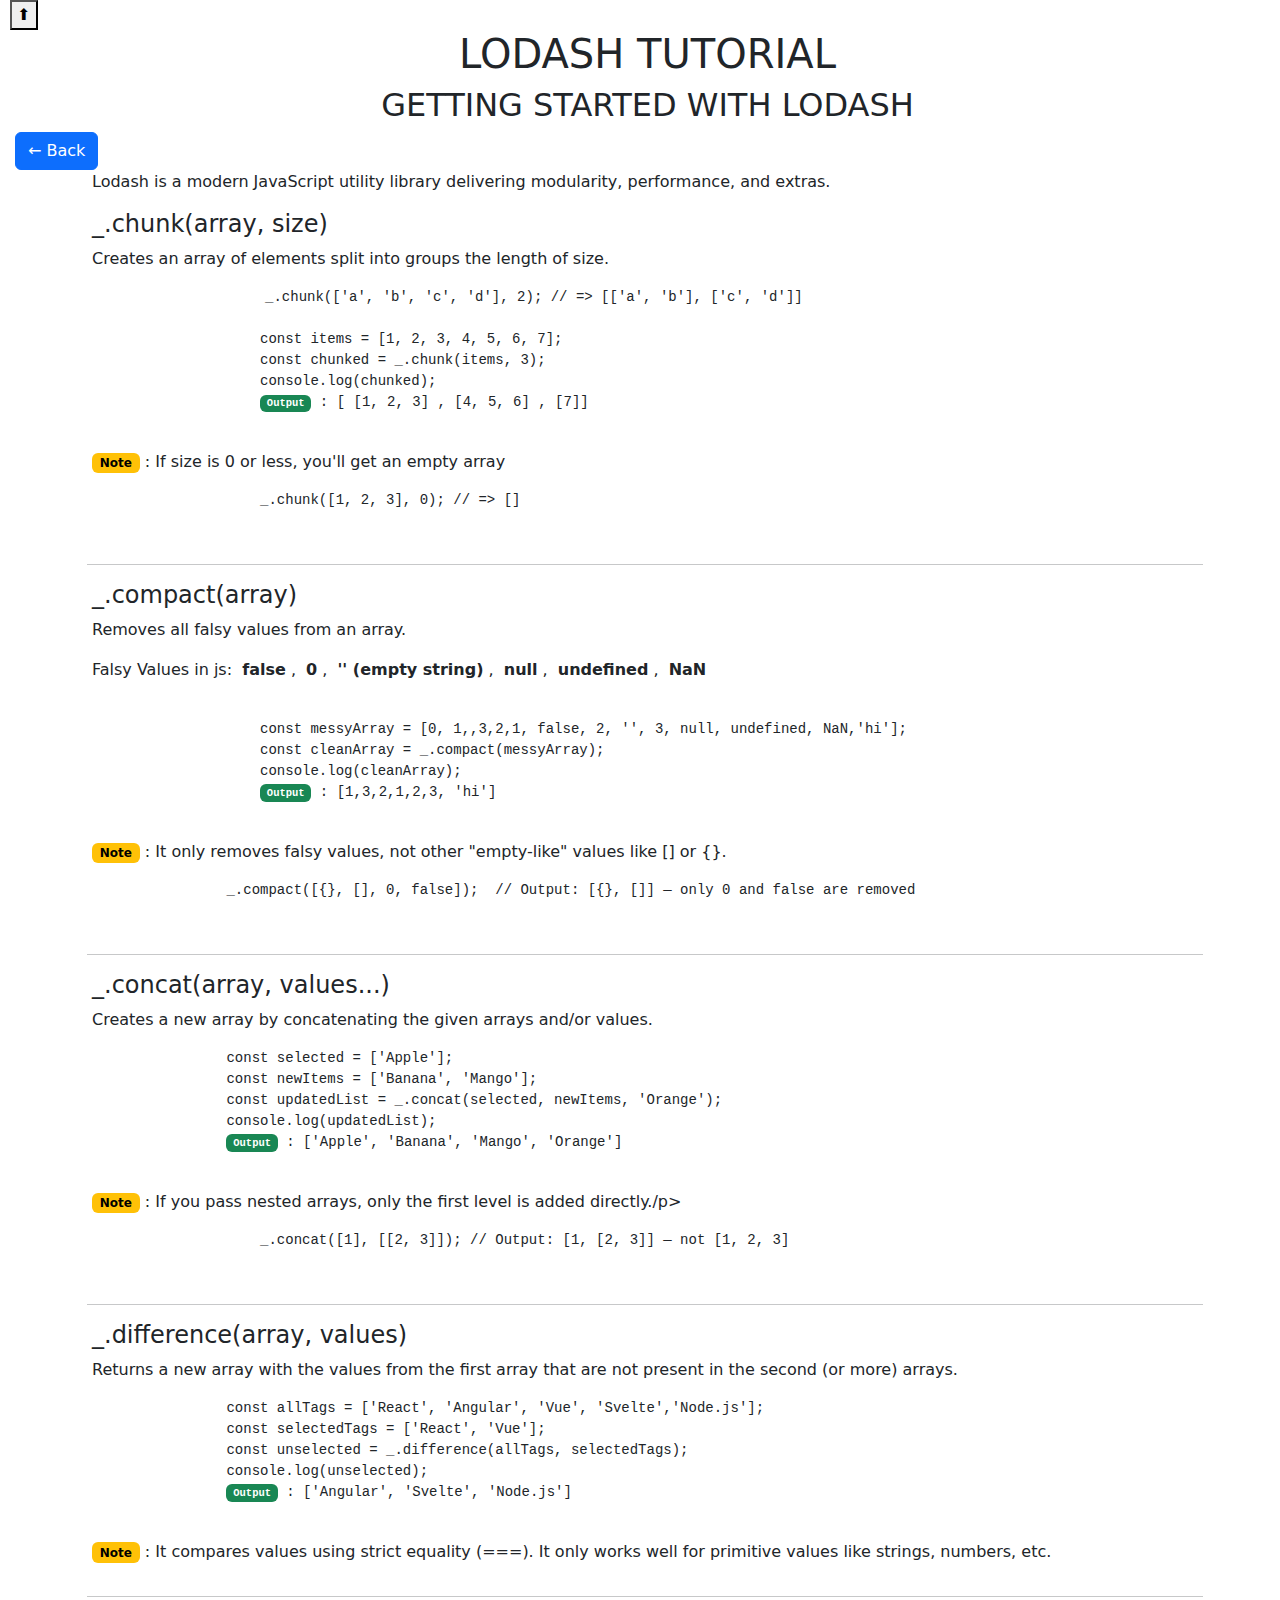
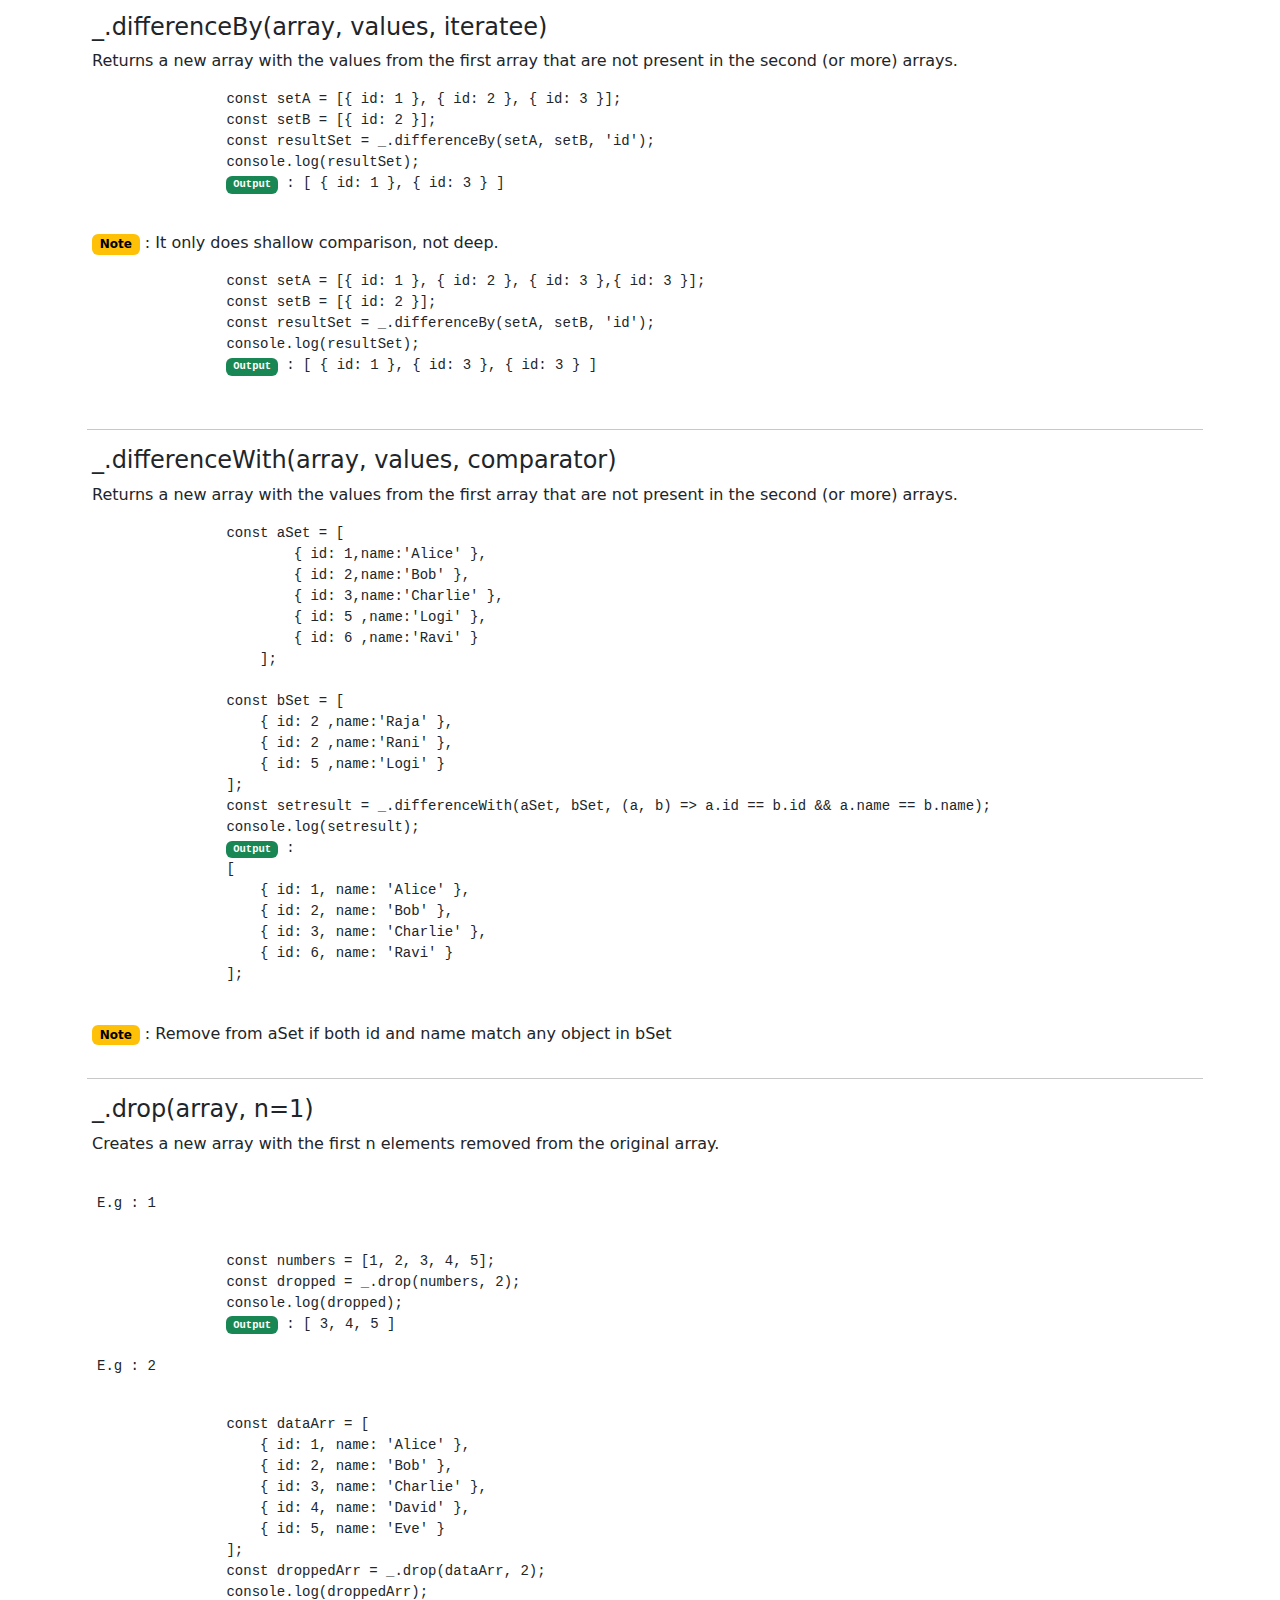
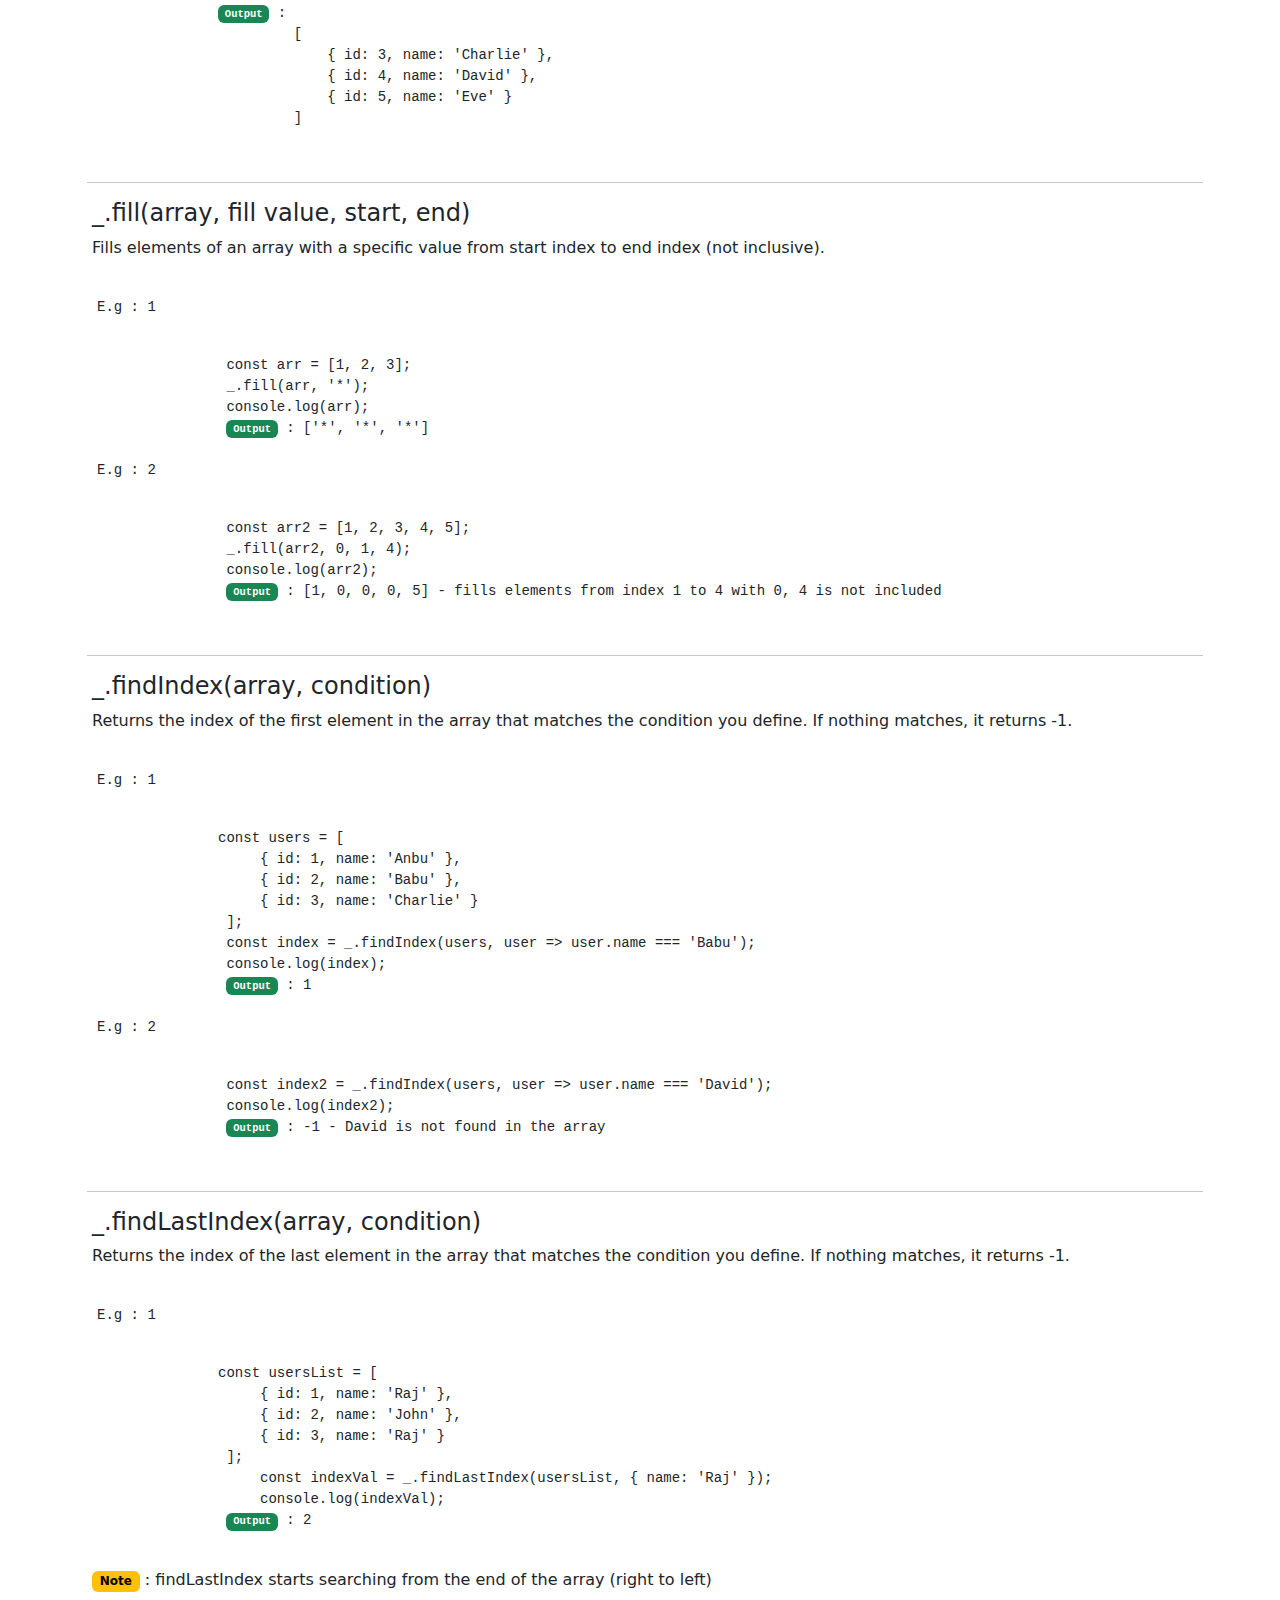
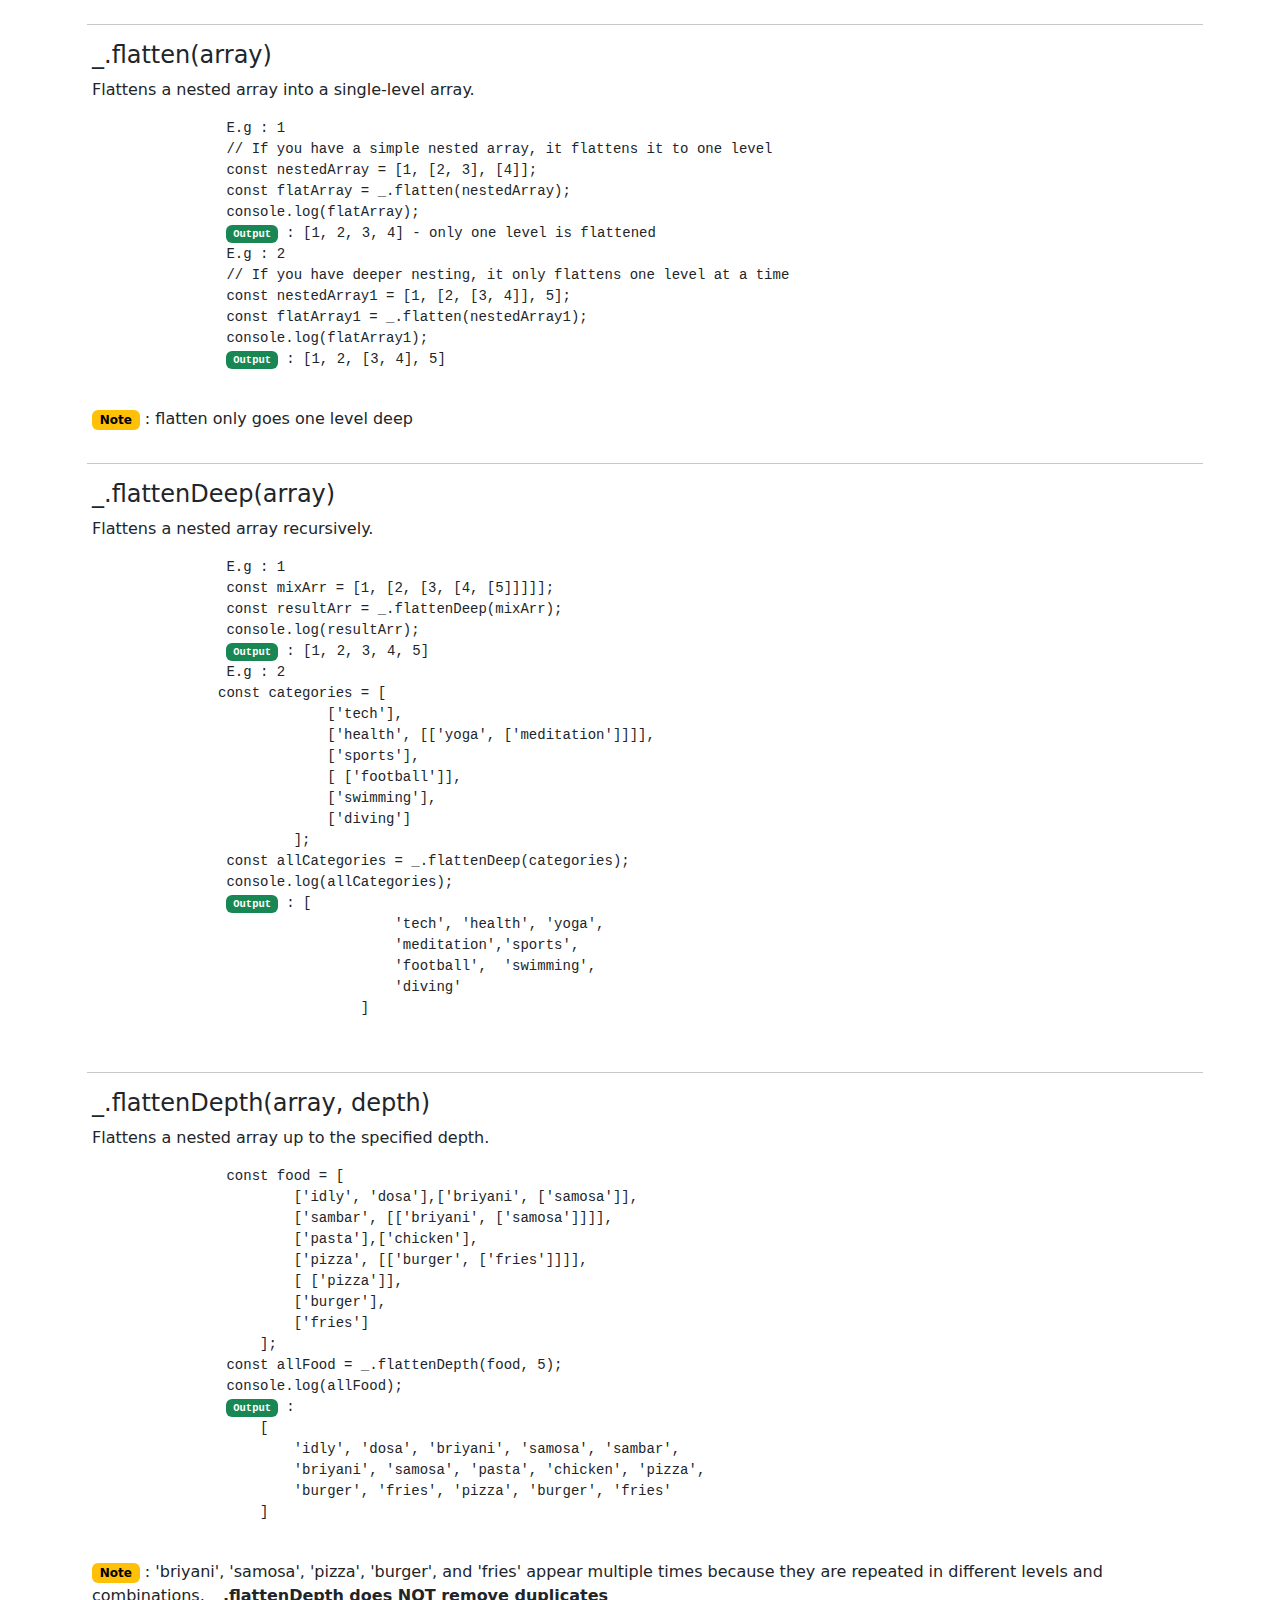
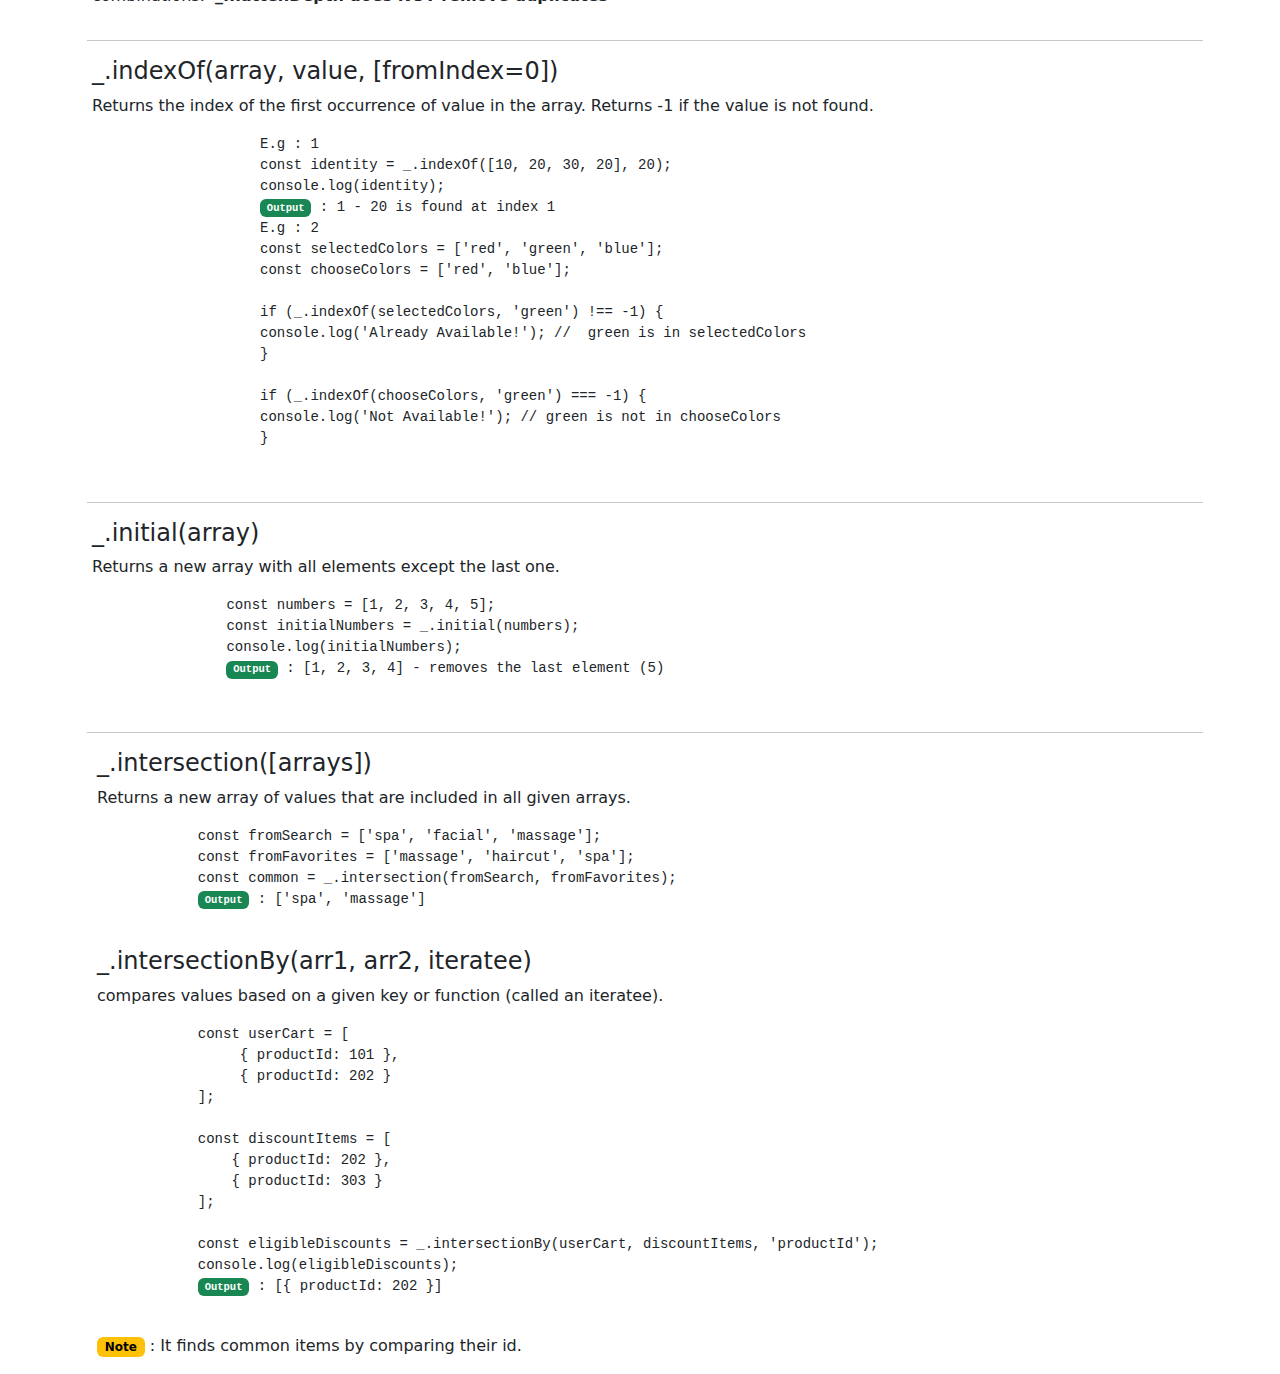
<file: JS/public/lodash.html>
<!DOCTYPE html>
<html lang="en">

<head>
    <meta charset="UTF-8">
    <meta name="viewport" content="width=device-width, initial-scale=1.0">
    <title>Lodash Tutorial</title>
    <script src="./js/bootstrap.bundle.min.js"></script>
    <script src="./js/lodash.min.js"></script>
    <script src="./js/lodash.js"></script>
    <script src="./js/index.js"></script>
    <link rel="stylesheet" href="./css/bootstrap.min.css">
    <link rel="stylesheet" type="text/css" href="./css/index.css">
</head>

<body>
    <button id="scrollTopBtn" title="Go to top">⬆</button>
    <h1 class="center">Lodash Tutorial</h1>
    <h2 class="center">Getting Started with Lodash</h2>
    <a href="./index.html" rel="noopener noreferrer">
        <button class="btn btn-primary">← Back</button>
    </a>
    <div class="container">
        <p>Lodash is a modern JavaScript utility library delivering modularity, performance, and extras.</p>
        <div class="row">
            <h4>_.chunk(array, size)</h4>
            <p>Creates an array of elements split into groups the length of size.</p>
            <pre>
                    <code>_.chunk(['a', 'b', 'c', 'd'], 2); // => [['a', 'b'], ['c', 'd']]
                    </code>
                    const items = [1, 2, 3, 4, 5, 6, 7];
                    const chunked = _.chunk(items, 3);
                    console.log(chunked);
                    <span class="badge text-bg-success">Output</span> : [ [1, 2, 3] , [4, 5, 6] , [7]]
                </pre>
            <p><span class="badge text-bg-warning">Note</span> : If size is 0 or less, you'll get an empty array</p>
            <pre>
                    _.chunk([1, 2, 3], 0); // => []
                </pre>
        </div>
        <hr>
        <div class="row">
            <h4>_.compact(array)</h4>
            <p>Removes all falsy values from an array.</p>
            <p>Falsy Values in js: <b>false</b> , <b>0</b> , <b>'' (empty string)</b> , <b>null</b> , <b>undefined</b> ,
                <b>NaN</b>
            </p>
            <pre>

                    const messyArray = [0, 1,,3,2,1, false, 2, '', 3, null, undefined, NaN,'hi'];
                    const cleanArray = _.compact(messyArray);
                    console.log(cleanArray); 
                    <span class="badge text-bg-success">Output</span> : [1,3,2,1,2,3, 'hi']
                </pre>
            <p><span class="badge text-bg-warning">Note</span> : It only removes falsy values, not other "empty-like"
                values like [] or {}.</p>
            <pre>
                _.compact([{}, [], 0, false]);  // Output: [{}, []] — only 0 and false are removed
            </pre>
        </div>
        <hr>
        <div class="row">
            <h4> _.concat(array, values...)</h4>
            <p>Creates a new array by concatenating the given arrays and/or values.</p>
            <pre>
                const selected = ['Apple'];
                const newItems = ['Banana', 'Mango'];
                const updatedList = _.concat(selected, newItems, 'Orange');
                console.log(updatedList); 
                <span class="badge text-bg-success">Output</span> : ['Apple', 'Banana', 'Mango', 'Orange']
            </pre>
            <p><span class="badge text-bg-warning">Note</span> : If you pass nested arrays, only the first level is
                added directly./p>
            <pre>
                    _.concat([1], [[2, 3]]); // Output: [1, [2, 3]] — not [1, 2, 3]
                </pre>
        </div>
        <hr>
        <div class="row">
            <h4>_.difference(array, values)</h4>
            <p>Returns a new array with the values from the first array that are not present in the second (or more)
                arrays.</p>
            <pre>
                const allTags = ['React', 'Angular', 'Vue', 'Svelte','Node.js'];
                const selectedTags = ['React', 'Vue'];
                const unselected = _.difference(allTags, selectedTags);
                console.log(unselected);
                <span class="badge text-bg-success">Output</span> : ['Angular', 'Svelte', 'Node.js']
            </pre>
            <p><span class="badge text-bg-warning">Note</span> : It compares values using strict equality (===). It only
                works well for primitive values like strings, numbers, etc.</p>
        </div>
        <hr>
        <div class="row">
            <h4>_.differenceBy(array, values, iteratee)</h4>
            <p>Returns a new array with the values from the first array that are not present in the second (or more)
                arrays.</p>
            <pre>
                const setA = [{ id: 1 }, { id: 2 }, { id: 3 }];
                const setB = [{ id: 2 }];
                const resultSet = _.differenceBy(setA, setB, 'id');
                console.log(resultSet);
                <span class="badge text-bg-success">Output</span> : [ { id: 1 }, { id: 3 } ]
            </pre>
            <p><span class="badge text-bg-warning">Note</span> : It only does shallow comparison, not deep.</p>
            <pre>
                const setA = [{ id: 1 }, { id: 2 }, { id: 3 },{ id: 3 }];
                const setB = [{ id: 2 }];
                const resultSet = _.differenceBy(setA, setB, 'id');
                console.log(resultSet);
                <span class="badge text-bg-success">Output</span> : [ { id: 1 }, { id: 3 }, { id: 3 } ]
            </pre>
        </div>
        <hr>
        <div class="row">
            <h4>_.differenceWith(array, values, comparator)</h4>
            <p>Returns a new array with the values from the first array that are not present in the second (or more)
                arrays.</p>
            <pre>
                const aSet = [
                        { id: 1,name:'Alice' }, 
                        { id: 2,name:'Bob' }, 
                        { id: 3,name:'Charlie' },
                        { id: 5 ,name:'Logi' }, 
                        { id: 6 ,name:'Ravi' }
                    ];

                const bSet = [
                    { id: 2 ,name:'Raja' },
                    { id: 2 ,name:'Rani' },
                    { id: 5 ,name:'Logi' }
                ];
                const setresult = _.differenceWith(aSet, bSet, (a, b) => a.id == b.id && a.name == b.name);
                console.log(setresult);
                <span class="badge text-bg-success">Output</span> :
                [
                    { id: 1, name: 'Alice' },
                    { id: 2, name: 'Bob' },
                    { id: 3, name: 'Charlie' },
                    { id: 6, name: 'Ravi' }
                ];
            </pre>
            <p>
                <span class="badge text-bg-warning">Note</span> : Remove from aSet if both id and name match any object
                in bSet
            </p>
        </div>
        <hr>
        <div class="row">
            <h4>_.drop(array, n=1)</h4>
            <p>Creates a new array with the first n elements removed from the original array.</p>
            <pre>
                <p>E.g : 1</p>
                const numbers = [1, 2, 3, 4, 5];
                const dropped = _.drop(numbers, 2);
                console.log(dropped);
                <span class="badge text-bg-success">Output</span> : [ 3, 4, 5 ]
                <p>E.g : 2</p>
                const dataArr = [
                    { id: 1, name: 'Alice' }, 
                    { id: 2, name: 'Bob' }, 
                    { id: 3, name: 'Charlie' }, 
                    { id: 4, name: 'David' }, 
                    { id: 5, name: 'Eve' }
                ];
                const droppedArr = _.drop(dataArr, 2);
                console.log(droppedArr);
               <span class="badge text-bg-success">Output</span> : 
                        [ 
                            { id: 3, name: 'Charlie' }, 
                            { id: 4, name: 'David' }, 
                            { id: 5, name: 'Eve' } 
                        ]
            </pre>
        </div>
        <hr>
        <div class="row">
            <h4> _.fill(array, fill value, start, end)</h4>
            <p>Fills elements of an array with a specific value from start index to end index (not inclusive).</p>
            <pre>
                <p>E.g : 1</p>
                const arr = [1, 2, 3];
                _.fill(arr, '*');
                console.log(arr);
                <span class="badge text-bg-success">Output</span> : ['*', '*', '*']
                <p>E.g : 2</p>
                const arr2 = [1, 2, 3, 4, 5];
                _.fill(arr2, 0, 1, 4);
                console.log(arr2);
                <span class="badge text-bg-success">Output</span> : [1, 0, 0, 0, 5] - fills elements from index 1 to 4 with 0, 4 is not included
             </pre>
        </div>
        <hr>
        <div class="row">
            <h4>_.findIndex(array, condition)</h4>
            <p>Returns the index of the first element in the array that matches the condition you define. If nothing
                matches, it returns -1.</p>
            <pre>
                <p>E.g : 1</p>
               const users = [
                    { id: 1, name: 'Anbu' },
                    { id: 2, name: 'Babu' },
                    { id: 3, name: 'Charlie' }
                ];
                const index = _.findIndex(users, user => user.name === 'Babu');
                console.log(index);
                <span class="badge text-bg-success">Output</span> : 1
                <p>E.g : 2</p>
                const index2 = _.findIndex(users, user => user.name === 'David');
                console.log(index2);
                <span class="badge text-bg-success">Output</span> : -1 - David is not found in the array
            </pre>
        </div>
        <hr>
        <div class="row">
            <h4>_.findLastIndex(array, condition)</h4>
            <p>Returns the index of the last element in the array that matches the condition you define. If nothing
                matches, it returns -1.</p>
            <pre>
                <p>E.g : 1</p>
               const usersList = [
                    { id: 1, name: 'Raj' },
                    { id: 2, name: 'John' },
                    { id: 3, name: 'Raj' }
                ];
                    const indexVal = _.findLastIndex(usersList, { name: 'Raj' });
                    console.log(indexVal);
                <span class="badge text-bg-success">Output</span> : 2
            </pre>
            <p>
                <span class="badge text-bg-warning">Note</span> : findLastIndex starts searching from the end of the
                array (right to left)
            </p>
        </div>
        <hr>
        <div class="row">
            <h4>_.flatten(array)</h4>
            <p>Flattens a nested array into a single-level array.</p>
            <pre>
                E.g : 1
                // If you have a simple nested array, it flattens it to one level
                const nestedArray = [1, [2, 3], [4]];
                const flatArray = _.flatten(nestedArray);
                console.log(flatArray);
                <span class="badge text-bg-success">Output</span> : [1, 2, 3, 4] - only one level is flattened
                E.g : 2
                // If you have deeper nesting, it only flattens one level at a time
                const nestedArray1 = [1, [2, [3, 4]], 5];
                const flatArray1 = _.flatten(nestedArray1);
                console.log(flatArray1);
                <span class="badge text-bg-success">Output</span> : [1, 2, [3, 4], 5]
            </pre>
            <p><span class="badge text-bg-warning">Note</span> : flatten only goes one level deep</p>
        </div>
        <hr>
        <div class="row">
            <h4>_.flattenDeep(array)</h4>
            <p>Flattens a nested array recursively.</p>
            <pre>
                E.g : 1
                const mixArr = [1, [2, [3, [4, [5]]]]];
                const resultArr = _.flattenDeep(mixArr);
                console.log(resultArr);
                <span class="badge text-bg-success">Output</span> : [1, 2, 3, 4, 5]
                E.g : 2
               const categories = [
                            ['tech'],
                            ['health', [['yoga', ['meditation']]]],
                            ['sports'],
                            [ ['football']],
                            ['swimming'],
                            ['diving']
                        ];
                const allCategories = _.flattenDeep(categories);
                console.log(allCategories);
                <span class="badge text-bg-success">Output</span> : [
                                    'tech', 'health', 'yoga', 
                                    'meditation','sports', 
                                    'football',  'swimming', 
                                    'diving'
                                ]
            </pre>
        </div>
        <hr>
        <div class="row">
            <h4>_.flattenDepth(array, depth)</h4>
            <p>Flattens a nested array up to the specified depth.</p>
            <pre>
                const food = [
                        ['idly', 'dosa'],['briyani', ['samosa']],
                        ['sambar', [['briyani', ['samosa']]]],
                        ['pasta'],['chicken'],
                        ['pizza', [['burger', ['fries']]]],
                        [ ['pizza']],
                        ['burger'],
                        ['fries']
                    ];
                const allFood = _.flattenDepth(food, 5);
                console.log(allFood);
                <span class="badge text-bg-success">Output</span> : 
                    [
                        'idly', 'dosa', 'briyani', 'samosa', 'sambar', 
                        'briyani', 'samosa', 'pasta', 'chicken', 'pizza', 
                        'burger', 'fries', 'pizza', 'burger', 'fries'
                    ]
            </pre>
            <p><span class="badge text-bg-warning">Note</span> : 'briyani', 'samosa', 'pizza', 'burger', and 'fries'
                appear multiple times because they are repeated in different levels and combinations.
                <b>_.flattenDepth does NOT remove duplicates</b>
            </p>
        </div>
        <hr>
        <div class="row">
            <h4>_.indexOf(array, value, [fromIndex=0])</h4>
            <p>Returns the index of the first occurrence of value in the array.
                Returns -1 if the value is not found.</p>
            <pre>
                    E.g : 1
                    const identity = _.indexOf([10, 20, 30, 20], 20);
                    console.log(identity);
                    <span class="badge text-bg-success">Output</span> : 1 - 20 is found at index 1
                    E.g : 2
                    const selectedColors = ['red', 'green', 'blue'];
                    const chooseColors = ['red', 'blue'];

                    if (_.indexOf(selectedColors, 'green') !== -1) {
                    console.log('Already Available!'); //  green is in selectedColors
                    }

                    if (_.indexOf(chooseColors, 'green') === -1) {
                    console.log('Not Available!'); // green is not in chooseColors
                    }
                </pre>
        </div>
        <hr>
        <div class="row">
            <h4>_.initial(array)</h4>
            <p>Returns a new array with all elements except the last one.</p>
            <pre>
                const numbers = [1, 2, 3, 4, 5];
                const initialNumbers = _.initial(numbers);
                console.log(initialNumbers);
                <span class="badge text-bg-success">Output</span> : [1, 2, 3, 4] - removes the last element (5)
            </pre>
        </div>
        <hr>
        <div class="row">
            <div class="col">
                <h4>_.intersection([arrays])</h4>
                <p>Returns a new array of values that are included in all given arrays.</p>
                <pre>
            const fromSearch = ['spa', 'facial', 'massage'];
            const fromFavorites = ['massage', 'haircut', 'spa'];
            const common = _.intersection(fromSearch, fromFavorites);
            <span class="badge text-bg-success">Output</span> : ['spa', 'massage']
                </pre>
            </div>
            <div class="col">
                 <h4>_.intersectionBy(arr1, arr2, iteratee)</h4>
                <p>compares values based on a given key or function (called an iteratee).</p>
                <pre>
            const userCart = [
                 { productId: 101 },
                 { productId: 202 }
            ];

            const discountItems = [
                { productId: 202 },
                { productId: 303 }
            ];

            const eligibleDiscounts = _.intersectionBy(userCart, discountItems, 'productId');
            console.log(eligibleDiscounts);
            <span class="badge text-bg-success">Output</span> : [{ productId: 202 }]
                </pre>
                <p><span class="badge text-bg-warning">Note</span> : It finds common items by comparing their id.</p>
            </div>
        </div>
    </div>
    <script>
        const scrollBtn = document.getElementById('scrollTopBtn');
        window.onscroll = function () {
            if (document.body.scrollTop > 100 || document.documentElement.scrollTop > 100) {
                scrollBtn.style.display = "flex";
            } else {
                scrollBtn.style.display = "none";
            }
        };
        scrollBtn.onclick = function () {
            window.scrollTo({
                top: 0,
                behavior: 'smooth'
            });
        };
    </script>
</body>

</html>
</file>
<file: JS/index.css>
*{
   margin: 0;
   padding-left: 5px;
}
.center{
    text-align: center;
    text-transform: uppercase;
}
.heading{
    font-weight: bold;
    font-size: 18px;
}
</file>
<file: JS/public/css/index.css>
*{
   margin: 0;
   padding-left: 5px;
}
.center{
    text-align: center;
    text-transform: uppercase;
}
.heading{
    font-weight: bold;
    font-size: 18px;
}
</file>
